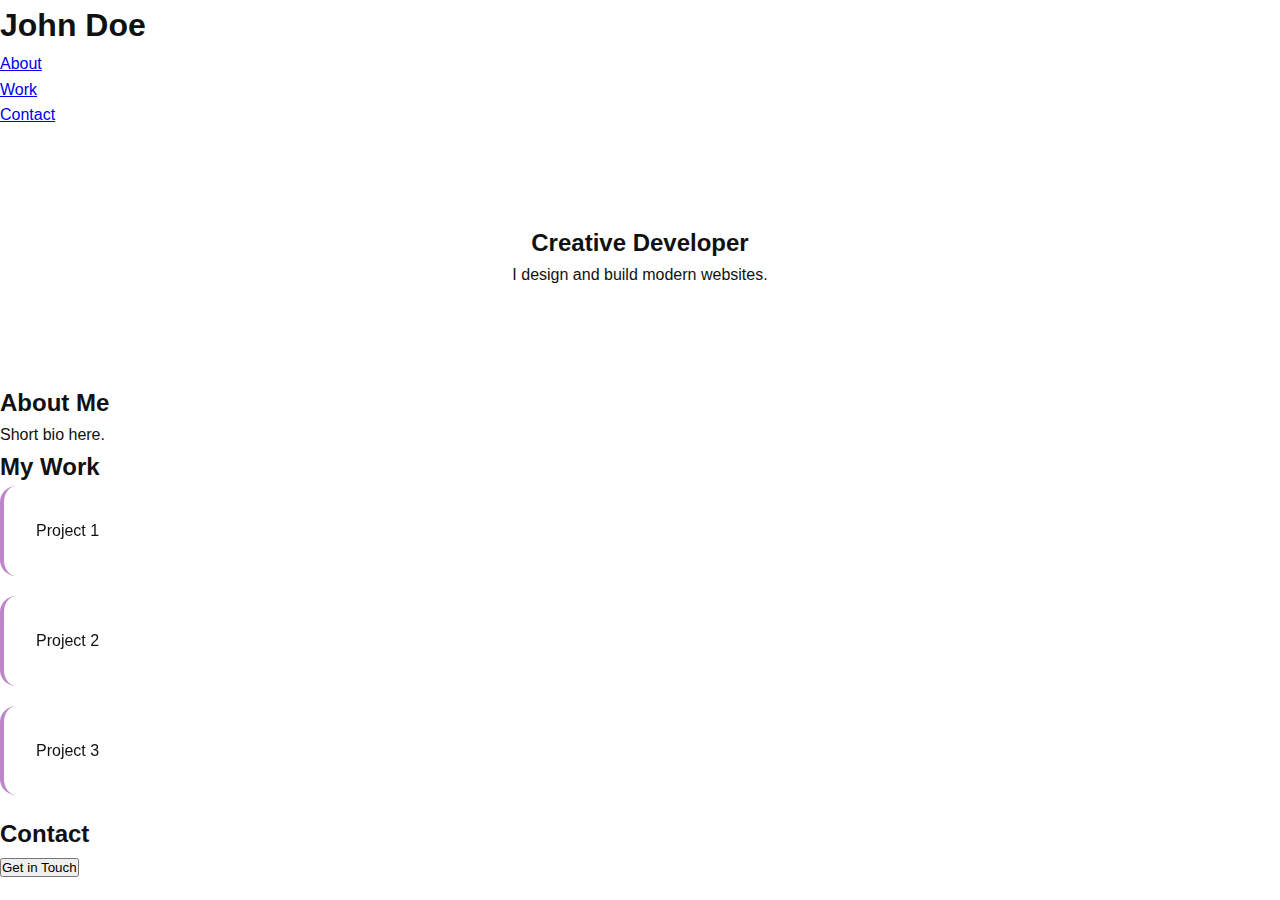
<file: index.html>
<!DOCTYPE html>
<html lang="en">
<head>
  <meta charset="UTF-8">
  <title>My Portfolio</title>
  <link rel="stylesheet" href="style.css">
</head>
<body>

  <header>
    <nav>
      <h1>John Doe</h1>
      <ul>
        <li><a href="#about">About</a></li>
        <li><a href="#work">Work</a></li>
        <li><a href="#contact">Contact</a></li>
      </ul>
    </nav>
  </header>

  <section class="hero">
    <h2>Creative Developer</h2>
    <p>I design and build modern websites.</p>
  </section>

  <section id="about">
    <h2>About Me</h2>
    <p>Short bio here.</p>
  </section>

  <section id="work">
    <h2>My Work</h2>
    <div class="grid">
      <div class="card">Project 1</div>
      <div class="card">Project 2</div>
      <div class="card">Project 3</div>
    </div>
  </section>

  <section id="contact">
    <h2>Contact</h2>
    <button>Get in Touch</button>
  </section>

  <script src="script.js"></script>
</body>
</html>
</file>
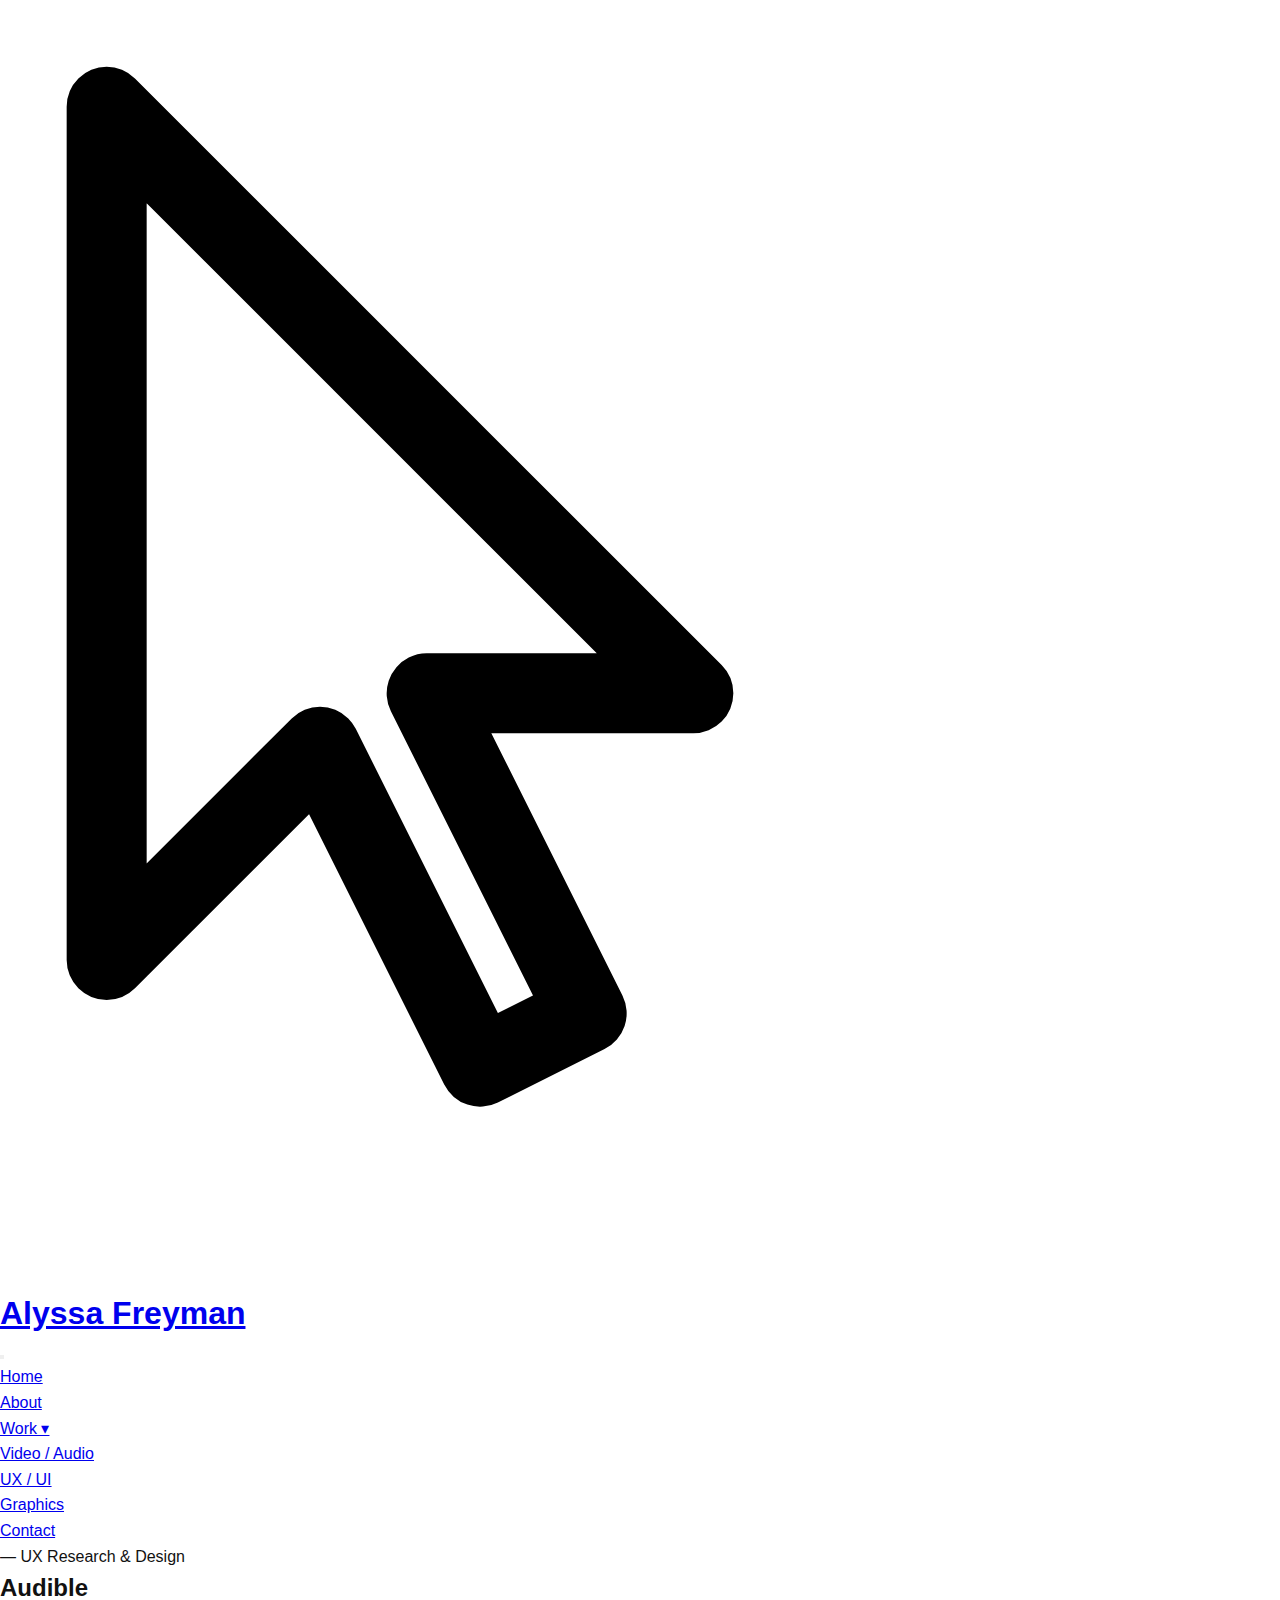
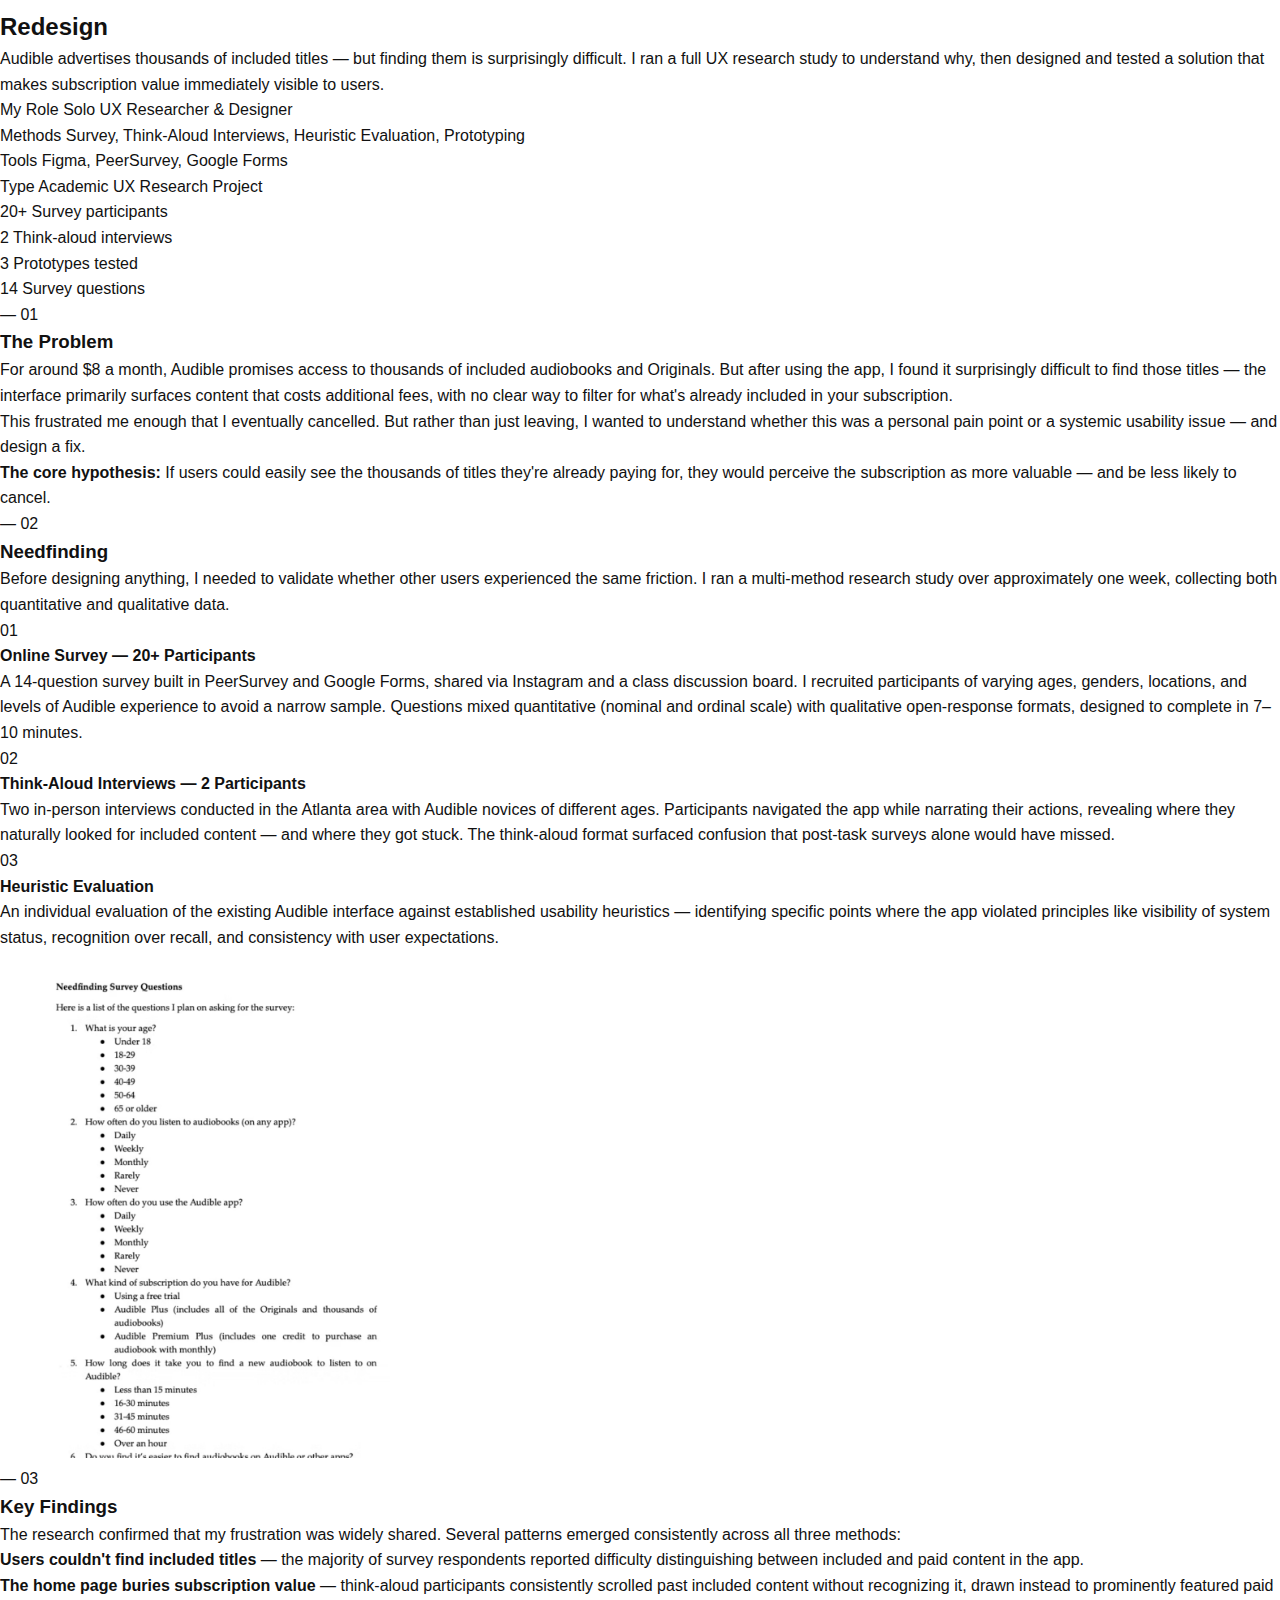
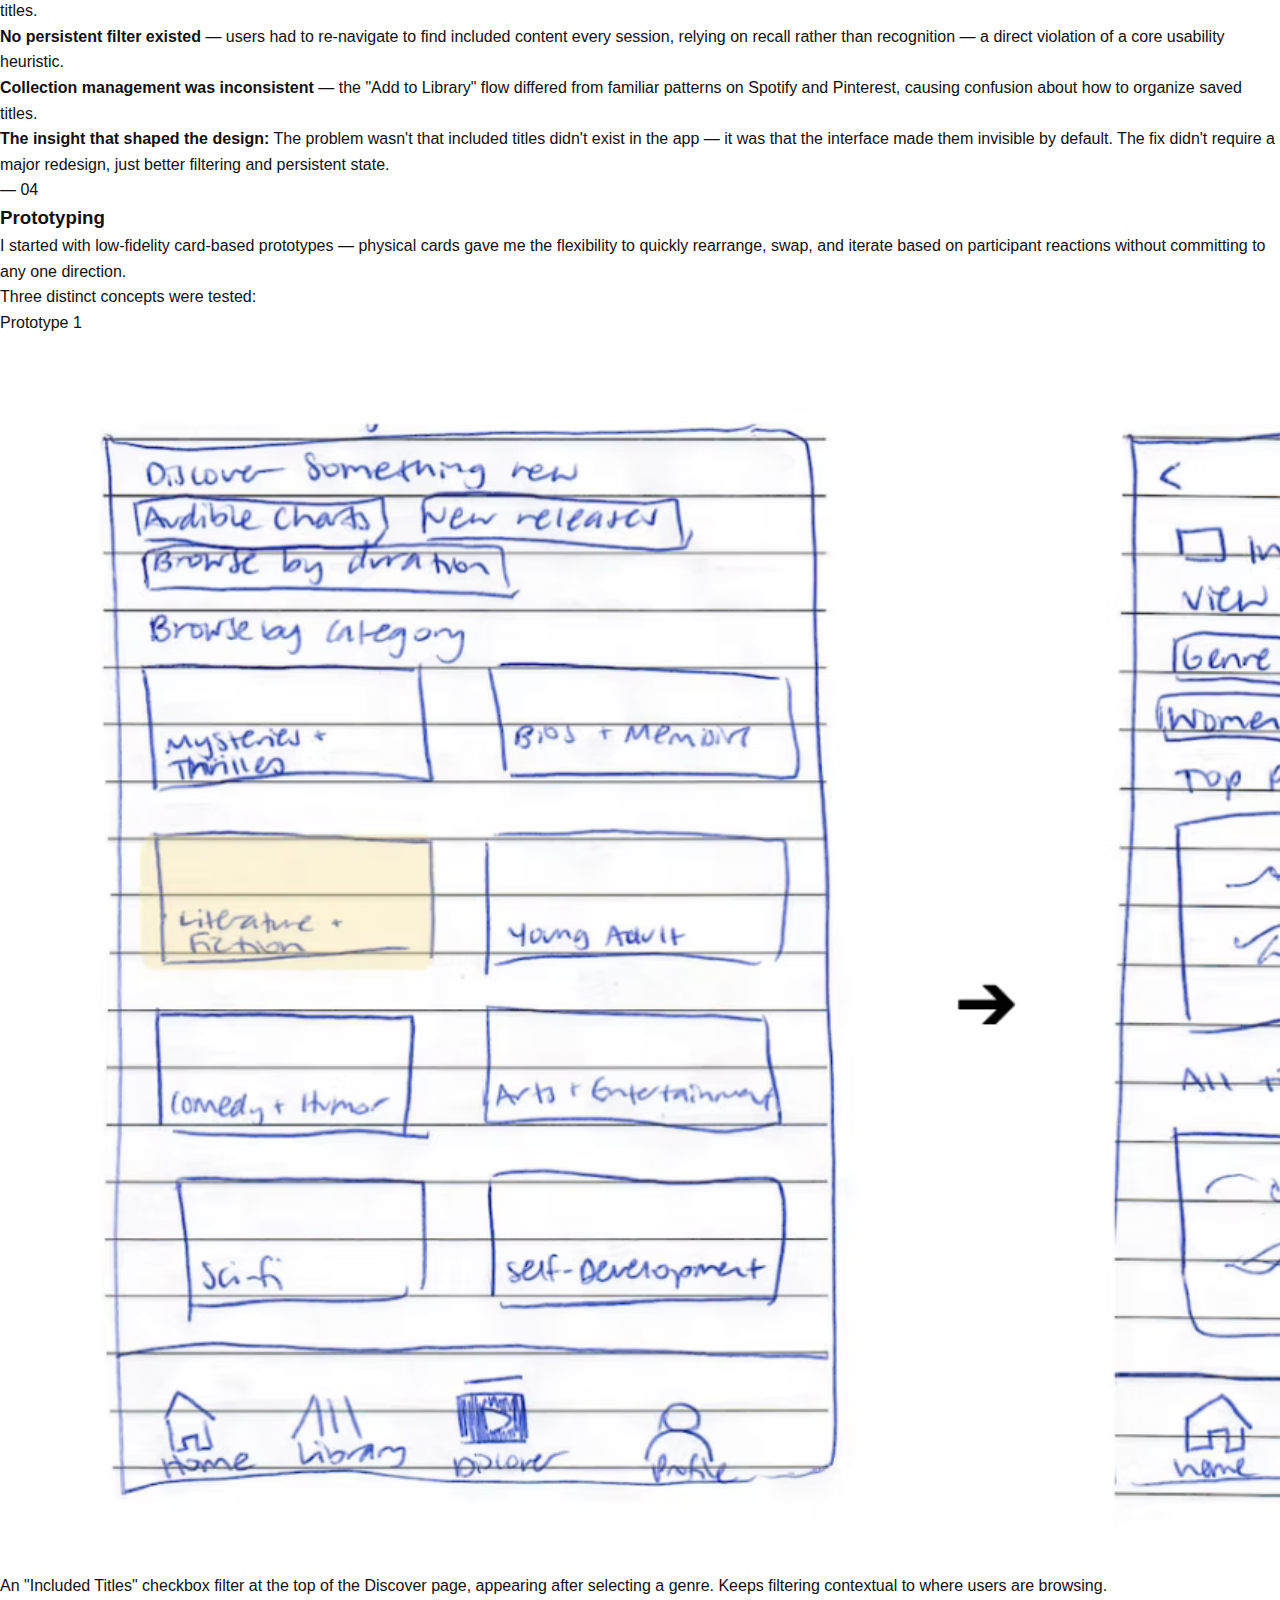
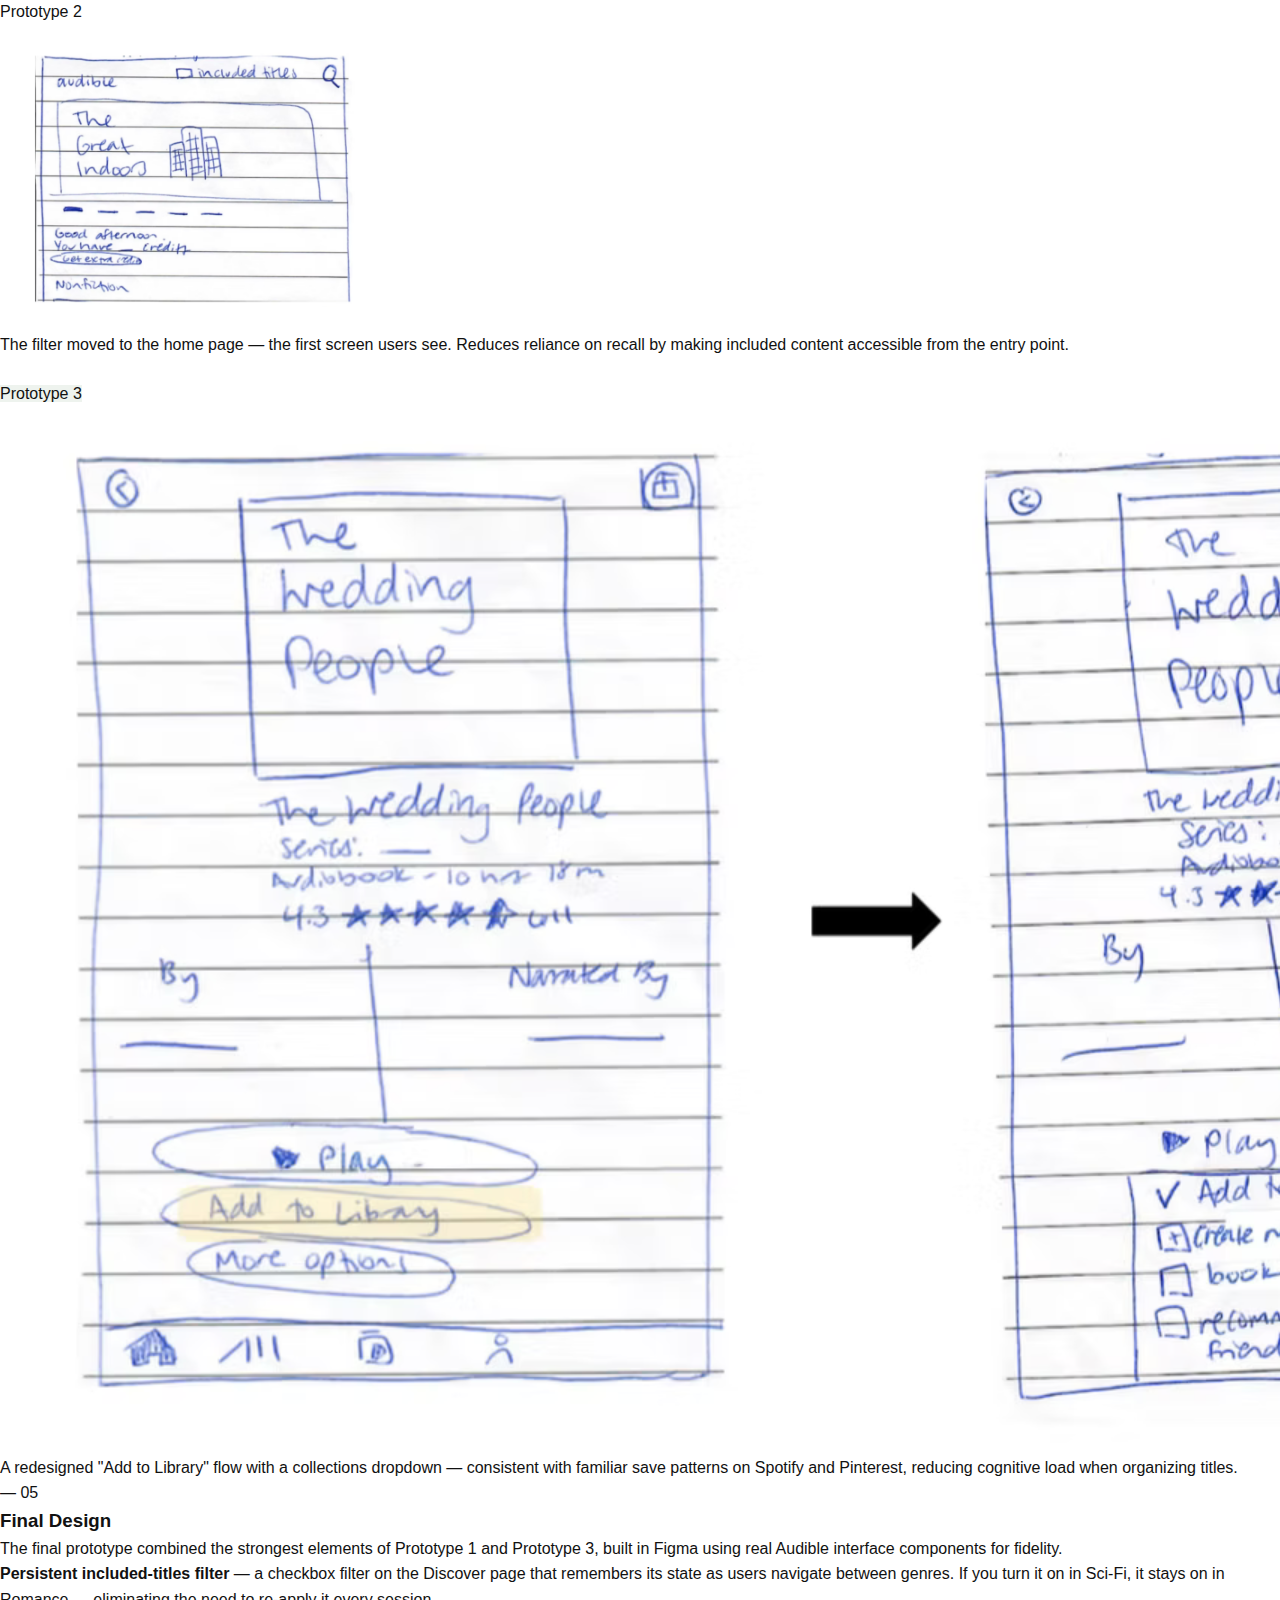
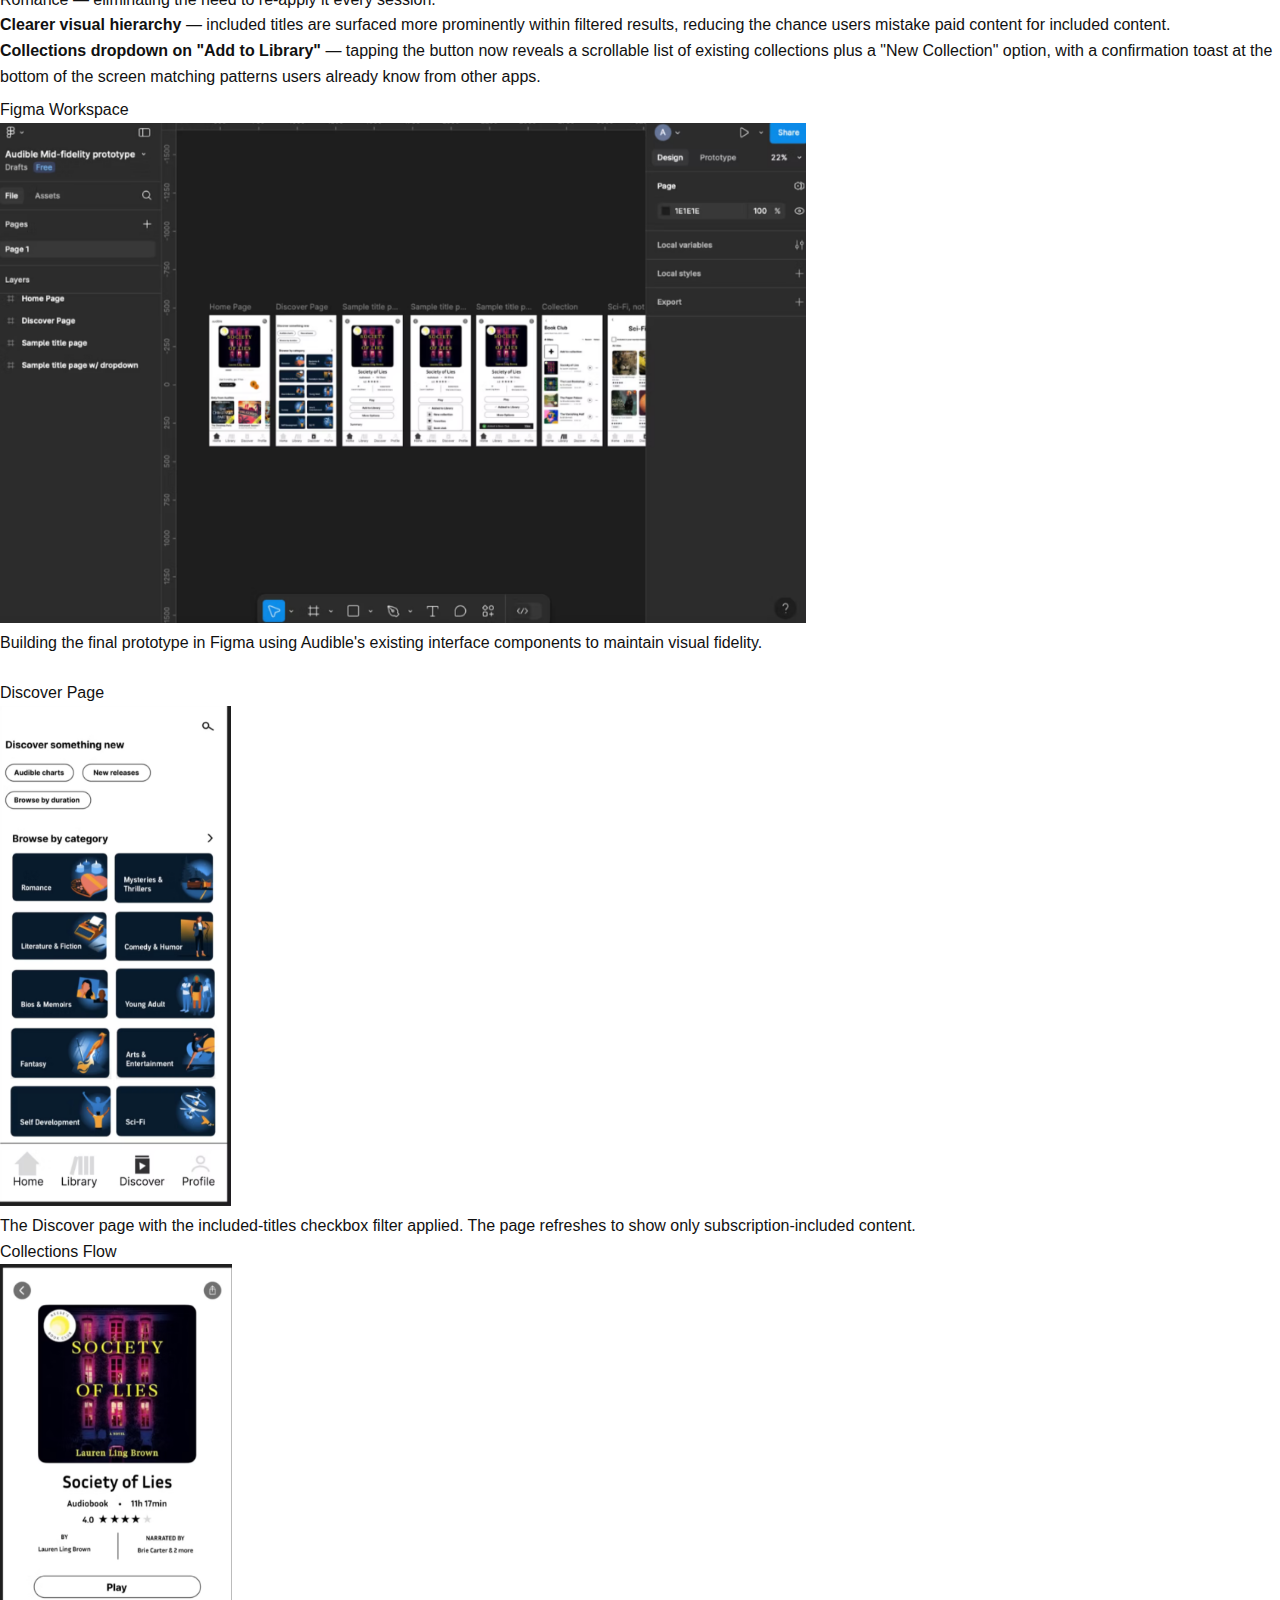
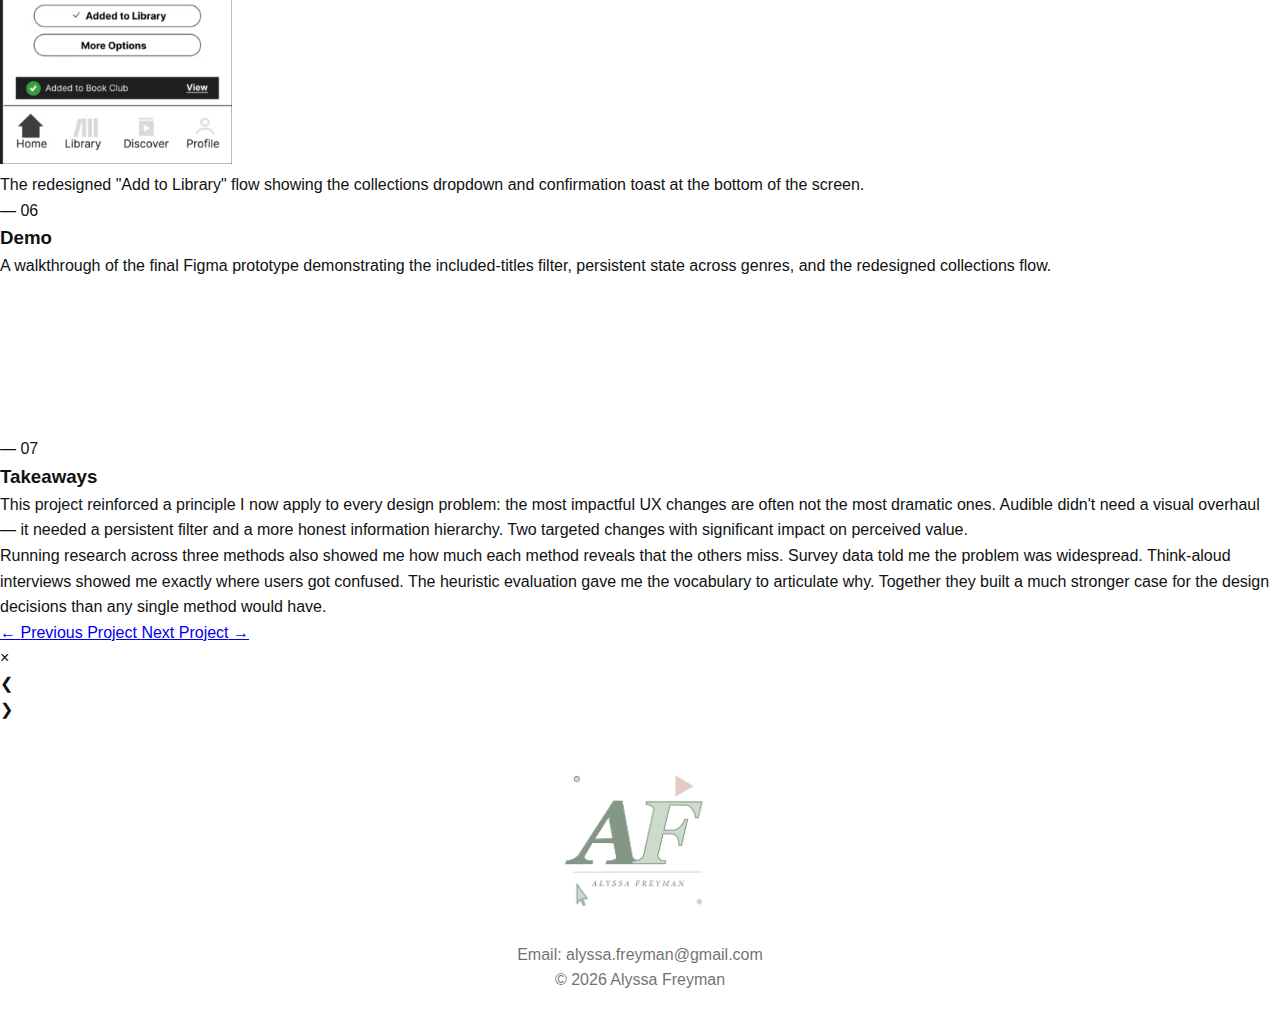
<file: Audible.html>
<!DOCTYPE html>
<html lang="en">
<head>
  <meta charset="UTF-8">
  <meta name="viewport" content="width=device-width, initial-scale=1.0">
  <meta name="description" content="Audible Redesign — a UX research and prototyping project improving how Audible surfaces included subscription titles, by Alyssa Freyman.">
  <title>Audible Redesign | Alyssa Freyman</title>
  <link rel="stylesheet" href="style.css">
</head>
<body>

  <!-- Custom Cursor -->
  <div class="cursor">
    <svg viewBox="0 0 24 24" xmlns="http://www.w3.org/2000/svg">
      <polygon points="2,2 2,18 6,14 9,20 11,19 8,13 13,13" fill="white" stroke="black" stroke-width="1.5" stroke-linejoin="round"/>
    </svg>
  </div>

  <!-- Header / Nav -->
  <header>
    <nav>
      <h1><a href="index.html">Alyssa Freyman</a></h1>
      <button class="hamburger" id="hamburger" aria-label="Toggle navigation">
        <span></span><span></span><span></span>
      </button>
      <ul id="nav-menu">
        <li><a href="index.html">Home</a></li>
        <li><a href="index.html#about">About</a></li>
        <li class="dropdown">
          <a href="#">Work ▾</a>
          <ul class="dropdown-menu">
            <li><a href="VideoAudio.html">Video / Audio</a></li>
            <li><a href="TechProj.html">UX / UI</a></li>
            <li><a href="GraphicDesign.html">Graphics</a></li>
          </ul>
        </li>
        <li><a href="index.html#contact">Contact</a></li>
      </ul>
    </nav>
  </header>

  <!-- ── HERO ── -->
  <section class="project-hero">
    <div class="project-hero-content">
      <div class="project-hero-left">
        <p class="page-label">— UX Research &amp; Design</p>
        <h2>Audible<br>Redesign</h2>
      </div>
      <div class="project-hero-right">
        <p>Audible advertises thousands of included titles — but finding them is surprisingly difficult. I ran a full UX research study to understand why, then designed and tested a solution that makes subscription value immediately visible to users.</p>
        <div class="project-meta">
          <div class="meta-item">
            <span class="meta-label">My Role</span>
            <span class="meta-value">Solo UX Researcher &amp; Designer</span>
          </div>
          <div class="meta-item">
            <span class="meta-label">Methods</span>
            <span class="meta-value">Survey, Think-Aloud Interviews, Heuristic Evaluation, Prototyping</span>
          </div>
          <div class="meta-item">
            <span class="meta-label">Tools</span>
            <span class="meta-value">Figma, PeerSurvey, Google Forms</span>
          </div>
          <div class="meta-item">
            <span class="meta-label">Type</span>
            <span class="meta-value">Academic UX Research Project</span>
          </div>
        </div>
      </div>
    </div>
  </section>

  <!-- ── STAT BAR ── -->
  <div class="stat-bar">
    <div class="stat-item">
      <span class="stat-number">20+</span>
      <span class="stat-label">Survey participants</span>
    </div>
    <div class="stat-divider"></div>
    <div class="stat-item">
      <span class="stat-number">2</span>
      <span class="stat-label">Think-aloud interviews</span>
    </div>
    <div class="stat-divider"></div>
    <div class="stat-item">
      <span class="stat-number">3</span>
      <span class="stat-label">Prototypes tested</span>
    </div>
    <div class="stat-divider"></div>
    <div class="stat-item">
      <span class="stat-number">14</span>
      <span class="stat-label">Survey questions</span>
    </div>
  </div>

  <!-- ── THE PROBLEM ── -->
  <section class="project-section case-section">
    <div class="case-content">
      <div class="case-label-col">
        <p class="section-label">— 01</p>
        <h3>The Problem</h3>
      </div>
      <div class="case-body-col">
        <p>For around $8 a month, Audible promises access to thousands of included audiobooks and Originals. But after using the app, I found it surprisingly difficult to find those titles — the interface primarily surfaces content that costs additional fees, with no clear way to filter for what's already included in your subscription.</p>
        <p>This frustrated me enough that I eventually cancelled. But rather than just leaving, I wanted to understand whether this was a personal pain point or a systemic usability issue — and design a fix.</p>
        <div class="case-callout">
          <strong>The core hypothesis:</strong> If users could easily see the thousands of titles they're already paying for, they would perceive the subscription as more valuable — and be less likely to cancel.
        </div>
      </div>
    </div>
  </section>

  <!-- ── NEEDFINDING ── -->
  <section class="project-section case-section">
    <div class="case-content">
      <div class="case-label-col">
        <p class="section-label">— 02</p>
        <h3>Needfinding</h3>
      </div>
      <div class="case-body-col">
        <p>Before designing anything, I needed to validate whether other users experienced the same friction. I ran a multi-method research study over approximately one week, collecting both quantitative and qualitative data.</p>

        <div class="tech-steps">
          <div class="tech-step">
            <span class="tech-step-num">01</span>
            <div class="tech-step-body">
              <h4>Online Survey — 20+ Participants</h4>
              <p>A 14-question survey built in PeerSurvey and Google Forms, shared via Instagram and a class discussion board. I recruited participants of varying ages, genders, locations, and levels of Audible experience to avoid a narrow sample. Questions mixed quantitative (nominal and ordinal scale) with qualitative open-response formats, designed to complete in 7–10 minutes.</p>
            </div>
          </div>
          <div class="tech-step">
            <span class="tech-step-num">02</span>
            <div class="tech-step-body">
              <h4>Think-Aloud Interviews — 2 Participants</h4>
              <p>Two in-person interviews conducted in the Atlanta area with Audible novices of different ages. Participants navigated the app while narrating their actions, revealing where they naturally looked for included content — and where they got stuck. The think-aloud format surfaced confusion that post-task surveys alone would have missed.</p>
            </div>
          </div>
          <div class="tech-step">
            <span class="tech-step-num">03</span>
            <div class="tech-step-body">
              <h4>Heuristic Evaluation</h4>
              <p>An individual evaluation of the existing Audible interface against established usability heuristics — identifying specific points where the app violated principles like visibility of system status, recognition over recall, and consistency with user expectations.</p>
            </div>
          </div>
        </div>

        <img src="images/Audible/survey-questions.png"
             alt="Survey question list"
             class="project-image"
            style="max-height: 500px; width: auto; margin: 0 auto; margin-top: 8px;"/>


      </div>
    </div>
  </section>

  <!-- ── KEY FINDINGS ── -->
  <section class="project-section case-section">
    <div class="case-content">
      <div class="case-label-col">
        <p class="section-label">— 03</p>
        <h3>Key Findings</h3>
      </div>
      <div class="case-body-col">
        <p>The research confirmed that my frustration was widely shared. Several patterns emerged consistently across all three methods:</p>
        <ul class="case-list">
          <li><strong>Users couldn't find included titles</strong> — the majority of survey respondents reported difficulty distinguishing between included and paid content in the app.</li>
          <li><strong>The home page buries subscription value</strong> — think-aloud participants consistently scrolled past included content without recognizing it, drawn instead to prominently featured paid titles.</li>
          <li><strong>No persistent filter existed</strong> — users had to re-navigate to find included content every session, relying on recall rather than recognition — a direct violation of a core usability heuristic.</li>
          <li><strong>Collection management was inconsistent</strong> — the "Add to Library" flow differed from familiar patterns on Spotify and Pinterest, causing confusion about how to organize saved titles.</li>
        </ul>
        <div class="case-callout">
          <strong>The insight that shaped the design:</strong> The problem wasn't that included titles didn't exist in the app — it was that the interface made them invisible by default. The fix didn't require a major redesign, just better filtering and persistent state.
        </div>
      </div>
    </div>
  </section>

  <!-- ── PROTOTYPING ── -->
  <section class="project-section case-section">
    <div class="case-content">
      <div class="case-label-col">
        <p class="section-label">— 04</p>
        <h3>Prototyping</h3>
      </div>
      <div class="case-body-col">
        <p>I started with low-fidelity card-based prototypes — physical cards gave me the flexibility to quickly rearrange, swap, and iterate based on participant reactions without committing to any one direction.</p>
        <p>Three distinct concepts were tested:</p>

        <div class="graph-comparison">
          <div class="graph-item">
            <div class="graph-label-bar">
              <span class="graph-tag before">Prototype 1</span>
            </div>
            <img src="images/Audible/prototype1.png"
                 alt="Prototype 1 — included titles filter on Discover page"
                 class="graph-image"/>
            <p class="graph-caption">An "Included Titles" checkbox filter at the top of the Discover page, appearing after selecting a genre. Keeps filtering contextual to where users are browsing.</p>
          </div>
          <div class="graph-item">
            <div class="graph-label-bar">
              <span class="graph-tag after">Prototype 2</span>
            </div>
            <img src="images/Audible/prototype2.png"
                 alt="Prototype 2 — included titles filter on home page"
                 class="graph-image"
                style="max-height: 300px; width: auto; margin: 0 auto;"/>
            <p class="graph-caption">The filter moved to the home page — the first screen users see. Reduces reliance on recall by making included content accessible from the entry point.</p>
          </div>
        </div>

        <div class="graph-comparison" style="margin-top: 24px;">
          <div class="graph-item">
            <div class="graph-label-bar">
              <span class="graph-tag" style="background: rgba(171,195,172,0.2); color: var(--sage-dark);">Prototype 3</span>
            </div>
            <img src="images/Audible/prototype3.png"
                 alt="Prototype 3 — collection management redesign"
                 class="graph-image"/>
            <p class="graph-caption">A redesigned "Add to Library" flow with a collections dropdown — consistent with familiar save patterns on Spotify and Pinterest, reducing cognitive load when organizing titles.</p>
          </div>
          <div class="graph-item" style="visibility: hidden;"></div>
        </div>

      </div>
    </div>
  </section>

  <!-- ── FINAL DESIGN ── -->
  <section class="project-section case-section">
    <div class="case-content">
      <div class="case-label-col">
        <p class="section-label">— 05</p>
        <h3>Final Design</h3>
      </div>
      <div class="case-body-col">
        <p>The final prototype combined the strongest elements of Prototype 1 and Prototype 3, built in Figma using real Audible interface components for fidelity.</p>
        <ul class="case-list">
          <li><strong>Persistent included-titles filter</strong> — a checkbox filter on the Discover page that remembers its state as users navigate between genres. If you turn it on in Sci-Fi, it stays on in Romance — eliminating the need to re-apply it every session.</li>
          <li><strong>Clearer visual hierarchy</strong> — included titles are surfaced more prominently within filtered results, reducing the chance users mistake paid content for included content.</li>
          <li><strong>Collections dropdown on "Add to Library"</strong> — tapping the button now reveals a scrollable list of existing collections plus a "New Collection" option, with a confirmation toast at the bottom of the screen matching patterns users already know from other apps.</li>
        </ul>

  <div class="graph-item" style="margin-top: 8px;">
  <div class="graph-label-bar">
    <span class="graph-title">Figma Workspace</span>
  </div>
  <img src="images/Audible/figma-workspace.png"
       alt="Final prototype being built in Figma"
       class="graph-image"
       style="max-height: 500px; width: auto; margin: 0 auto;"/>
  <p class="graph-caption">Building the final prototype in Figma using Audible's existing interface components to maintain visual fidelity.</p>
</div>

<div class="graph-comparison" style="margin-top: 24px;">
  <div class="graph-item">
    <div class="graph-label-bar">
      <span class="graph-title">Discover Page</span>
    </div>
    <img src="images/Audible/final-discover.png"
         alt="Final prototype Discover page with included titles filter"
         class="graph-image"
         style="max-height: 500px; width: auto; margin: 0 auto;"/>
    <p class="graph-caption">The Discover page with the included-titles checkbox filter applied. The page refreshes to show only subscription-included content.</p>
  </div>
  <div class="graph-item">
    <div class="graph-label-bar">
      <span class="graph-title">Collections Flow</span>
    </div>
    <img src="images/Audible/final-collections.png"
         alt="Final prototype collections dropdown"
         class="graph-image"
         style="max-height: 500px; width: auto; margin: 0 auto;"/>
    <p class="graph-caption">The redesigned "Add to Library" flow showing the collections dropdown and confirmation toast at the bottom of the screen.</p>
  </div>
</div>
    </div>
  </section>

  <!-- ── VIDEO DEMO ── -->
  <section class="project-section case-section">
    <div class="case-content">
      <div class="case-label-col">
        <p class="section-label">— 06</p>
        <h3>Demo</h3>
      </div>
      <div class="case-body-col">
        <p>A walkthrough of the final Figma prototype demonstrating the included-titles filter, persistent state across genres, and the redesigned collections flow.</p>
        <div class="video-wrapper">
          <iframe
            src="https://www.youtube.com/embed/QQ8fkGLnaDU"
            title="Audible Redesign — Prototype Demo"
            frameborder="0"
            allow="accelerometer; autoplay; clipboard-write; encrypted-media; gyroscope; picture-in-picture"
            allowfullscreen>
          </iframe>
        </div>
      </div>
    </div>
  </section>

  <!-- ── TAKEAWAYS ── -->
  <section class="project-section case-section">
    <div class="case-content">
      <div class="case-label-col">
        <p class="section-label">— 07</p>
        <h3>Takeaways</h3>
      </div>
      <div class="case-body-col">
        <p>This project reinforced a principle I now apply to every design problem: the most impactful UX changes are often not the most dramatic ones. Audible didn't need a visual overhaul — it needed a persistent filter and a more honest information hierarchy. Two targeted changes with significant impact on perceived value.</p>
        <p>Running research across three methods also showed me how much each method reveals that the others miss. Survey data told me the problem was widespread. Think-aloud interviews showed me exactly where users got confused. The heuristic evaluation gave me the vocabulary to articulate why. Together they built a much stronger case for the design decisions than any single method would have.</p>
      </div>
    </div>
  </section>

  <!-- ── PROJECT NAVIGATION ── -->
  <section class="project-nav-section">
    <a href="NightAtTheLibrary.html" class="project-nav-btn back">
      <span class="nav-direction">←</span>
      <span class="nav-label">Previous Project</span>
    </a>
    <a href="YourSurvey.html" class="project-nav-btn next">
      <span class="nav-label">Next Project</span>
      <span class="nav-direction">→</span>
    </a>
  </section>

  <!-- Lightbox -->
  <div class="lightbox" id="lightbox">
    <span class="close">&times;</span>
    <img id="lightbox-img" alt="">
    <p id="lightbox-caption"></p>
    <div class="arrow left">&#10094;</div>
    <div class="arrow right">&#10095;</div>
  </div>

  <!-- Footer -->
  <footer>
  <div class="footer-container" style="align-items: flex-start;">
    <div class="footer-left">
      <img src="images/personalLogo.png" alt="Logo" class="footer-logo" style="width: 180px;">
    </div>
    <div class="footer-right">
      <p>Email: alyssa.freyman@gmail.com</p>
      <p>© 2026 Alyssa Freyman</p>
    </div>
  </div>
</footer>

  <script src="script.js"></script>

</body>
</html>
</file>
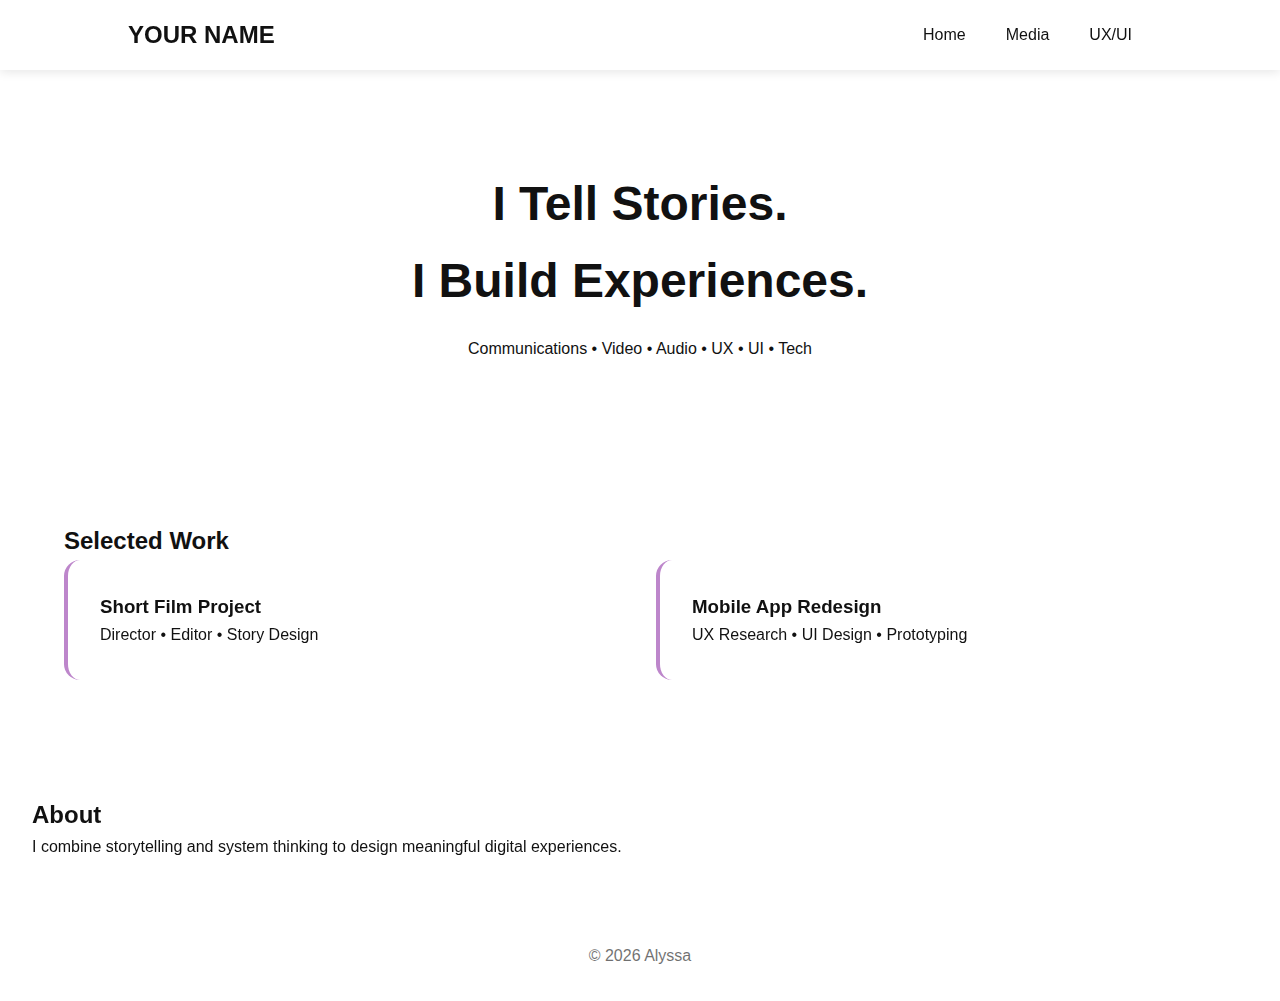
<file: resume.html>
<!DOCTYPE html>
<html lang="en">
<head>
  <meta charset="UTF-8" />
  <meta name="viewport" content="width=device-width, initial-scale=1.0" />
  <title>Alyssa | Portfolio</title>
  <link rel="stylesheet" href="style.css" />
</head>
<body>

<nav class="navbar">
    <div class="logo">YOUR NAME</div>
    <ul class="nav-links">
        <li><a href="index.html">Home</a></li>
        <li><a href="media.html">Media</a></li>
        <li><a href="tech.html">UX/UI</a></li>
    </ul>
</nav>

  <section class="hero">
    <h1>I Tell Stories.<br>I Build Experiences.</h1>
    <p>Communications • Video • Audio • UX • UI • Tech</p>
  </section>

  <section id="projects" class="projects">

    <h2>Selected Work</h2>

    <div class="project-grid">

      <!-- Media Project -->
      <div class="card media">
        <div class="card-content">
          <h3>Short Film Project</h3>
          <p>Director • Editor • Story Design</p>
        </div>
      </div>

      <!-- UX Project -->
      <div class="card ux">
        <div class="card-content">
          <h3>Mobile App Redesign</h3>
          <p>UX Research • UI Design • Prototyping</p>
        </div>
      </div>

    </div>
  </section>

  <section class="about">
    <h2>About</h2>
    <p>
      I combine storytelling and system thinking to design meaningful digital experiences.
    </p>
  </section>

  <footer>
    <p>© 2026 Alyssa</p>
  </footer>

  <script src="script.js"></script>
</body>
</html>
</file>
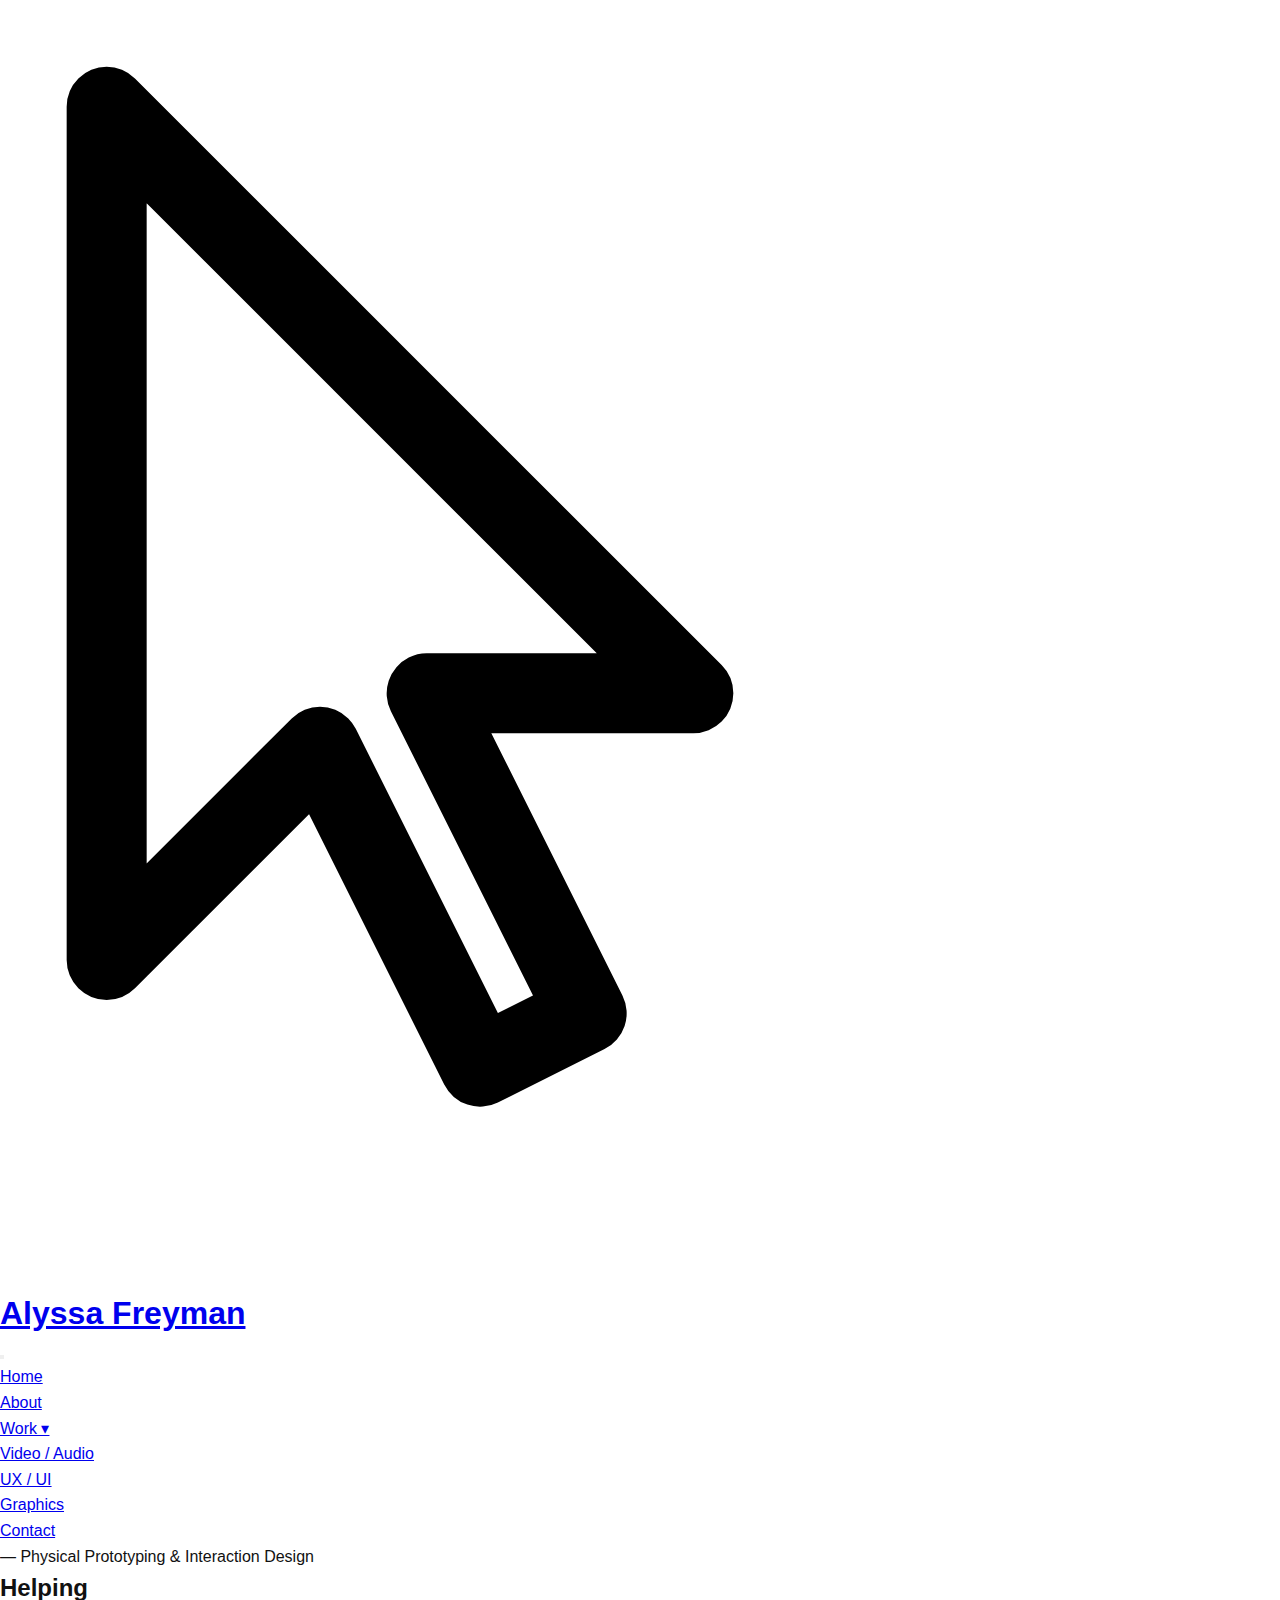
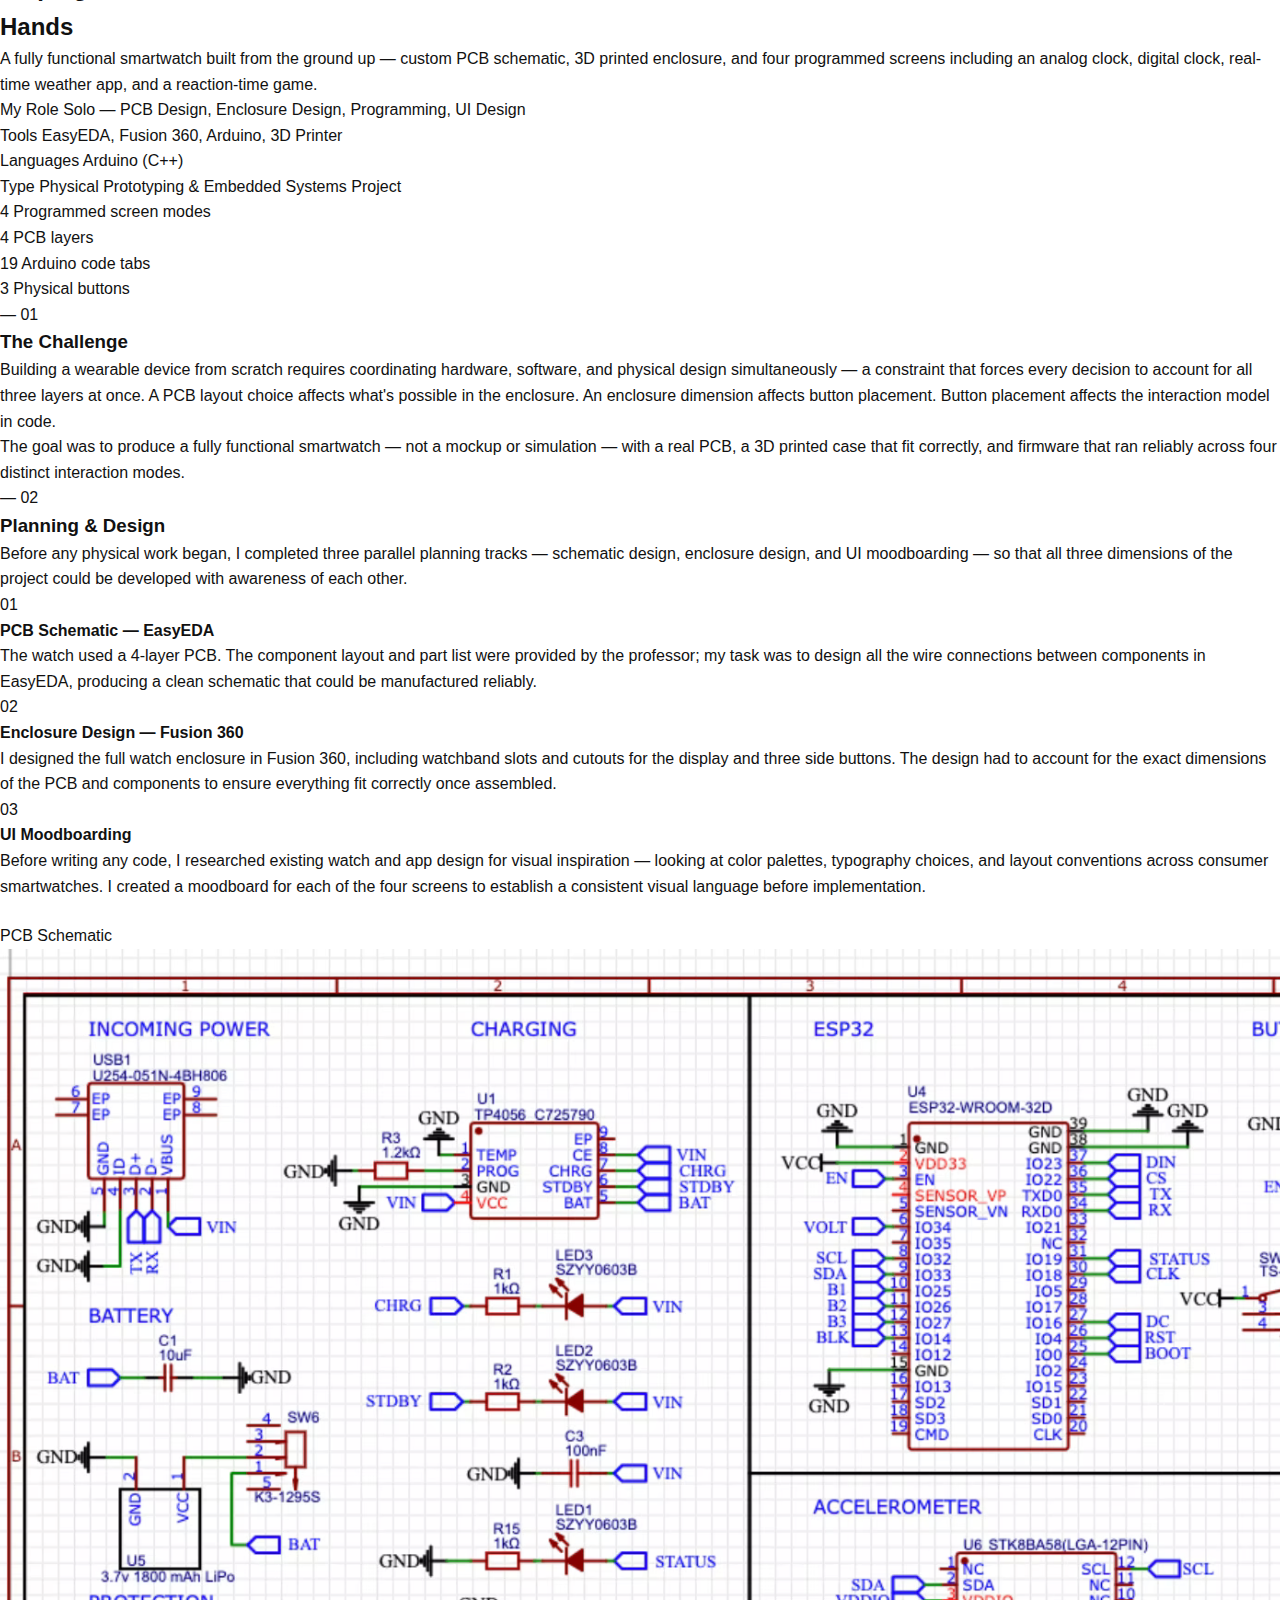
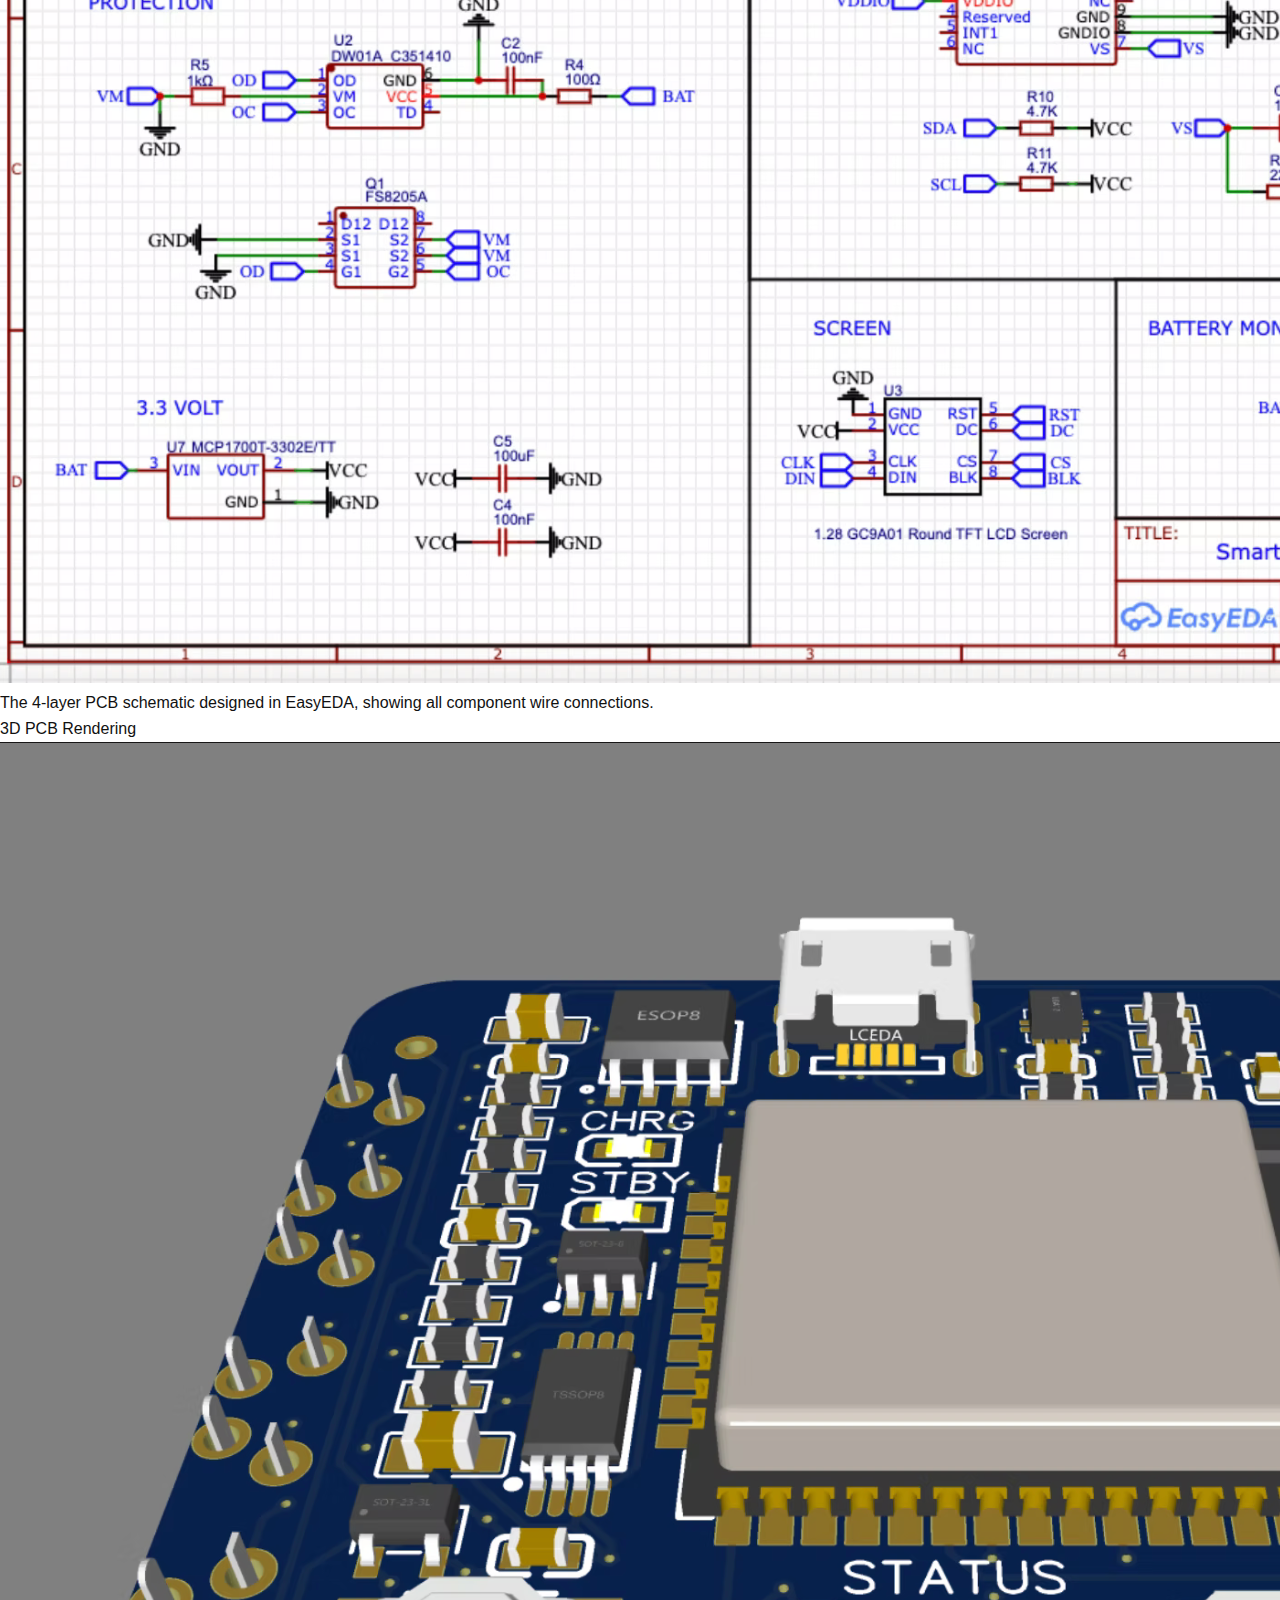
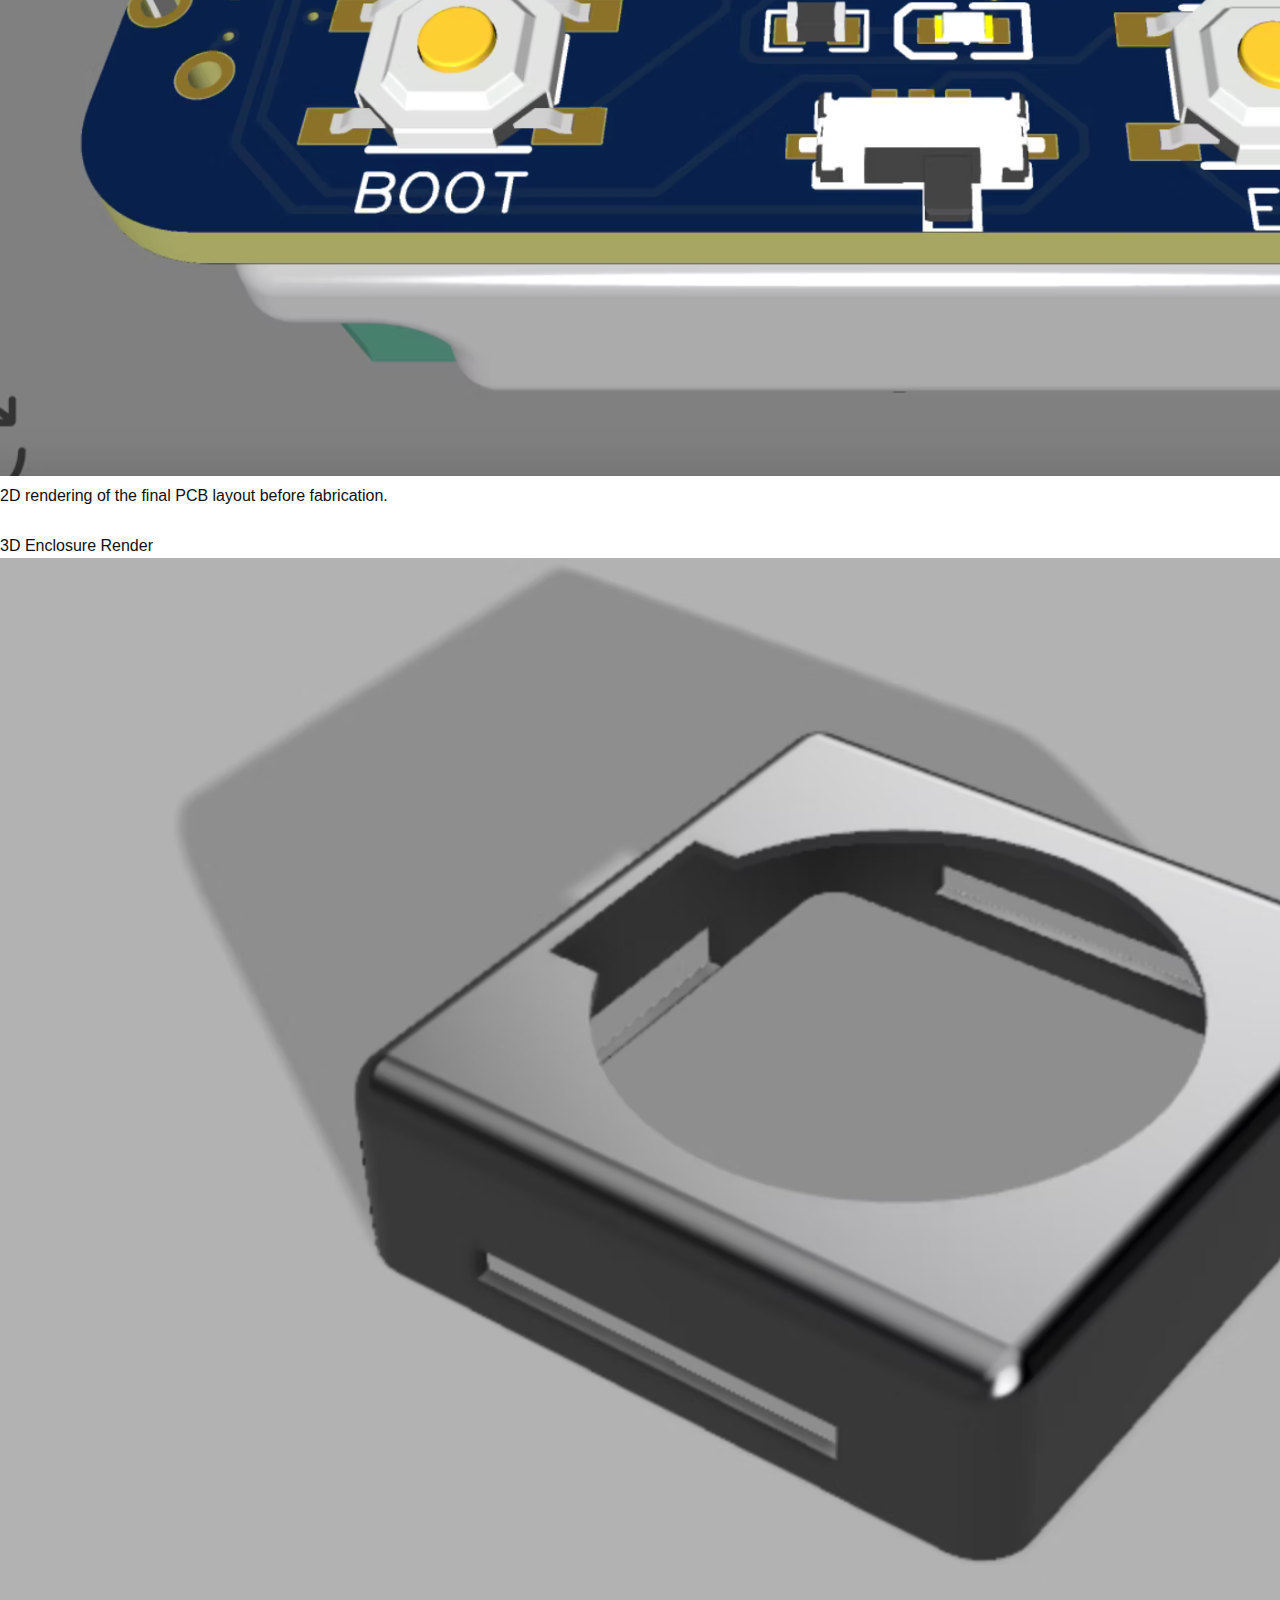
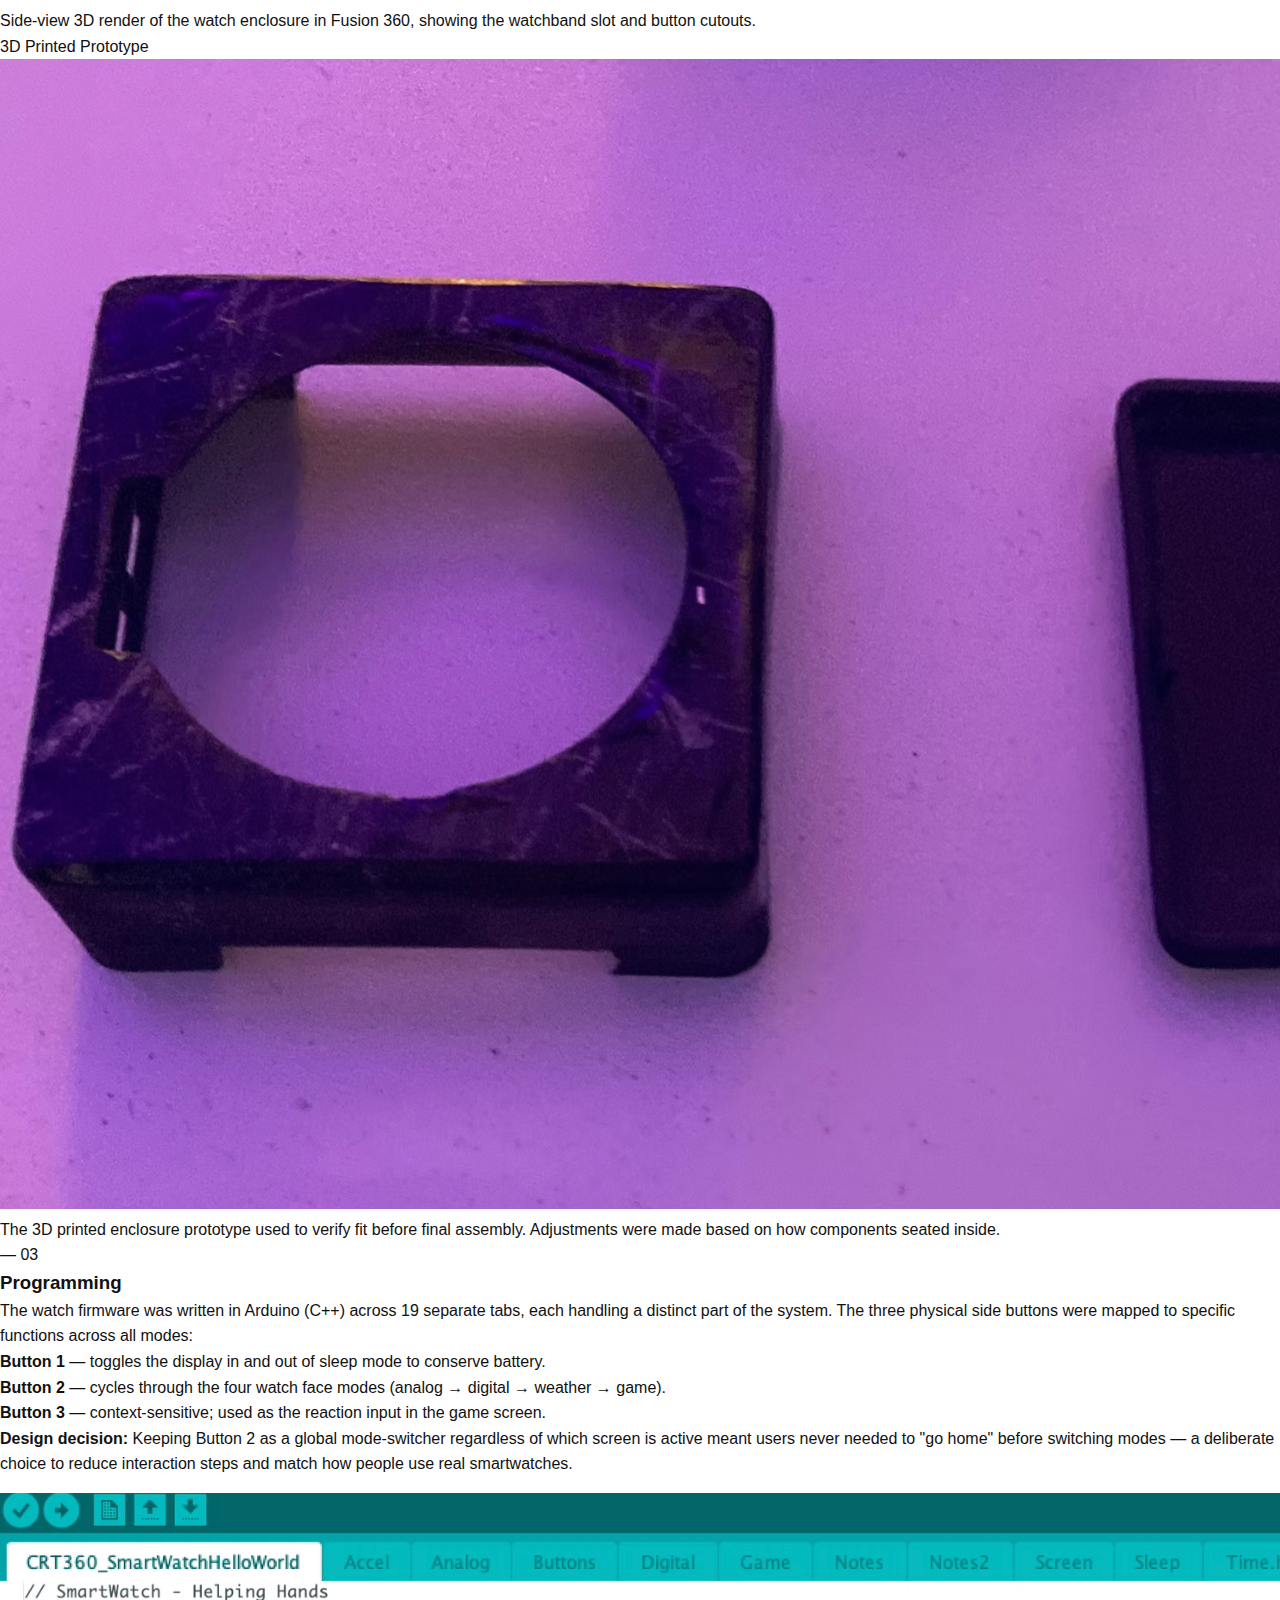
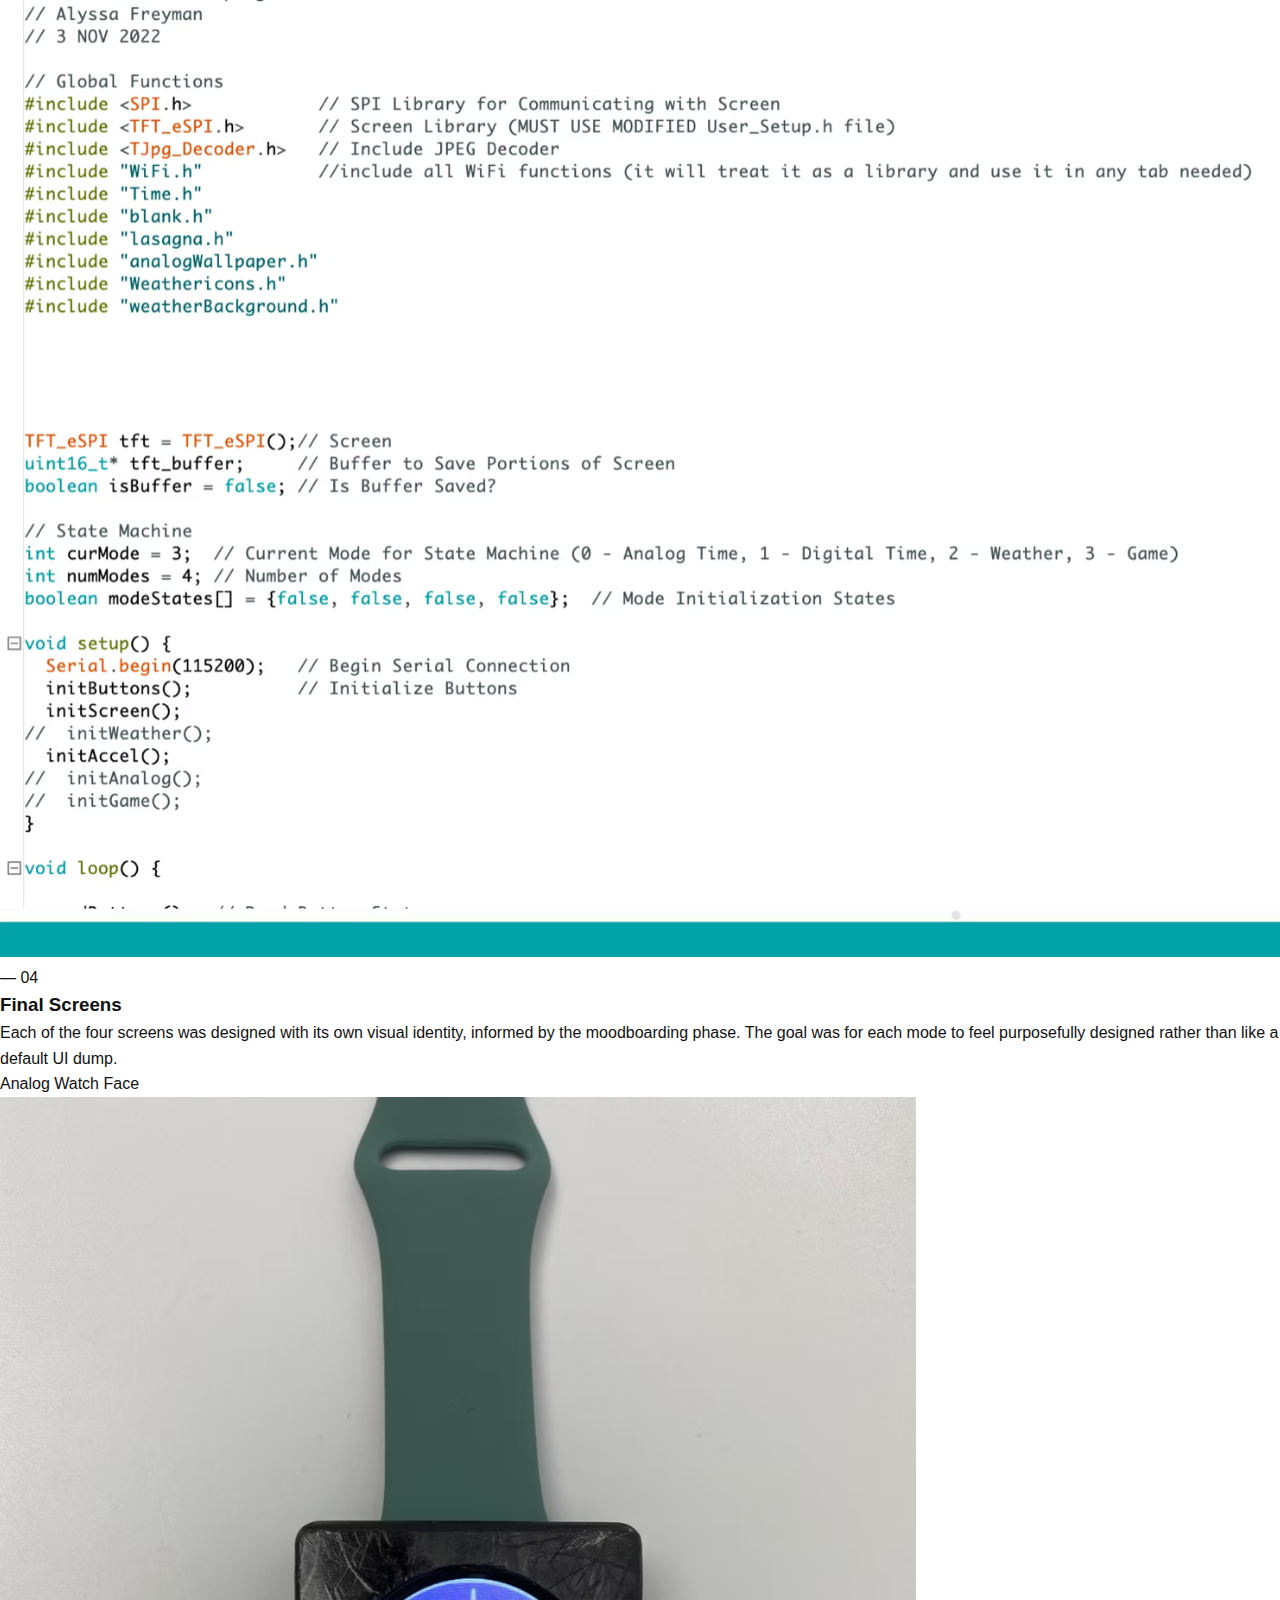
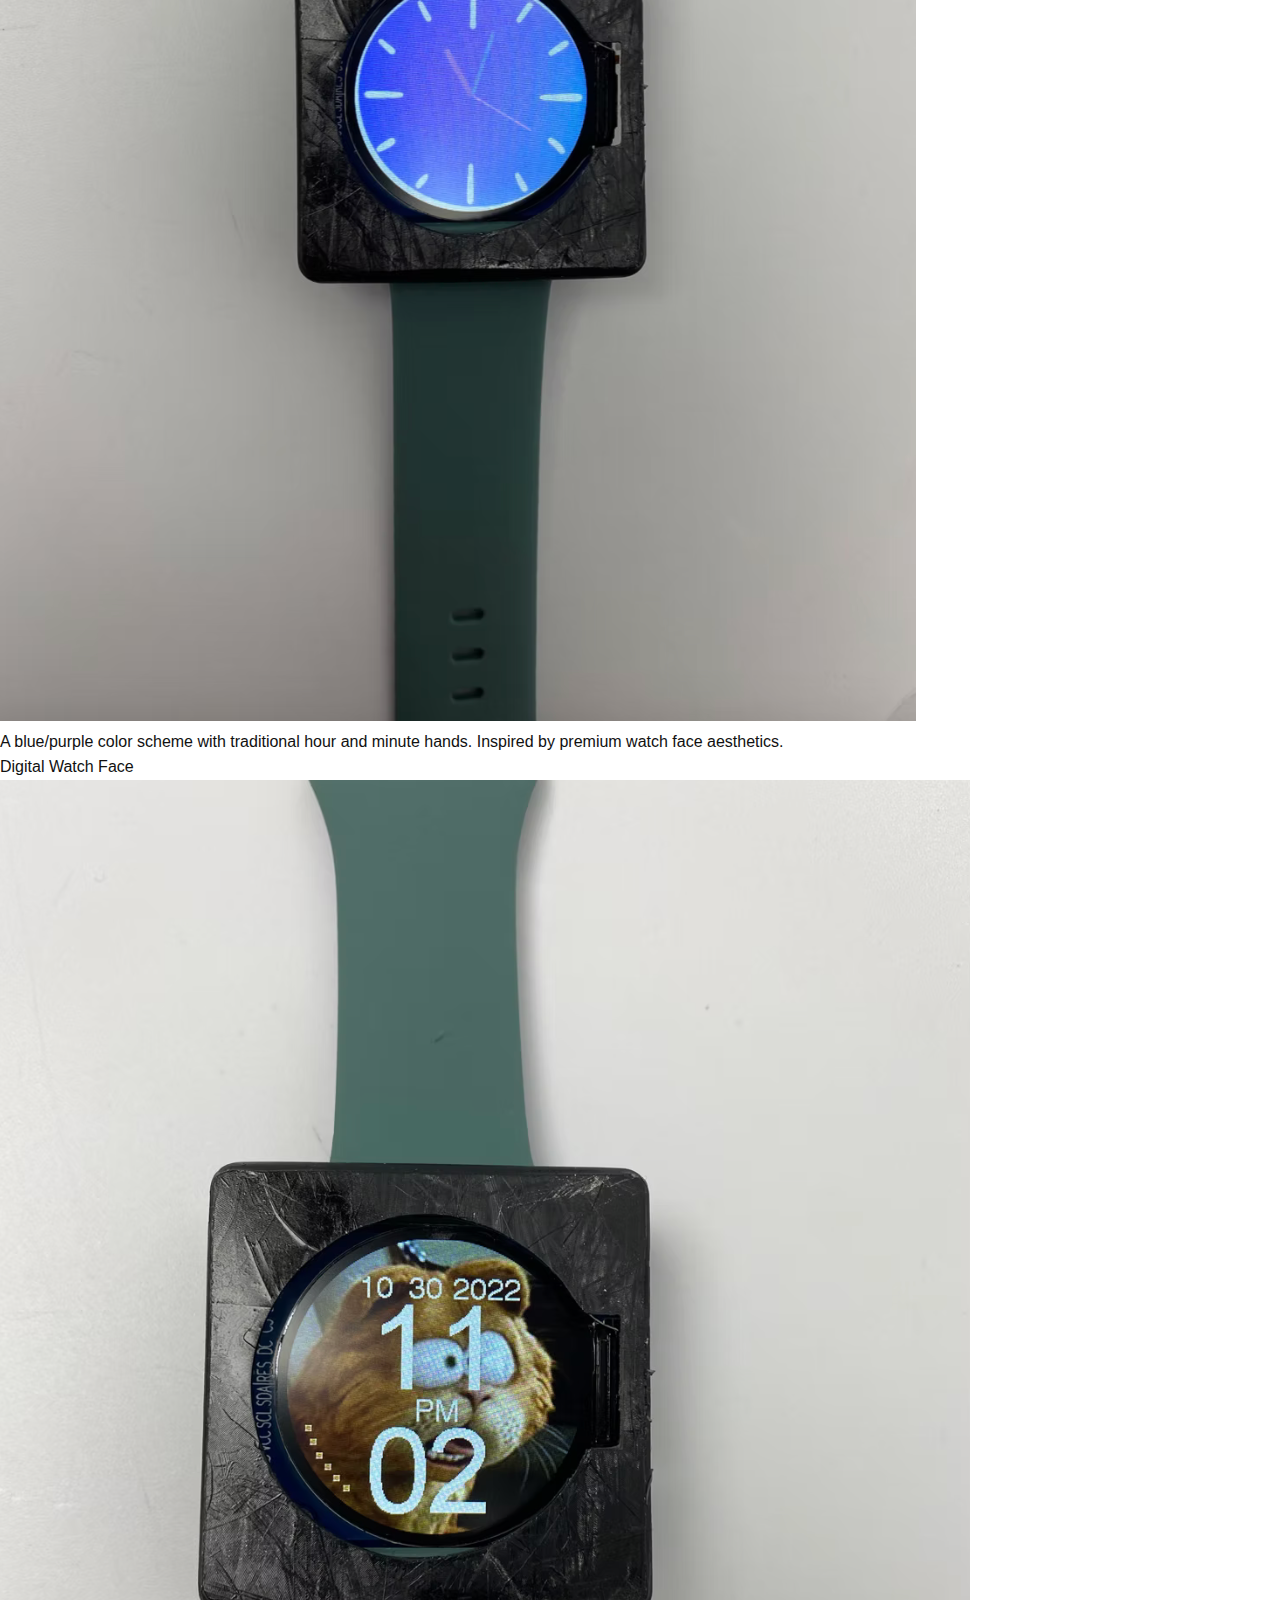
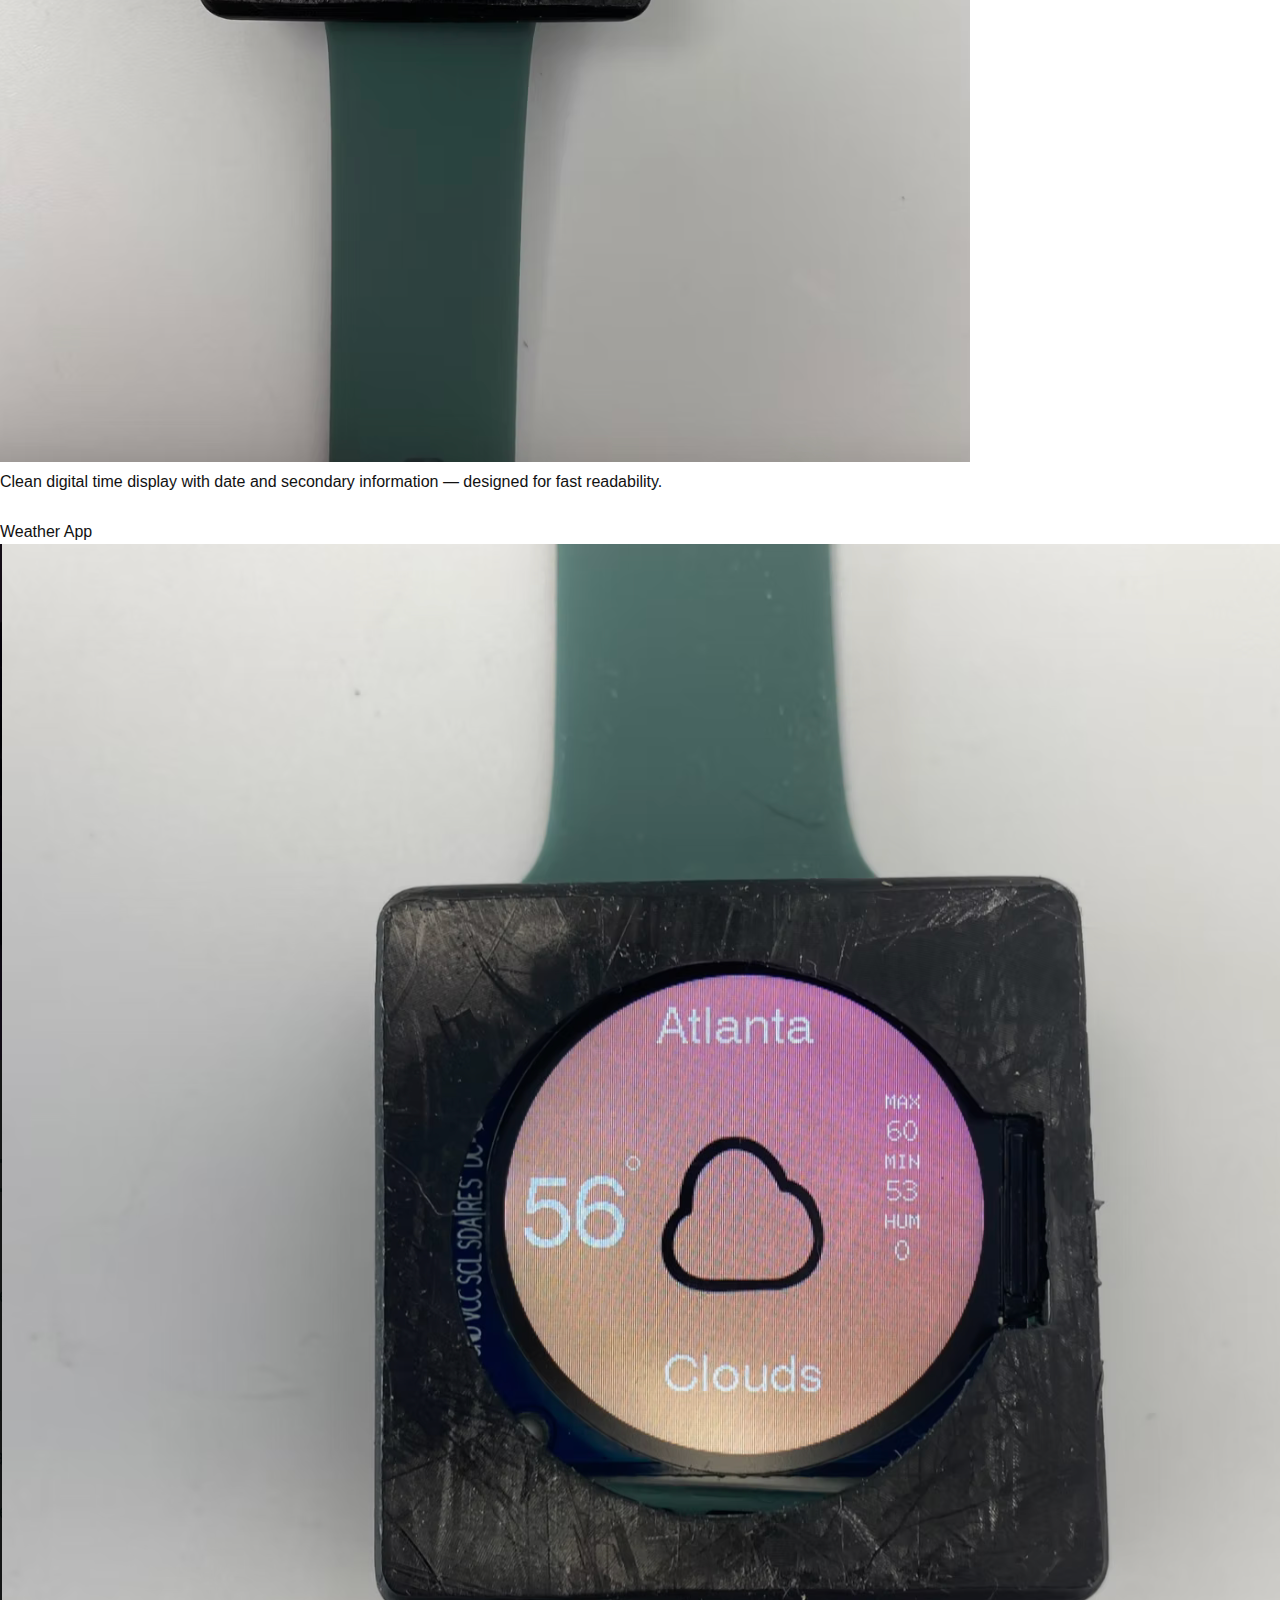
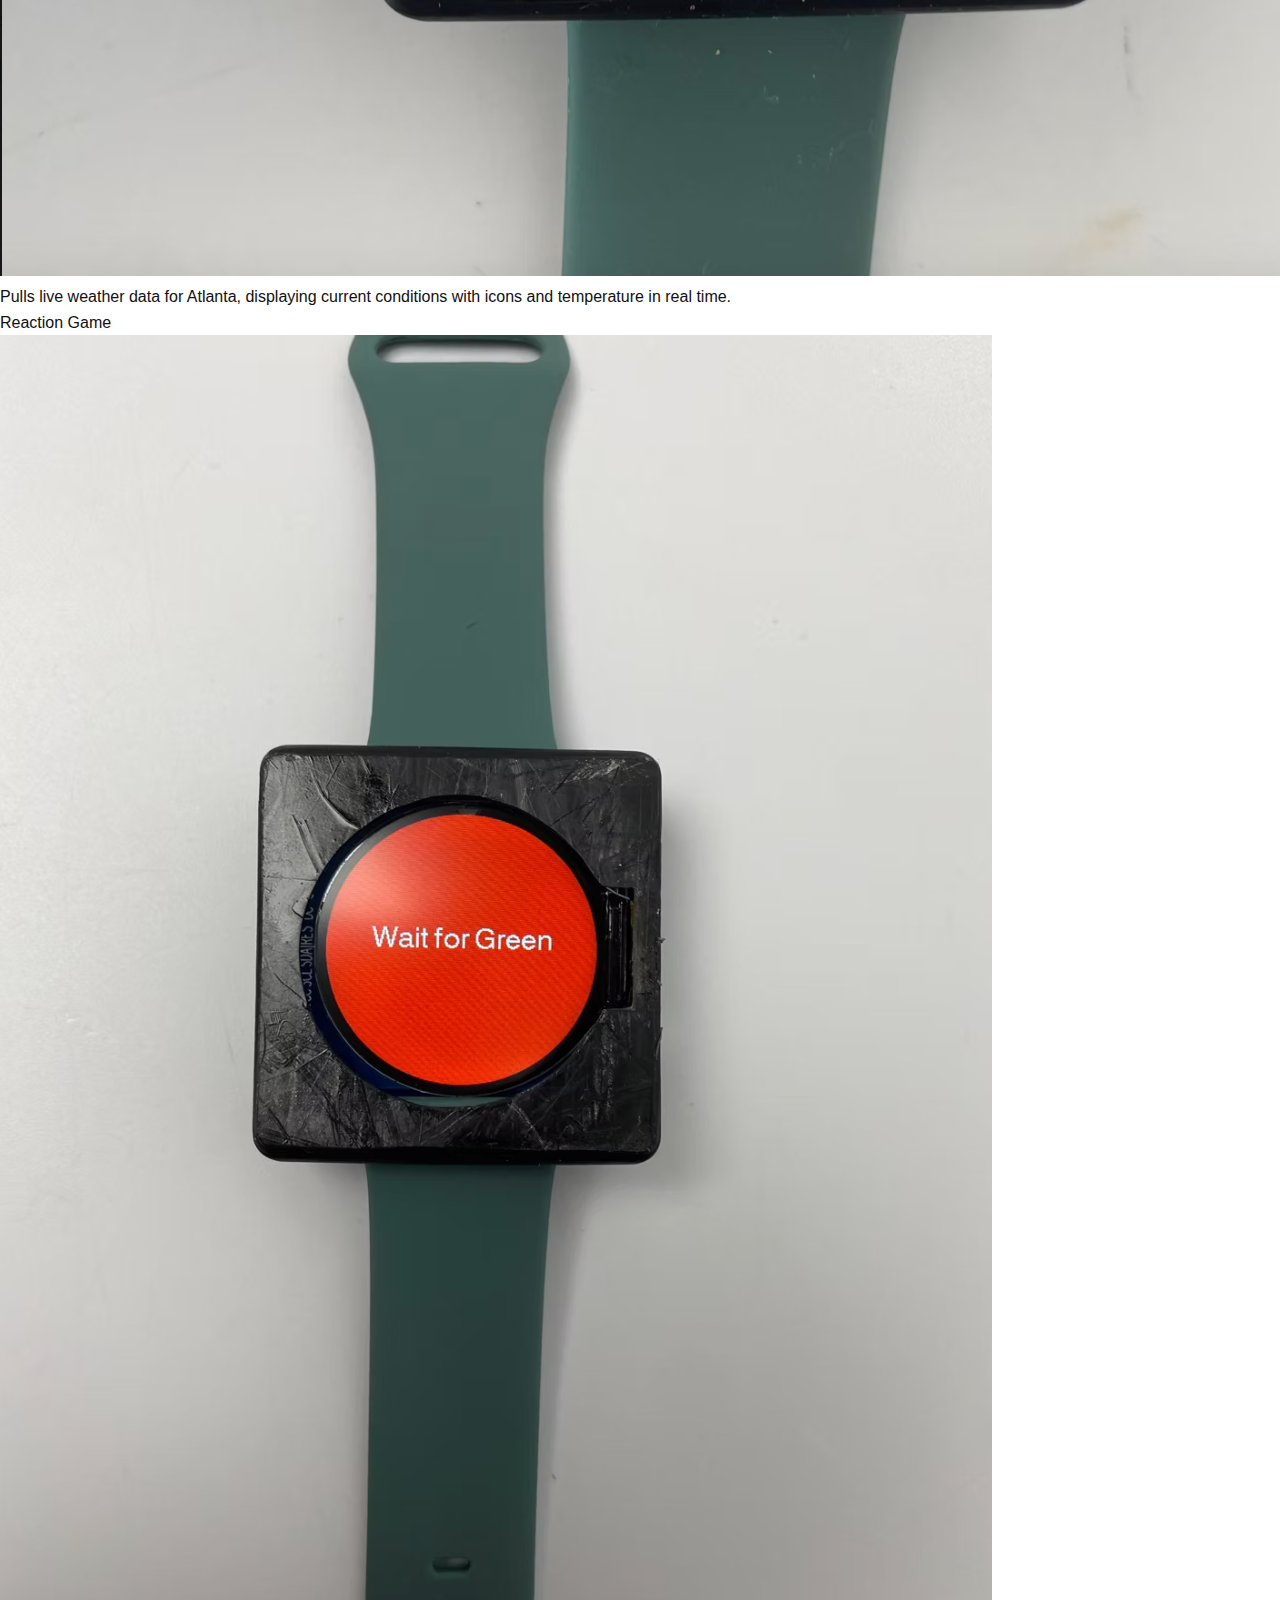
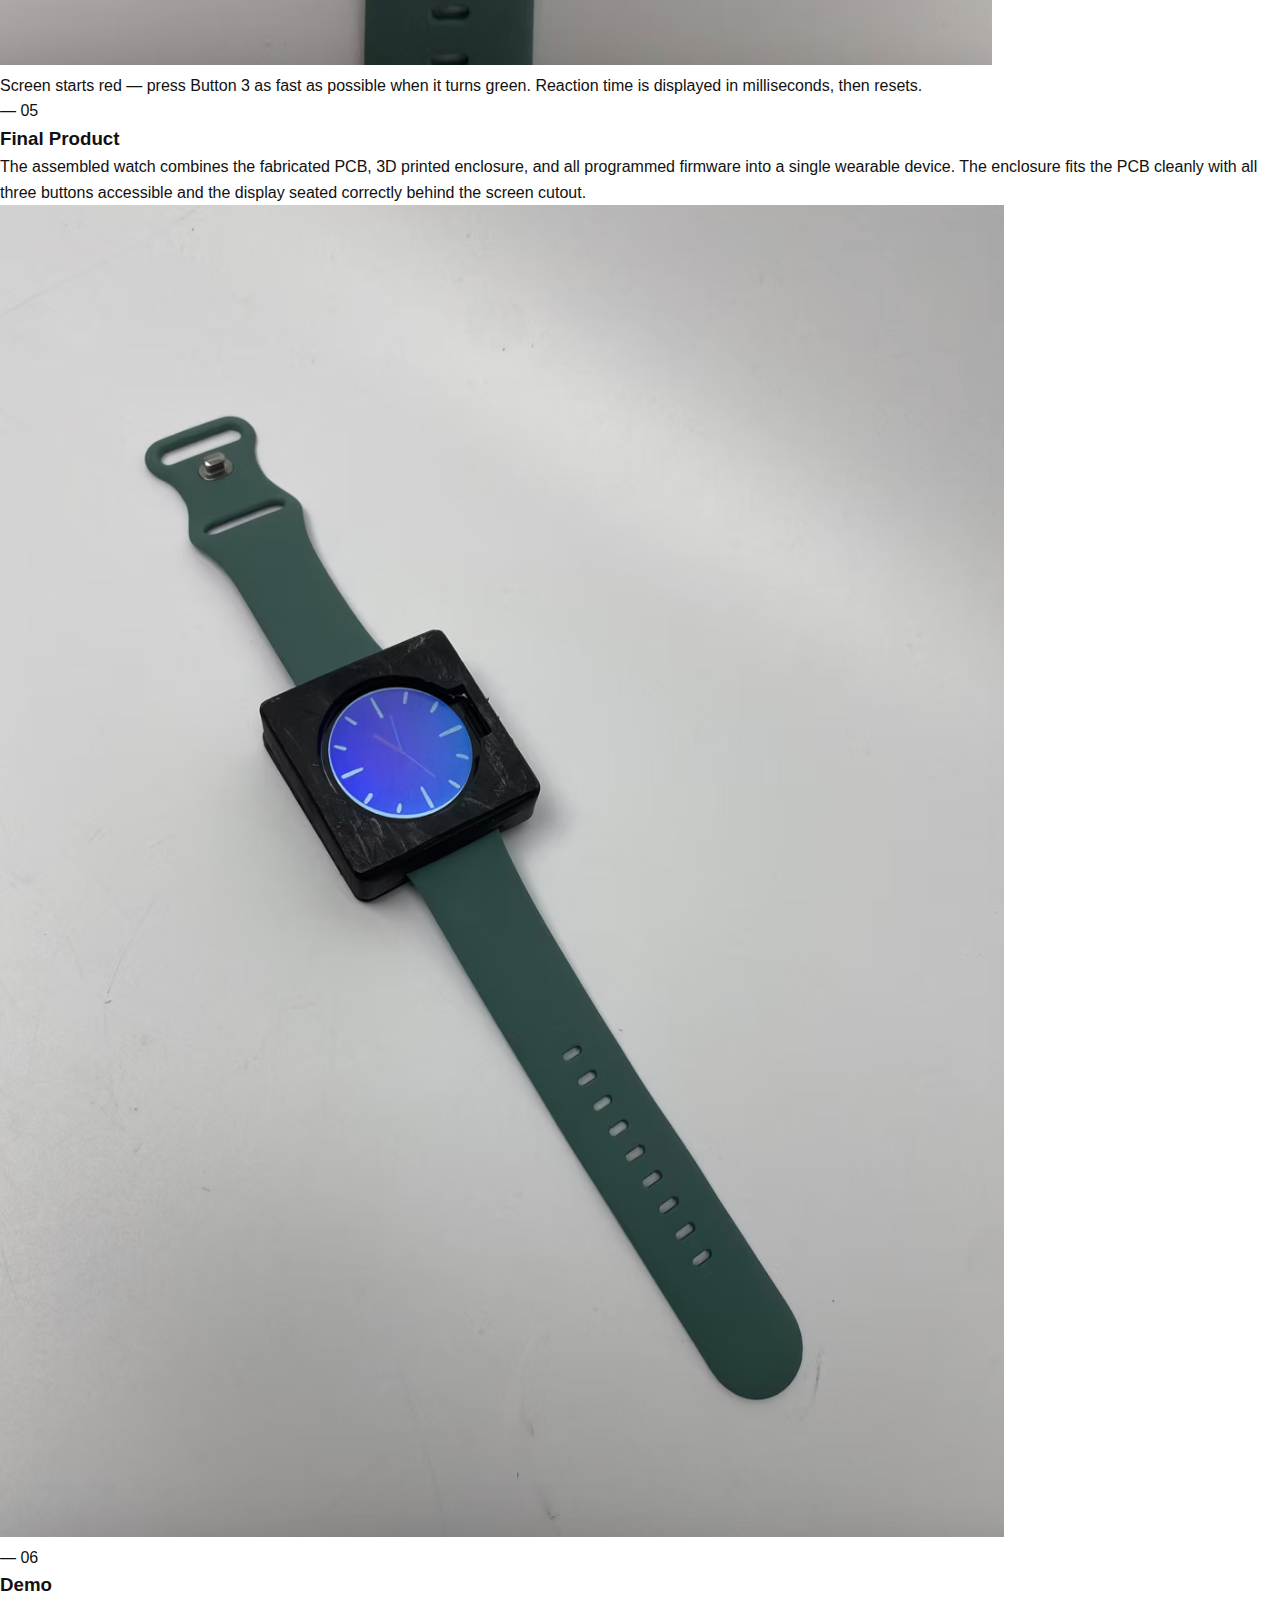
<file: smartwatch.html>
<!DOCTYPE html>
<html lang="en">
<head>
  <meta charset="UTF-8">
  <meta name="viewport" content="width=device-width, initial-scale=1.0">
  <meta name="description" content="Helping Hands — a fully programmed smartwatch with PCB design, 3D printed enclosure, and four custom screens, by Alyssa Freyman.">
  <title>Helping Hands Smartwatch | Alyssa Freyman</title>
  <link rel="stylesheet" href="style.css">
</head>
<body>

  <!-- Custom Cursor -->
  <div class="cursor">
    <svg viewBox="0 0 24 24" xmlns="http://www.w3.org/2000/svg">
      <polygon points="2,2 2,18 6,14 9,20 11,19 8,13 13,13" fill="white" stroke="black" stroke-width="1.5" stroke-linejoin="round"/>
    </svg>
  </div>

  <!-- Header / Nav -->
  <header>
    <nav>
      <h1><a href="index.html">Alyssa Freyman</a></h1>
      <button class="hamburger" id="hamburger" aria-label="Toggle navigation">
        <span></span><span></span><span></span>
      </button>
      <ul id="nav-menu">
        <li><a href="index.html">Home</a></li>
        <li><a href="index.html#about">About</a></li>
        <li class="dropdown">
          <a href="#">Work ▾</a>
          <ul class="dropdown-menu">
            <li><a href="VideoAudio.html">Video / Audio</a></li>
            <li><a href="TechProj.html">UX / UI</a></li>
            <li><a href="GraphicDesign.html">Graphics</a></li>
          </ul>
        </li>
        <li><a href="index.html#contact">Contact</a></li>
      </ul>
    </nav>
  </header>

  <!-- ── HERO ── -->
  <section class="project-hero">
    <div class="project-hero-content">
      <div class="project-hero-left">
        <p class="page-label">— Physical Prototyping &amp; Interaction Design</p>
        <h2>Helping<br>Hands</h2>
      </div>
      <div class="project-hero-right">
        <p>A fully functional smartwatch built from the ground up — custom PCB schematic, 3D printed enclosure, and four programmed screens including an analog clock, digital clock, real-time weather app, and a reaction-time game.</p>
        <div class="project-meta">
          <div class="meta-item">
            <span class="meta-label">My Role</span>
            <span class="meta-value">Solo — PCB Design, Enclosure Design, Programming, UI Design</span>
          </div>
          <div class="meta-item">
            <span class="meta-label">Tools</span>
            <span class="meta-value">EasyEDA, Fusion 360, Arduino, 3D Printer</span>
          </div>
          <div class="meta-item">
            <span class="meta-label">Languages</span>
            <span class="meta-value">Arduino (C++)</span>
          </div>
          <div class="meta-item">
            <span class="meta-label">Type</span>
            <span class="meta-value">Physical Prototyping &amp; Embedded Systems Project</span>
          </div>
        </div>
      </div>
    </div>
  </section>

  <!-- ── STAT BAR ── -->
  <div class="stat-bar">
    <div class="stat-item">
      <span class="stat-number">4</span>
      <span class="stat-label">Programmed screen modes</span>
    </div>
    <div class="stat-divider"></div>
    <div class="stat-item">
      <span class="stat-number">4</span>
      <span class="stat-label">PCB layers</span>
    </div>
    <div class="stat-divider"></div>
    <div class="stat-item">
      <span class="stat-number">19</span>
      <span class="stat-label">Arduino code tabs</span>
    </div>
    <div class="stat-divider"></div>
    <div class="stat-item">
      <span class="stat-number">3</span>
      <span class="stat-label">Physical buttons</span>
    </div>
  </div>

  <!-- ── THE CHALLENGE ── -->
  <section class="project-section case-section">
    <div class="case-content">
      <div class="case-label-col">
        <p class="section-label">— 01</p>
        <h3>The Challenge</h3>
      </div>
      <div class="case-body-col">
        <p>Building a wearable device from scratch requires coordinating hardware, software, and physical design simultaneously — a constraint that forces every decision to account for all three layers at once. A PCB layout choice affects what's possible in the enclosure. An enclosure dimension affects button placement. Button placement affects the interaction model in code.</p>
        <p>The goal was to produce a fully functional smartwatch — not a mockup or simulation — with a real PCB, a 3D printed case that fit correctly, and firmware that ran reliably across four distinct interaction modes.</p>
      </div>
    </div>
  </section>

  <!-- ── PLANNING & DESIGN ── -->
  <section class="project-section case-section">
    <div class="case-content">
      <div class="case-label-col">
        <p class="section-label">— 02</p>
        <h3>Planning &amp; Design</h3>
      </div>
      <div class="case-body-col">
        <p>Before any physical work began, I completed three parallel planning tracks — schematic design, enclosure design, and UI moodboarding — so that all three dimensions of the project could be developed with awareness of each other.</p>

        <div class="tech-steps">
          <div class="tech-step">
            <span class="tech-step-num">01</span>
            <div class="tech-step-body">
              <h4>PCB Schematic — EasyEDA</h4>
              <p>The watch used a 4-layer PCB. The component layout and part list were provided by the professor; my task was to design all the wire connections between components in EasyEDA, producing a clean schematic that could be manufactured reliably.</p>
            </div>
          </div>
          <div class="tech-step">
            <span class="tech-step-num">02</span>
            <div class="tech-step-body">
              <h4>Enclosure Design — Fusion 360</h4>
              <p>I designed the full watch enclosure in Fusion 360, including watchband slots and cutouts for the display and three side buttons. The design had to account for the exact dimensions of the PCB and components to ensure everything fit correctly once assembled.</p>
            </div>
          </div>
          <div class="tech-step">
            <span class="tech-step-num">03</span>
            <div class="tech-step-body">
              <h4>UI Moodboarding</h4>
              <p>Before writing any code, I researched existing watch and app design for visual inspiration — looking at color palettes, typography choices, and layout conventions across consumer smartwatches. I created a moodboard for each of the four screens to establish a consistent visual language before implementation.</p>
            </div>
          </div>
        </div>

        <div class="graph-comparison" style="margin-top: 24px;">
          <div class="graph-item">
            <div class="graph-label-bar">
              <span class="graph-title">PCB Schematic</span>
            </div>
            <img src="images/smartwatch/schematic.png"
                 alt="EasyEDA PCB schematic showing component connections"
                 class="graph-image"/>
            <p class="graph-caption">The 4-layer PCB schematic designed in EasyEDA, showing all component wire connections.</p>
          </div>
          <div class="graph-item">
            <div class="graph-label-bar">
              <span class="graph-title">3D PCB Rendering</span>
            </div>
            <img src="images/smartwatch/pcb-3d.png"
                 alt="3D PCB layout rendering"
                 class="graph-image"/>
            <p class="graph-caption">2D rendering of the final PCB layout before fabrication.</p>
          </div>
        </div>

        <div class="graph-comparison" style="margin-top: 24px;">
          <div class="graph-item">
            <div class="graph-label-bar">
              <span class="graph-title">3D Enclosure Render</span>
            </div>
            <img src="images/smartwatch/enclosure-3d.png"
                 alt="3D render of watch enclosure in Fusion 360"
                 class="graph-image"/>
            <p class="graph-caption">Side-view 3D render of the watch enclosure in Fusion 360, showing the watchband slot and button cutouts.</p>
          </div>
          <div class="graph-item">
            <div class="graph-label-bar">
              <span class="graph-title">3D Printed Prototype</span>
            </div>
            <img src="images/smartwatch/printed-model.png"
                 alt="3D printed enclosure prototype"
                 class="graph-image"/>
            <p class="graph-caption">The 3D printed enclosure prototype used to verify fit before final assembly. Adjustments were made based on how components seated inside.</p>
          </div>
        </div>

      </div>
    </div>
  </section>

  <!-- ── PROGRAMMING ── -->
  <section class="project-section case-section">
    <div class="case-content">
      <div class="case-label-col">
        <p class="section-label">— 03</p>
        <h3>Programming</h3>
      </div>
      <div class="case-body-col">
        <p>The watch firmware was written in Arduino (C++) across 19 separate tabs, each handling a distinct part of the system. The three physical side buttons were mapped to specific functions across all modes:</p>
        <ul class="case-list">
          <li><strong>Button 1</strong> — toggles the display in and out of sleep mode to conserve battery.</li>
          <li><strong>Button 2</strong> — cycles through the four watch face modes (analog → digital → weather → game).</li>
          <li><strong>Button 3</strong> — context-sensitive; used as the reaction input in the game screen.</li>
        </ul>
        <div class="case-callout">
          <strong>Design decision:</strong> Keeping Button 2 as a global mode-switcher regardless of which screen is active meant users never needed to "go home" before switching modes — a deliberate choice to reduce interaction steps and match how people use real smartwatches.
        </div>
        <img src="images/smartwatch/arduino-code.png"
             alt="Arduino code in the development environment"
             class="project-image"
             style="margin-top: 16px;"/>
      </div>
    </div>
  </section>

  <!-- ── FINAL SCREENS ── -->
  <section class="project-section case-section">
    <div class="case-content">
      <div class="case-label-col">
        <p class="section-label">— 04</p>
        <h3>Final Screens</h3>
      </div>
      <div class="case-body-col">
        <p>Each of the four screens was designed with its own visual identity, informed by the moodboarding phase. The goal was for each mode to feel purposefully designed rather than like a default UI dump.</p>

        <div class="graph-comparison">
          <div class="graph-item">
            <div class="graph-label-bar">
              <span class="graph-title">Analog Watch Face</span>
            </div>
            <img src="images/smartwatch/screen-analog.png"
                 alt="Analog watch face screen"
                 class="graph-image"/>
            <p class="graph-caption">A blue/purple color scheme with traditional hour and minute hands. Inspired by premium watch face aesthetics.</p>
          </div>
          <div class="graph-item">
            <div class="graph-label-bar">
              <span class="graph-title">Digital Watch Face</span>
            </div>
            <img src="images/smartwatch/screen-digital.png"
                 alt="Digital watch face screen"
                 class="graph-image"/>
            <p class="graph-caption">Clean digital time display with date and secondary information — designed for fast readability.</p>
          </div>
        </div>

        <div class="graph-comparison" style="margin-top: 24px;">
          <div class="graph-item">
            <div class="graph-label-bar">
              <span class="graph-title">Weather App</span>
            </div>
            <img src="images/smartwatch/screen-weather.png"
                 alt="Real-time weather app screen"
                 class="graph-image"/>
            <p class="graph-caption">Pulls live weather data for Atlanta, displaying current conditions with icons and temperature in real time.</p>
          </div>
          <div class="graph-item">
            <div class="graph-label-bar">
              <span class="graph-title">Reaction Game</span>
            </div>
            <img src="images/smartwatch/screen-game.png"
                 alt="Reaction time game screen"
                 class="graph-image"/>
            <p class="graph-caption">Screen starts red — press Button 3 as fast as possible when it turns green. Reaction time is displayed in milliseconds, then resets.</p>
          </div>
        </div>

      </div>
    </div>
  </section>

  <!-- ── FINAL PRODUCT ── -->
  <section class="project-section case-section">
    <div class="case-content">
      <div class="case-label-col">
        <p class="section-label">— 05</p>
        <h3>Final Product</h3>
      </div>
      <div class="case-body-col">
        <p>The assembled watch combines the fabricated PCB, 3D printed enclosure, and all programmed firmware into a single wearable device. The enclosure fits the PCB cleanly with all three buttons accessible and the display seated correctly behind the screen cutout.</p>
        <img src="images/smartwatch/final-product.png"
             alt="Final assembled Helping Hands smartwatch"
             class="project-image"/>

        <!-- <div class="gallery-grid" style="margin-top: 24px;">
          <img src="images/smartwatch/gallery1.png" alt="Helping Hands smartwatch detail view" class="gallery-item">
          <img src="images/smartwatch/gallery2.png" alt="Helping Hands smartwatch being worn" class="gallery-item">
          <img src="images/smartwatch/gallery3.png" alt="Helping Hands smartwatch side view" class="gallery-item">
          <img src="images/smartwatch/gallery4.png" alt="Helping Hands smartwatch screen detail" class="gallery-item">
        </div> -->
      </div>
    </div>
  </section>

  <!-- ── VIDEO DEMO ── -->
  <section class="project-section case-section">
    <div class="case-content">
      <div class="case-label-col">
        <p class="section-label">— 06</p>
        <h3>Demo</h3>
      </div>
      <div class="case-body-col">
        <p>A demonstration of all four screen modes in action — including the live weather data pull and the reaction-time game.</p>
        <div class="video-wrapper">
          <iframe
            src="https://www.youtube.com/embed/YOUR_YOUTUBE_ID"
            title="Helping Hands Smartwatch Demo"
            frameborder="0"
            allow="accelerometer; autoplay; clipboard-write; encrypted-media; gyroscope; picture-in-picture"
            allowfullscreen>
          </iframe>
        </div>
      </div>
    </div>
  </section>

  <!-- ── TAKEAWAYS ── -->
  <section class="project-section case-section">
    <div class="case-content">
      <div class="case-label-col">
        <p class="section-label">— 07</p>
        <h3>Takeaways</h3>
      </div>
      <div class="case-body-col">
        <p>This project was my first experience designing at the hardware level — where design decisions are physical and irreversible in a way that software never is. Getting the enclosure dimensions wrong by a millimeter means reprinting. Getting a wire connection wrong in the schematic means the board doesn't work. That constraint forces a kind of precision and forethought that I found genuinely different from purely digital work.</p>
        <p>The most satisfying part was seeing all three layers — hardware, software, and physical design — come together into something you can actually wear. Building a functioning wearable device from a blank schematic is a very different experience from designing an interface in Figma, and it gave me a much deeper appreciation for the engineering constraints that sit beneath every consumer product.</p>
      </div>
    </div>
  </section>

  <!-- ── PROJECT NAVIGATION ── -->
  <section class="project-nav-section" style="justify-content: flex-start;">
    <a href="TechProj.html" class="project-nav-btn back">
      <span class="nav-direction">←</span>
      <span class="nav-label">Back to UX / UI</span>
    </a>
  </section>

  <!-- Lightbox -->
  <div class="lightbox" id="lightbox">
    <span class="close">&times;</span>
    <img id="lightbox-img" alt="">
    <p id="lightbox-caption"></p>
    <div class="arrow left">&#10094;</div>
    <div class="arrow right">&#10095;</div>
  </div>

  <!-- Footer -->
  <footer>
  <div class="footer-container" style="align-items: flex-start;">
    <div class="footer-left">
      <img src="images/personalLogo.png" alt="Logo" class="footer-logo" style="width: 180px;">
    </div>
    <div class="footer-right">
      <p>Email: alyssa.freyman@gmail.com</p>
      <p>© 2026 Alyssa Freyman</p>
    </div>
  </div>
</footer>

  <script src="script.js"></script>

</body>
</html>
</file>
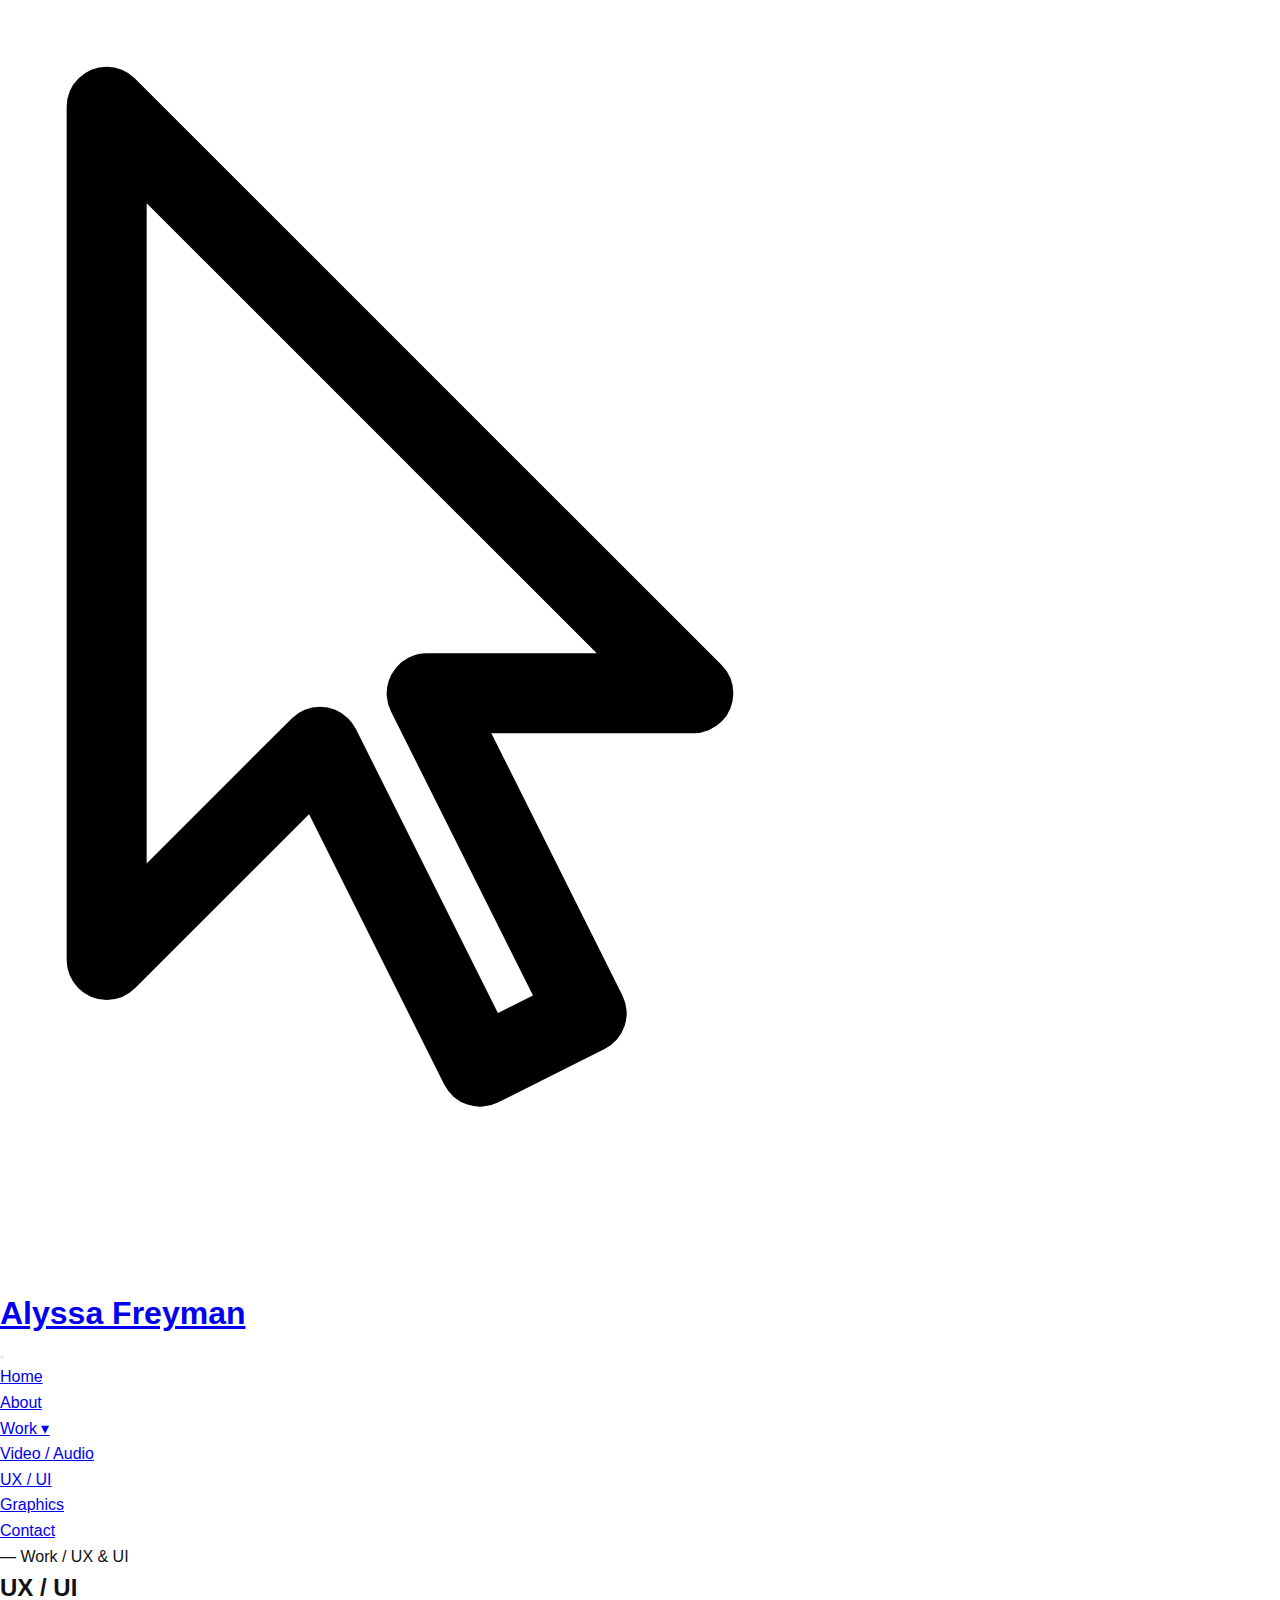
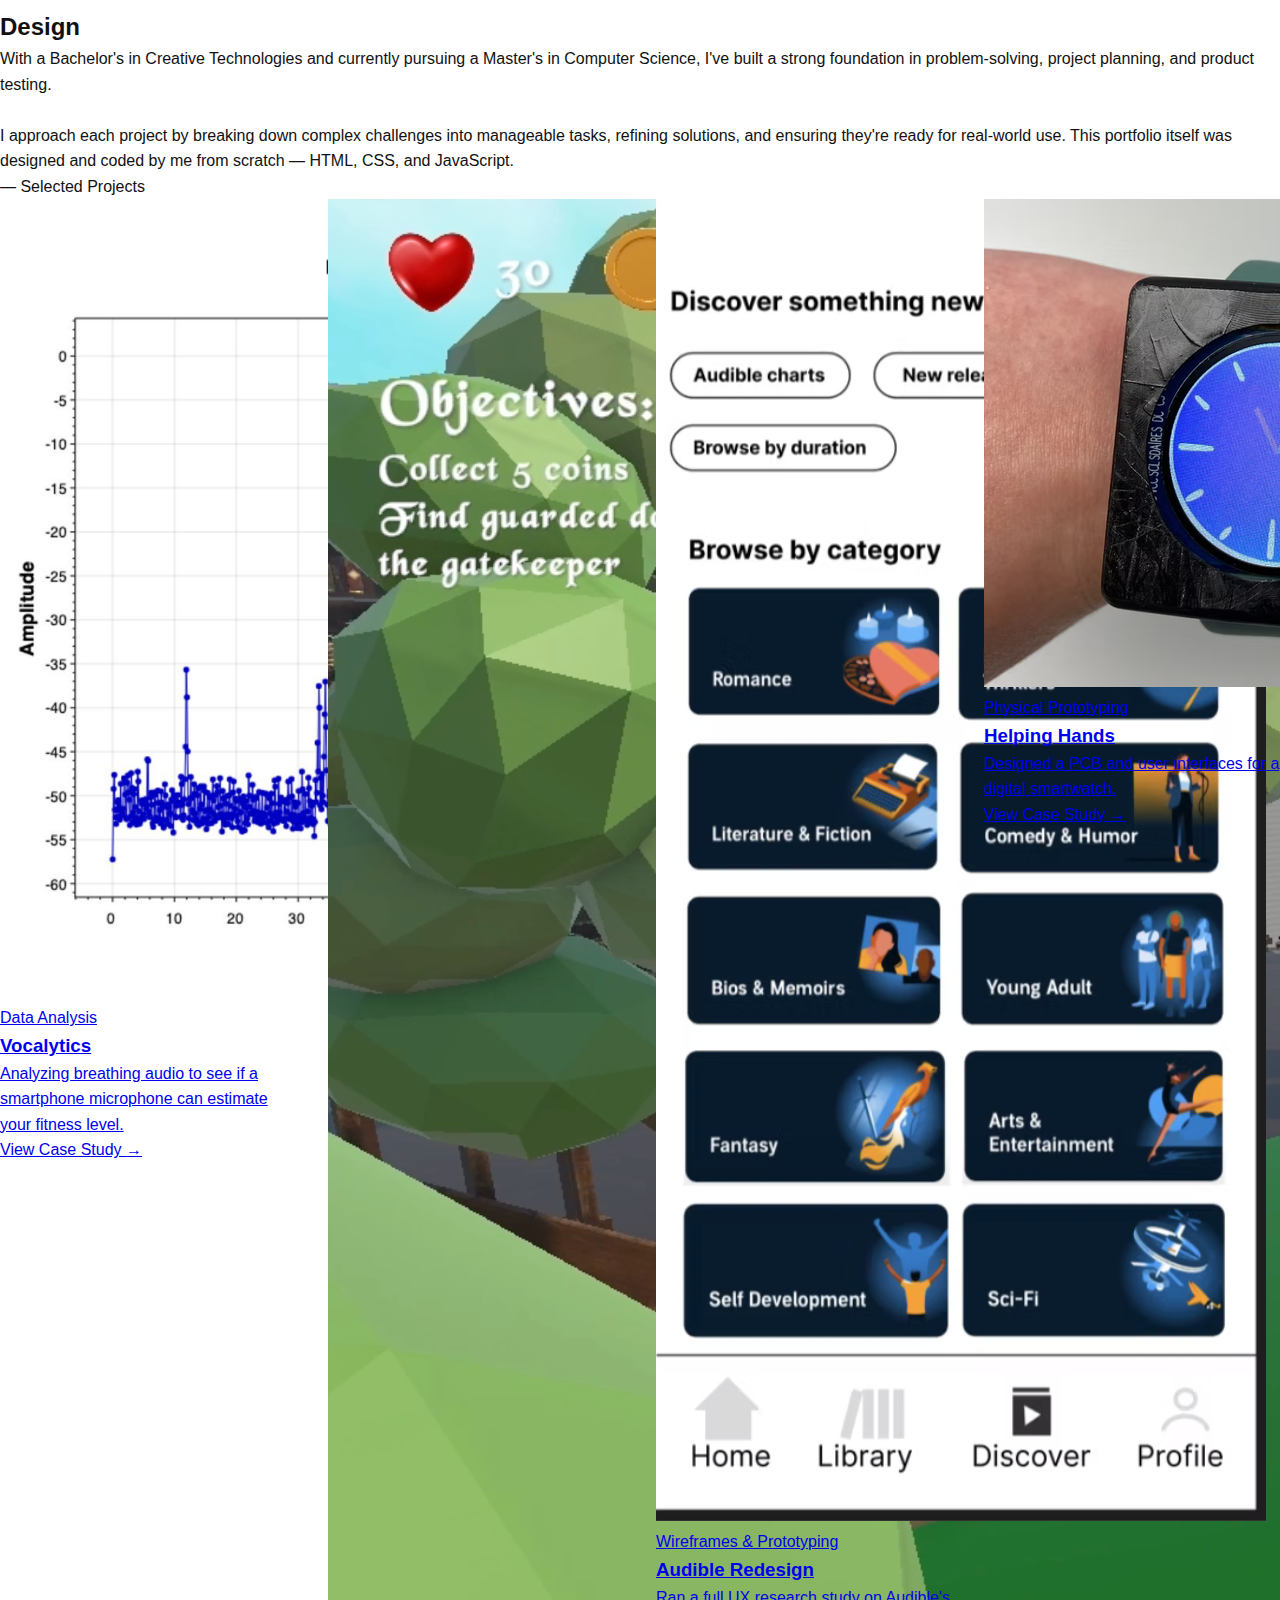
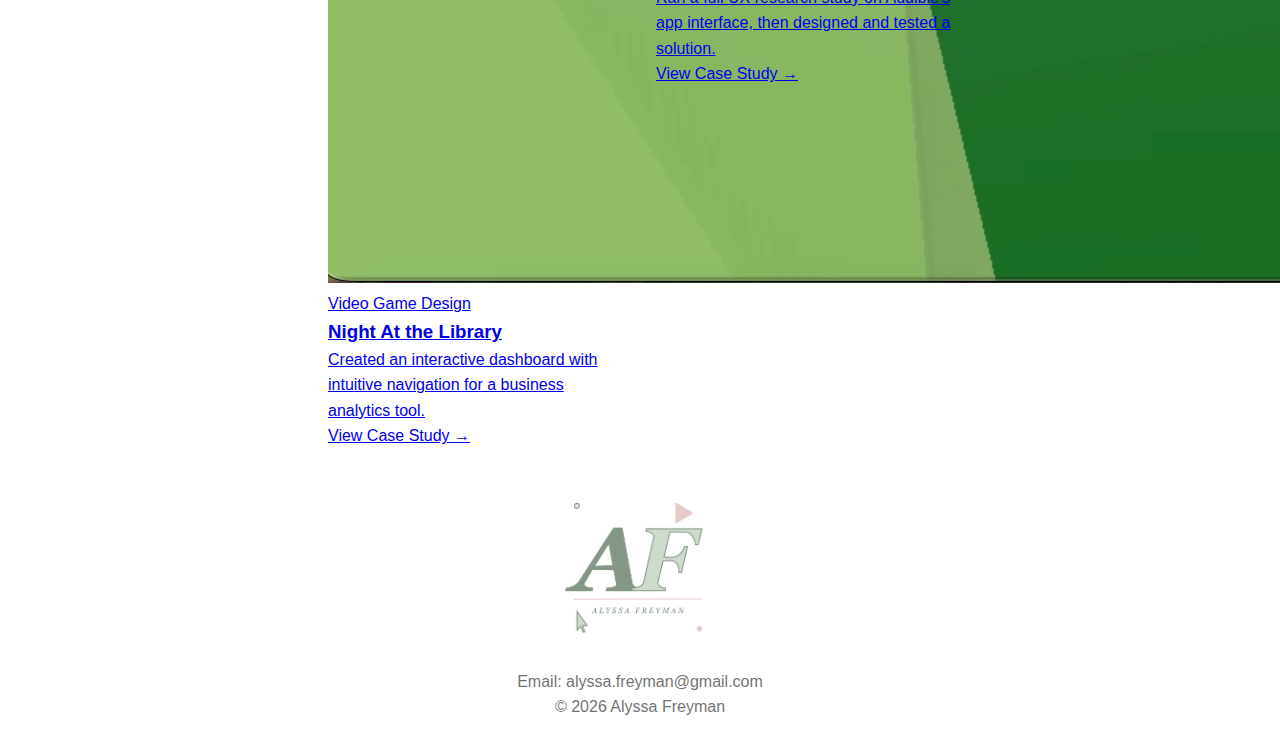
<file: TechProj.html>
<!DOCTYPE html>
<html lang="en">
<head>
  <meta charset="UTF-8">
  <meta name="viewport" content="width=device-width, initial-scale=1.0">
  <meta name="description" content="UX/UI design projects by Alyssa Freyman — case studies in mobile, web, and product design.">
  <title>UX / UI | Alyssa Freyman</title>
  <link rel="stylesheet" href="style.css">
</head>
<body>

  <!-- Custom Cursor -->
  <div class="cursor">
    <svg viewBox="0 0 24 24" xmlns="http://www.w3.org/2000/svg">
      <polygon points="2,2 2,18 6,14 9,20 11,19 8,13 13,13" fill="white" stroke="black" stroke-width="1.5" stroke-linejoin="round"/>
    </svg>
  </div>

  <!-- Header / Nav -->
  <header>
    <nav>
      <h1><a href="index.html">Alyssa Freyman</a></h1>
      <button class="hamburger" id="hamburger" aria-label="Toggle navigation">
        <span></span><span></span><span></span>
      </button>
      <ul id="nav-menu">
        <li><a href="index.html">Home</a></li>
        <li><a href="index.html#about">About</a></li>
        <li class="dropdown">
          <a href="#">Work ▾</a>
          <ul class="dropdown-menu">
            <li><a href="VideoAudio.html">Video / Audio</a></li>
            <li><a href="TechProj.html">UX / UI</a></li>
            <li><a href="GraphicDesign.html">Graphics</a></li>
          </ul>
        </li>
        <li><a href="index.html#contact">Contact</a></li>
      </ul>
    </nav>
  </header>

  <!-- Page Hero -->
  <section class="project-hero">
    <div class="project-hero-content">
      <div class="project-hero-left">
        <p class="page-label">— Work / UX &amp; UI</p>
        <h2>UX / UI<br>Design</h2>
      </div>
      <div class="project-hero-right">
        <p>With a Bachelor's in Creative Technologies and currently pursuing a Master's in Computer Science, I've built a strong foundation in problem-solving, project planning, and product testing. <br><br>I approach each project by breaking down complex challenges into manageable tasks, refining solutions, and ensuring they're ready for real-world use. This portfolio itself was designed and coded by me from scratch — HTML, CSS, and JavaScript.</p>
      </div>
    </div>
  </section>

  <!-- Projects Grid -->
  <section id="ux-ui-work">
    <p class="section-label">— Selected Projects</p>
    <div class="project-grid">

      <!-- Project 1 -->
      <a href="Vocalytics.html" class="project-card">
        <div class="card-thumb">
          <img src="images/Vocalytics/clean.png" alt="Mobile App Redesign thumbnail" class="card-image">
        </div>
        <div class="card-body">
          <span class="card-tag">Data Analysis</span>
          <h3>Vocalytics</h3>
          <p>Analyzing breathing audio to see if a smartphone microphone can estimate your fitness level.</p>
          <span class="card-link">View Case Study →</span>
        </div>
      </a>

      <!-- Project 2 -->
      <a href="NightAtTheLibrary.html" class="project-card">
        <div class="card-thumb">
          <img src="images/NATL/level2layout.png" alt="Web Dashboard Design thumbnail" class="card-image">
        </div>
        <div class="card-body">
          <span class="card-tag">Video Game Design</span>
          <h3>Night At the Library</h3>
          <p>Created an interactive dashboard with intuitive navigation for a business analytics tool.</p>
          <span class="card-link">View Case Study →</span>
        </div>
      </a>

      <!-- Project 3 -->
      <a href="Audible.html" class="project-card">
        <div class="card-thumb">
          <img src="images/Audible/final-discover.png" alt="Wireframes and Prototypes thumbnail" class="card-image">
        </div>
        <div class="card-body">
          <span class="card-tag">Wireframes & Prototyping</span>
          <h3>Audible Redesign</h3>
          <p>Ran a full UX research study on Audible's app interface, then designed and tested a solution.</p>
          <span class="card-link">View Case Study →</span>
        </div>
      </a>

      <!-- Project 4
      <a href="YourSurvey.html" class="project-card">
        <div class="card-thumb">
          <img src="images/YourSurvey/final-editor.png" alt="Website Redesign thumbnail" class="card-image">
        </div>
        <div class="card-body">
          <span class="card-tag">Wireframes & Prototyping</span>
          <h3>YourSurvey Redesign</h3>
          <p>Ran a full UX research study on the YourSurvey website interface, then designed and tested a solution.</p>
          <span class="card-link">View Case Study →</span>
        </div>
      </a> -->

      <!-- Project 5 -->
      <a href="smartwatch.html" class="project-card">
        <div class="card-thumb">
          <img src="images/smartwatch/hero.png" alt="Website Redesign thumbnail" class="card-image">
        </div>
        <div class="card-body">
          <span class="card-tag">Physical Prototyping</span>
          <h3>Helping Hands</h3>
          <p>Designed a PCB and user interfaces for a digital smartwatch.</p>
          <span class="card-link">View Case Study →</span>
        </div>
      </a>

    </div>
  </section>

  <!-- Footer -->
<footer>
  <div class="footer-container" style="align-items: flex-start;">
    <div class="footer-left">
      <img src="images/personalLogo.png" alt="Logo" class="footer-logo" style="width: 180px;">
    </div>
    <div class="footer-right">
      <p>Email: alyssa.freyman@gmail.com</p>
      <p>© 2026 Alyssa Freyman</p>
    </div>
  </div>
</footer>

  <script src="script.js"></script>

</body>
</html>
</file>
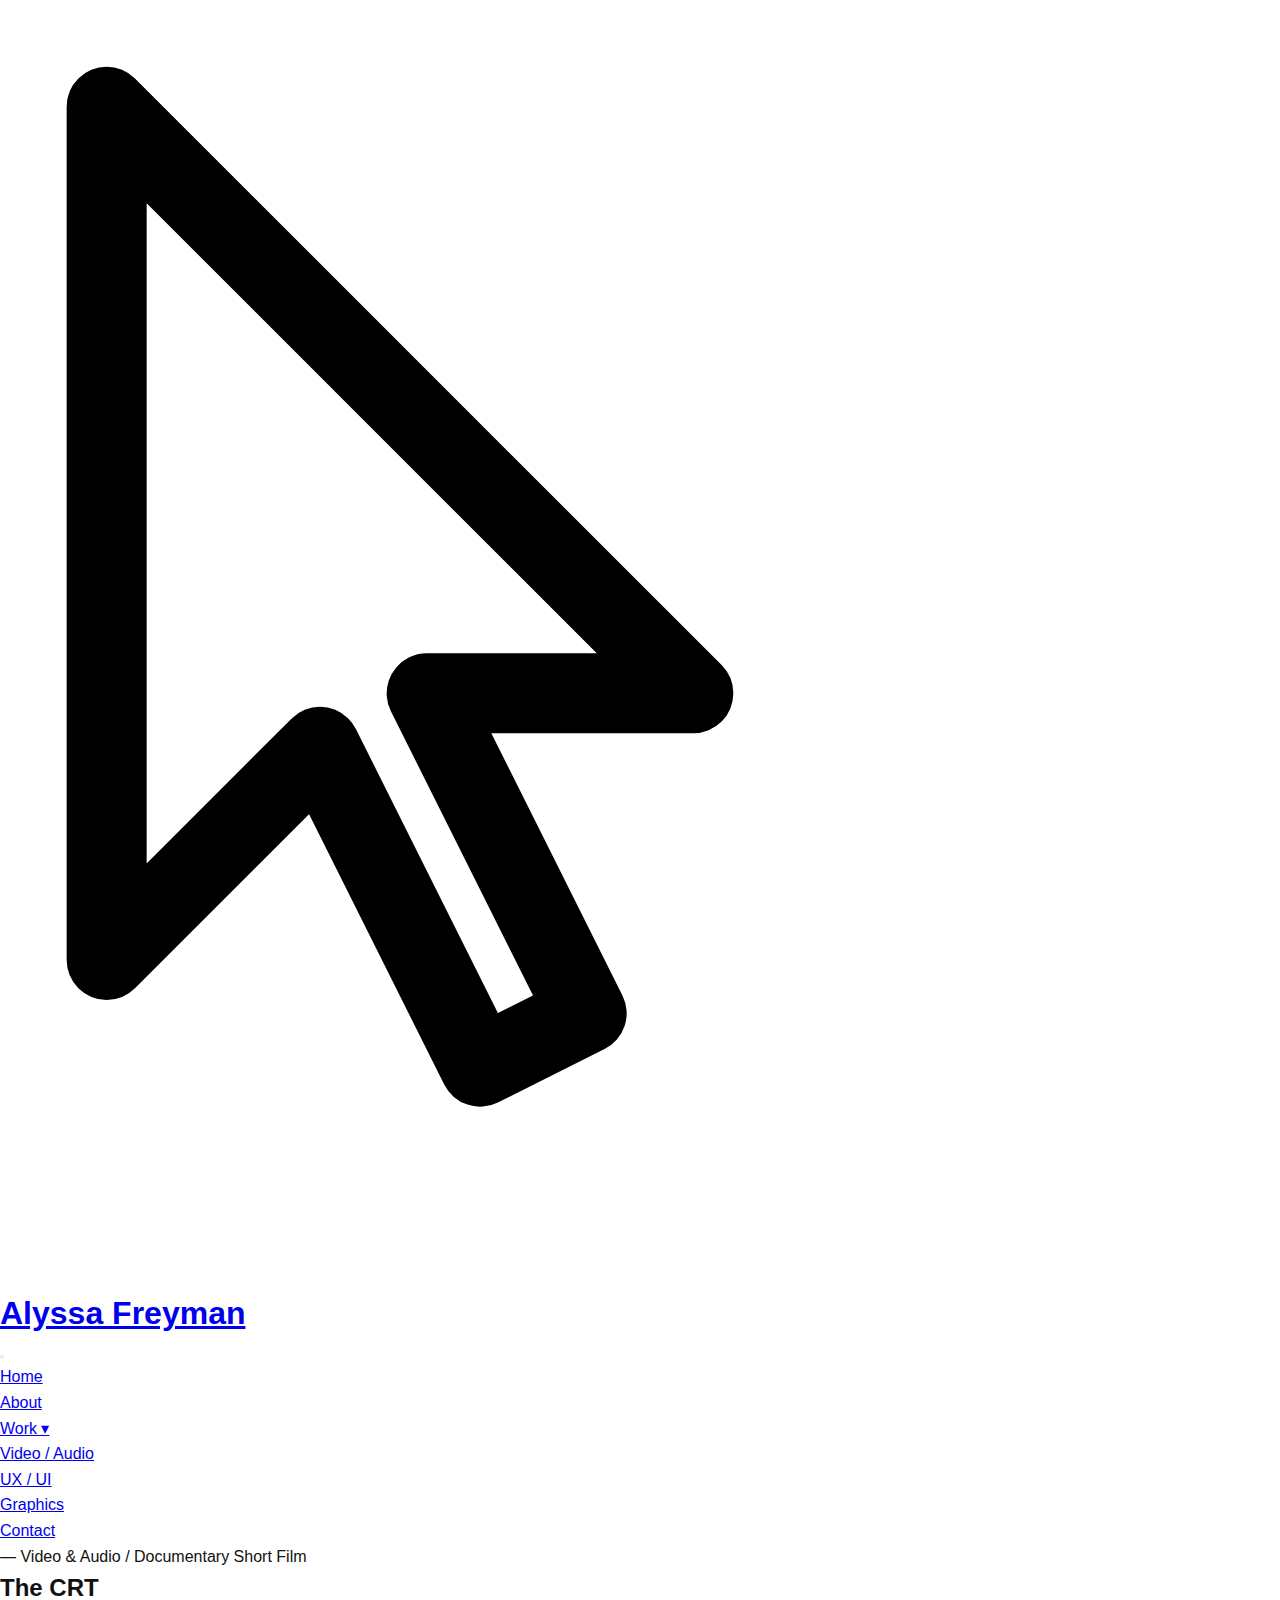
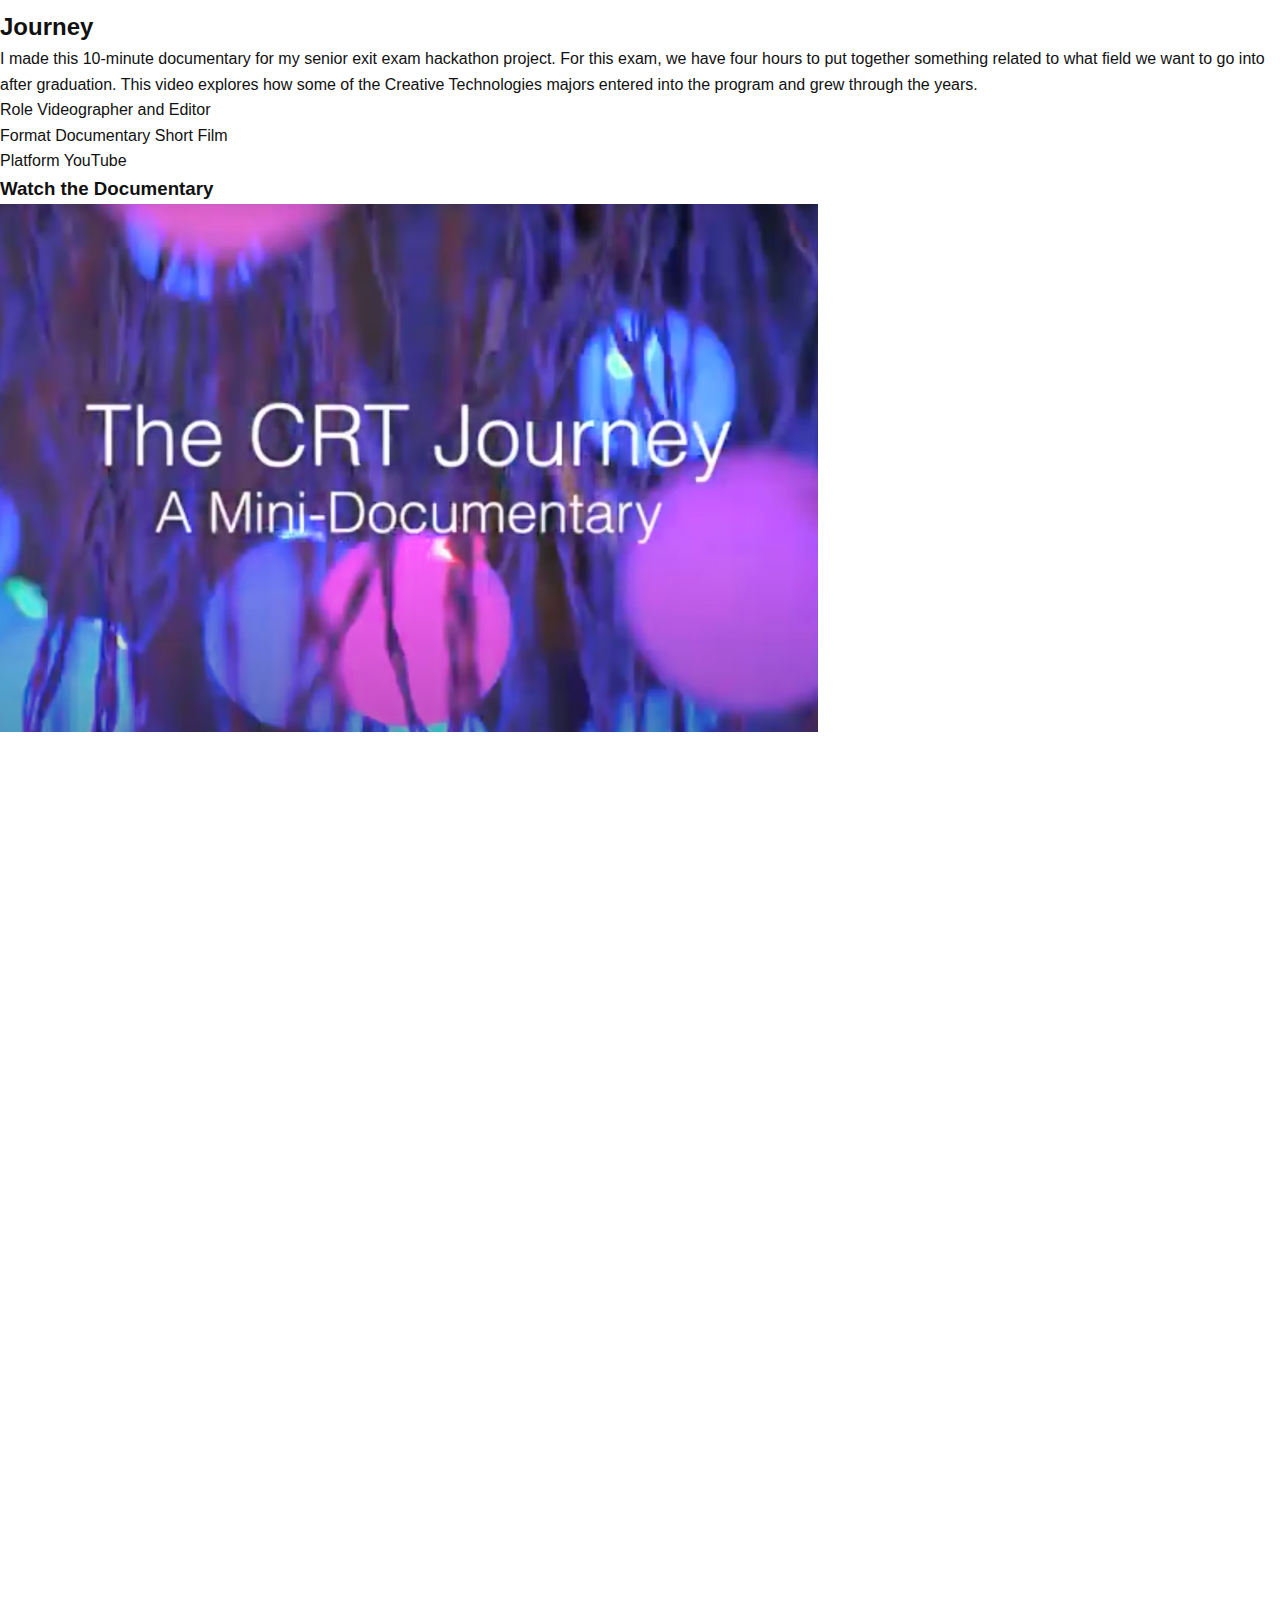
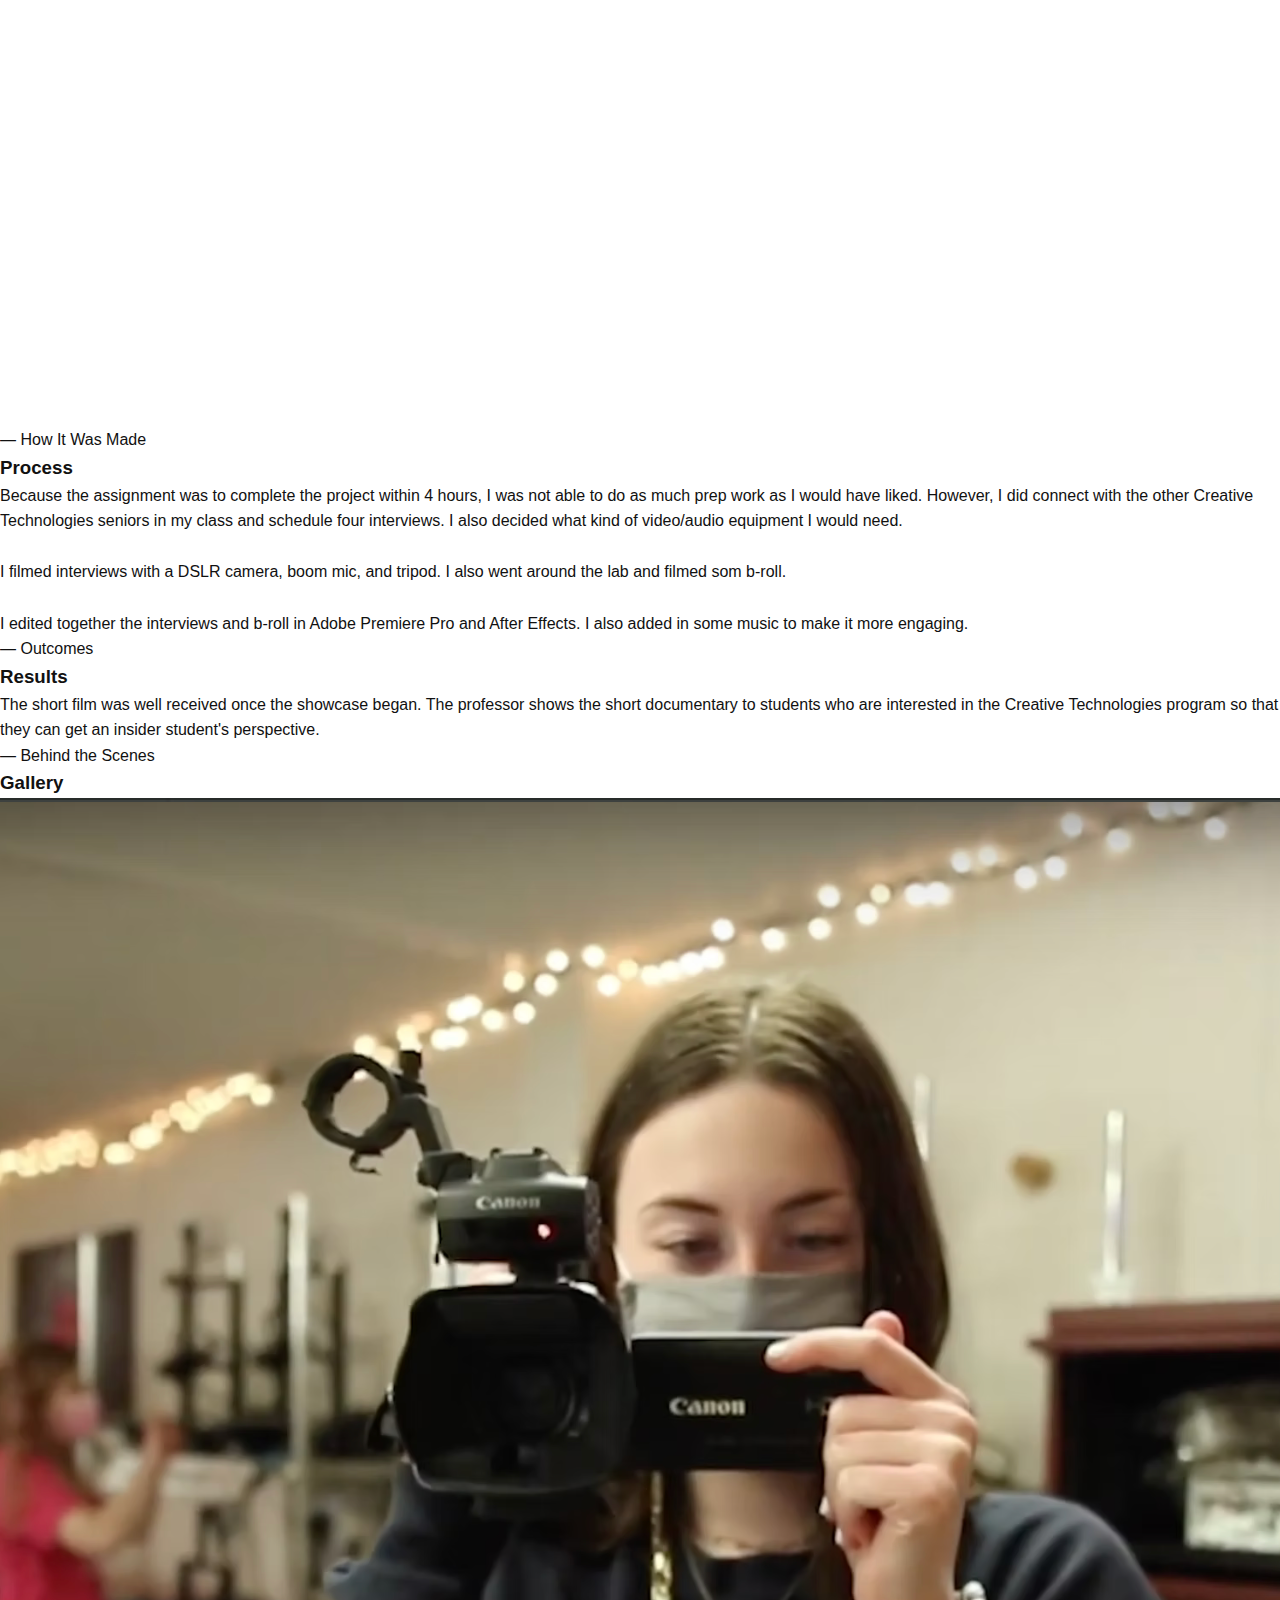
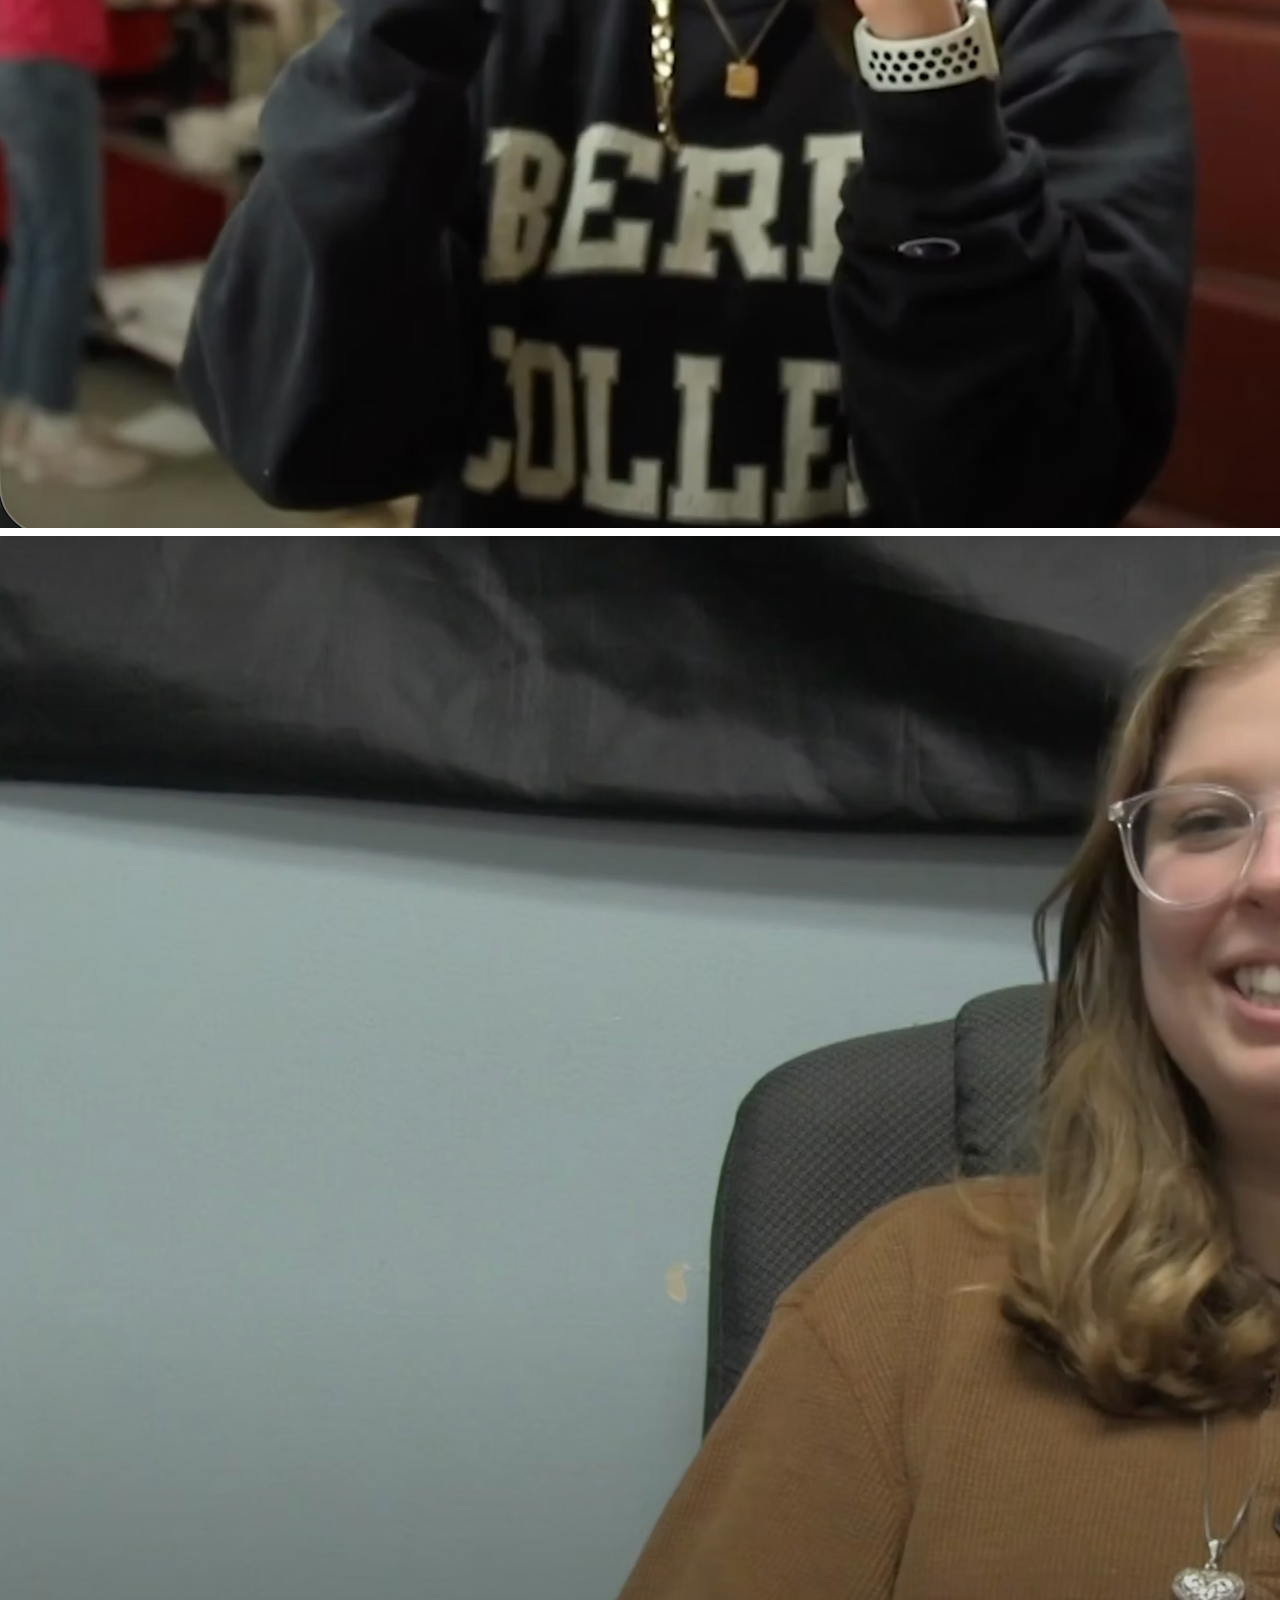
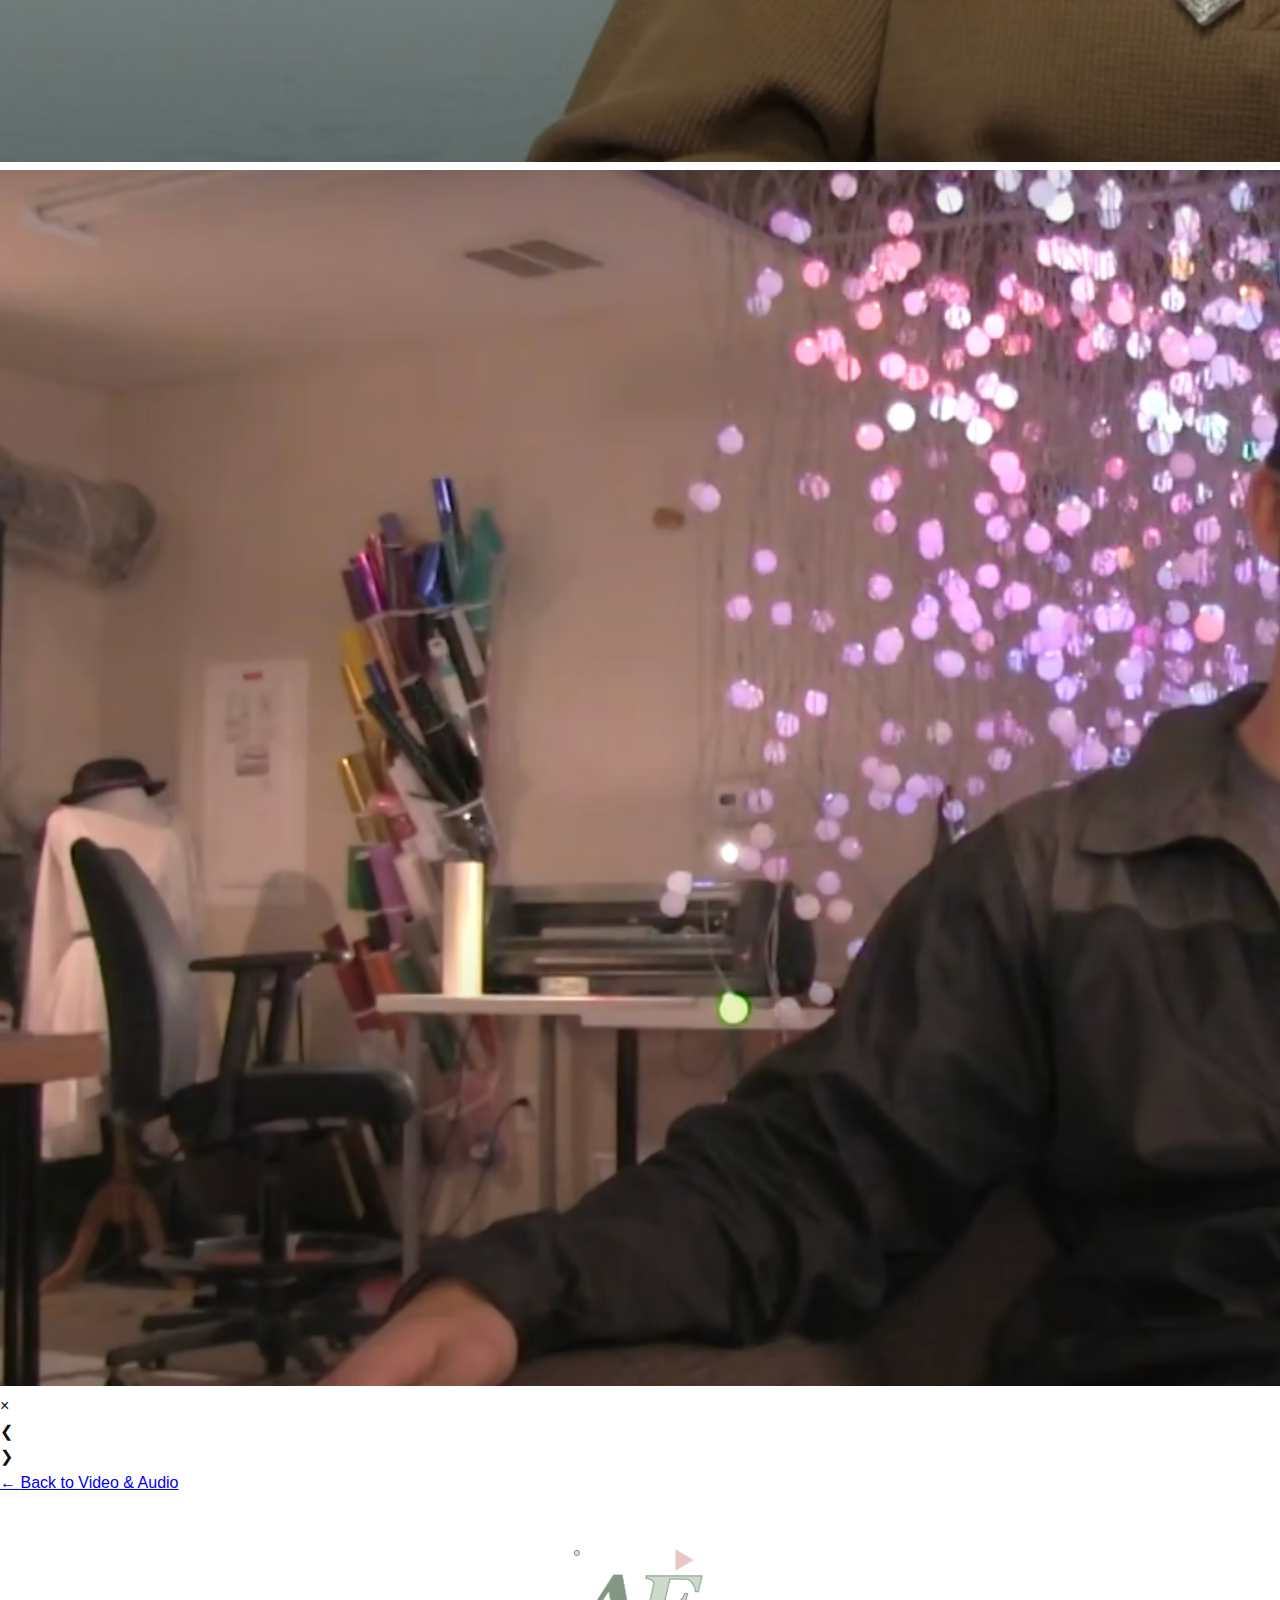
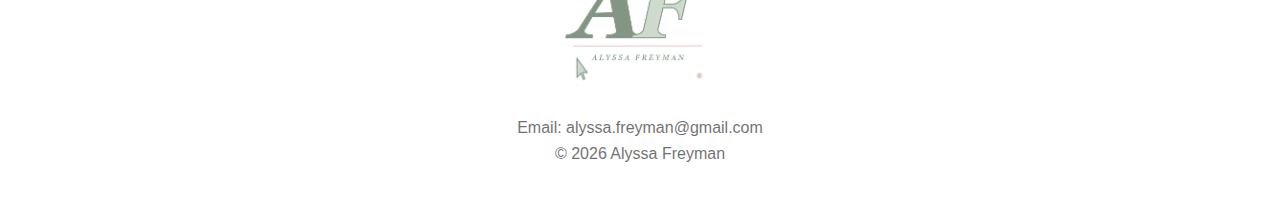
<file: TheCRTJourney.html>
<!DOCTYPE html>
<html lang="en">
<head>
  <meta charset="UTF-8">
  <meta name="viewport" content="width=device-width, initial-scale=1.0">
  <meta name="description" content="The CRT Journey">
  <title>The CRT Journey | Alyssa Freyman</title>
  <link rel="stylesheet" href="style.css">
</head>
<body>

  <!-- Custom Cursor -->
  <div class="cursor">
    <svg viewBox="0 0 24 24" xmlns="http://www.w3.org/2000/svg">
      <polygon points="2,2 2,18 6,14 9,20 11,19 8,13 13,13" fill="white" stroke="black" stroke-width="1.5" stroke-linejoin="round"/>
    </svg>
  </div>

  <!-- Header / Nav -->
  <header>
    <nav>
      <h1><a href="index.html">Alyssa Freyman</a></h1>
      <button class="hamburger" id="hamburger" aria-label="Toggle navigation">
        <span></span><span></span><span></span>
      </button>
      <ul id="nav-menu">
        <li><a href="index.html">Home</a></li>
        <li><a href="index.html#about">About</a></li>
        <li class="dropdown">
          <a href="#">Work ▾</a>
          <ul class="dropdown-menu">
            <li><a href="VideoAudio.html">Video / Audio</a></li>
            <li><a href="TechProj.html">UX / UI</a></li>
            <li><a href="GraphicDesign.html">Graphics</a></li>
          </ul>
        </li>
        <li><a href="index.html#contact">Contact</a></li>
      </ul>
    </nav>
  </header>

  <!-- PROJECT HERO -->
  <section class="project-hero">
    <div class="project-hero-content">
      <div class="project-hero-left">
        <p class="page-label">— Video &amp; Audio / Documentary Short Film</p>
        <h2>The CRT<br>Journey</h2>
      </div>
      <div class="project-hero-right">
        <p>I made this 10-minute documentary for my senior exit exam hackathon project. For this exam, we have four hours to put together something related to what field we want to go into after graduation. This video explores how some of the Creative Technologies majors entered into the program and grew through the years.</p>

        <!-- Project meta -->
        <div class="project-meta">
          <div class="meta-item">
            <span class="meta-label">Role</span>
            <span class="meta-value">Videographer and Editor</span>
          </div>
          <div class="meta-item">
            <span class="meta-label">Format</span>
            <span class="meta-value">Documentary Short Film</span>
          </div>
          <!-- <div class="meta-item">
            <span class="meta-label">Episodes</span>
            <span class="meta-value">4 Episodes</span>
          </div> -->
          <div class="meta-item">
            <span class="meta-label">Platform</span>
            <span class="meta-value">YouTube</span>
          </div>
        </div>
      </div>
    </div>
  </section>

  <!-- FEATURED VIDEO EMBED -->
  <section class="project-section video-section">
    <!-- <p class="section-label">— Episode 1</p> -->
    <h3>Watch the Documentary</h3>
<div class="video-wrapper-link">
  <a href="https://youtu.be/Qpbuk4zwHFI?si=E29b8y1vsqaeJ3dN" target="_blank" rel="noopener">
    <img src="images/CRTJourney/CRTJ.png" alt="Watch Episode 1 on YouTube" class="video-thumb-link">
    <div class="video-thumb-play">
      <svg viewBox="0 0 24 24" fill="white" xmlns="http://www.w3.org/2000/svg">
        <polygon points="6,4 20,12 6,20"/>
      </svg>
    </div>
  </a>
</div>
  </section>

  <!-- OVERVIEW -->
  <!-- <section class="project-section">
    <p class="section-label">— About the Project</p>
    <h3>Overview</h3>
    <p>This project focused on creating a multi-part video series about lunar exploration. There are four episodes total, each with two different sessions: Subject-Matter Expert sessions filmed in the studio, and Experiential Field Reports filmed on location.</p>
  </section> -->

  <!-- PROCESS -->
  <section class="project-section">
    <p class="section-label">— How It Was Made</p>
    <h3>Process</h3>
    <p>Because the assignment was to complete the project within 4 hours, I was not able to do as much prep work as I would have liked. However, I did connect with the other Creative Technologies seniors in my class and schedule four interviews. I also decided what kind of video/audio equipment I would need.<br><br>I filmed interviews with a DSLR camera, boom mic, and tripod. I also went around the lab and filmed som b-roll.<br><br>I edited together the interviews and b-roll in Adobe Premiere Pro and After Effects. I also added in some music to make it more engaging.</p>
  </section>


  <!-- RESULTS -->
  <section class="project-section">
    <p class="section-label">— Outcomes</p>
    <h3>Results</h3>
    <p>The short film was well received once the showcase began. The professor shows the short documentary to students who are interested in the Creative Technologies program so that they can get an insider student's perspective.</p>
  </section>

  <!-- GALLERY -->
  <section class="project-section">
    <p class="section-label">— Behind the Scenes</p>
    <h3>Gallery</h3>
    <div class="gallery-grid">
      <img src="images/CRTJourney/CRTJ1.png" alt="I filmed broll in-between interviews." class="gallery-item">
      <img src="images/CRTJourney/CRTJ2.png" alt="Interview with Zoe Robinson" class="gallery-item">
      <img src="images/CRTJourney/CRTJ3.png" alt="Interview with Colt Foster" class="gallery-item">
    </div>
  </section>

  <!-- LIGHTBOX MODAL -->
  <div class="lightbox" id="lightbox">
    <span class="close">&times;</span>
    <img class="lightbox-image" id="lightbox-img" alt="">
    <p class="lightbox-caption" id="lightbox-caption"></p>
    <div class="arrow left">&#10094;</div>
    <div class="arrow right">&#10095;</div>
  </div>

  <!-- NAVIGATION FOOTER -->
  <section class="project-nav-section">
    <a href="VideoAudio.html" class="project-nav-btn back">
      <span class="nav-direction">←</span>
      <span class="nav-label">Back to Video &amp; Audio</span>
    </a>
    <!-- Replace Project2.html with your actual next project filename -->
    <!-- <a href="Project2.html" class="project-nav-btn next">
      <span class="nav-label">Next Project</span>
      <span class="nav-direction">→</span>
    </a> -->
  </section>

  <!-- Footer -->
  <footer>
  <div class="footer-container" style="align-items: flex-start;">
    <div class="footer-left">
      <img src="images/personalLogo.png" alt="Logo" class="footer-logo" style="width: 180px;">
    </div>
    <div class="footer-right">
      <p>Email: alyssa.freyman@gmail.com</p>
      <p>© 2026 Alyssa Freyman</p>
    </div>
  </div>
</footer>

  <script src="script.js"></script>

</body>
</html>
</file>
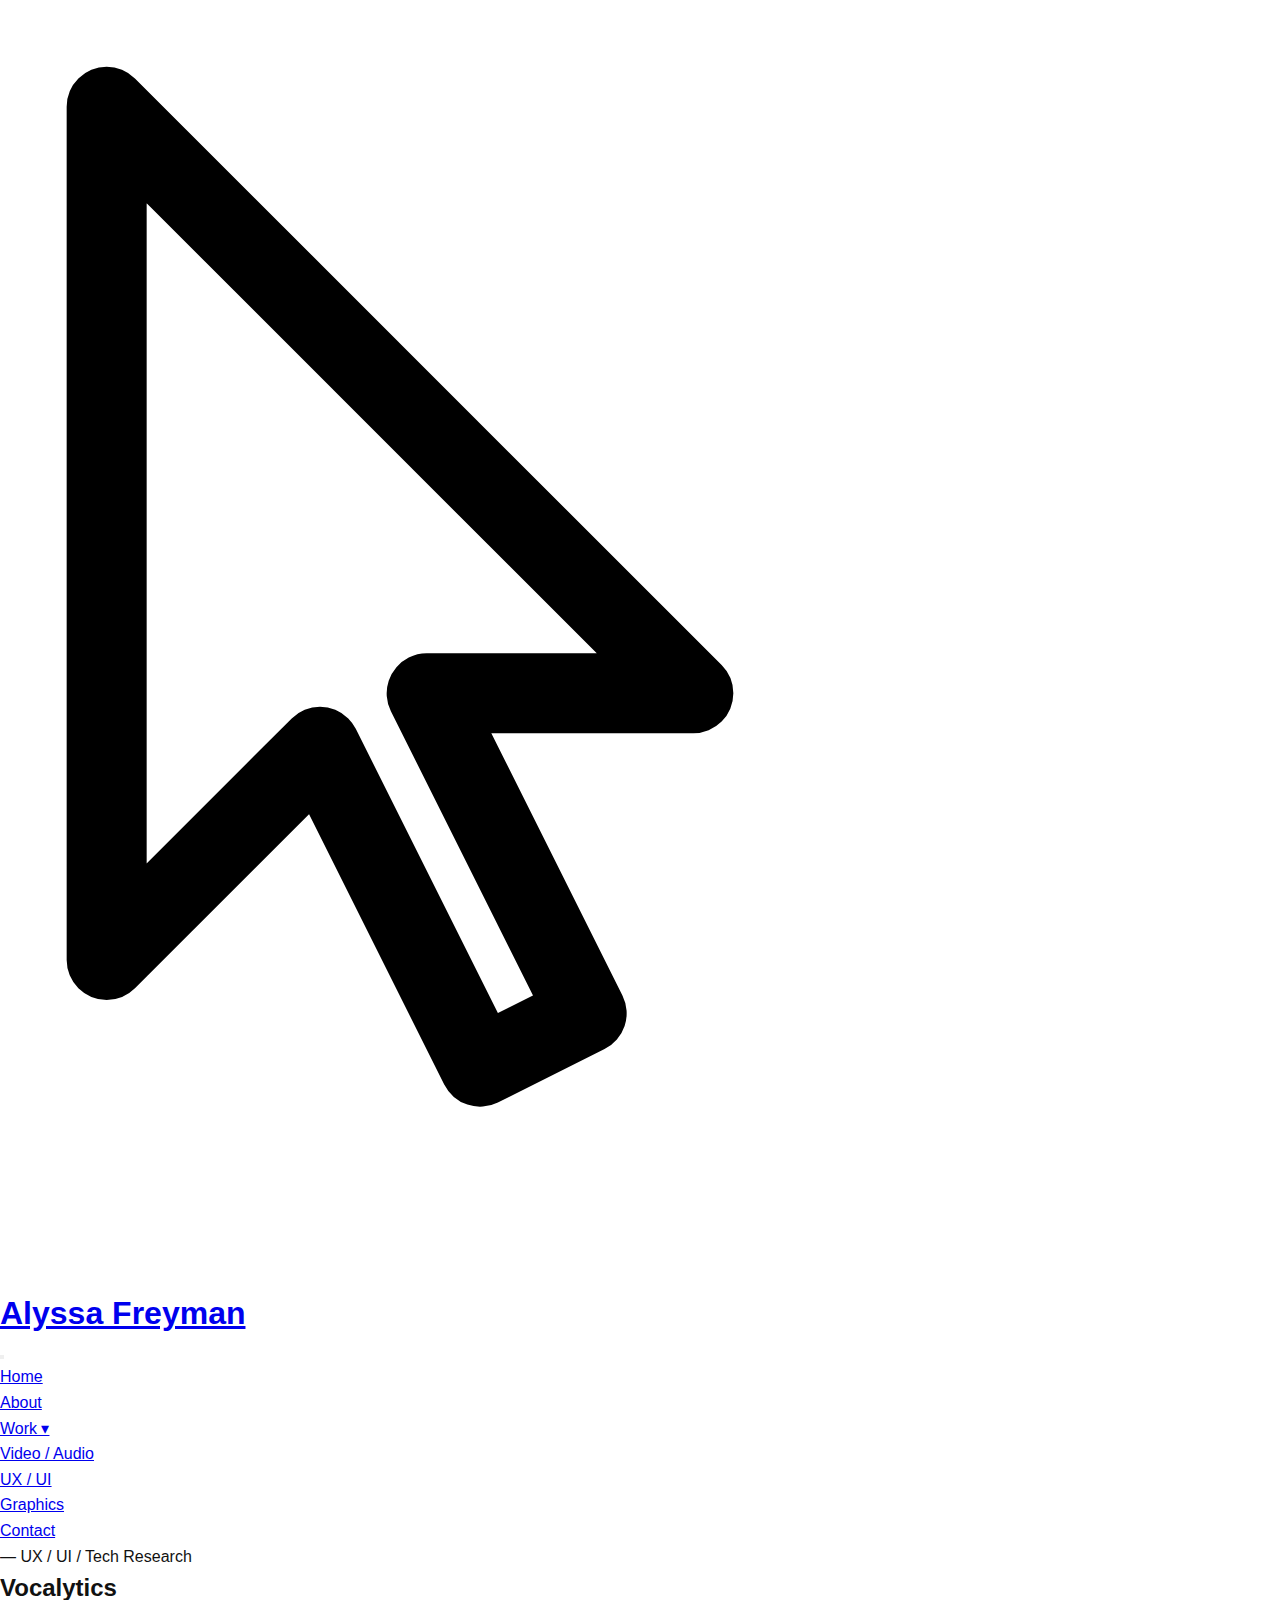
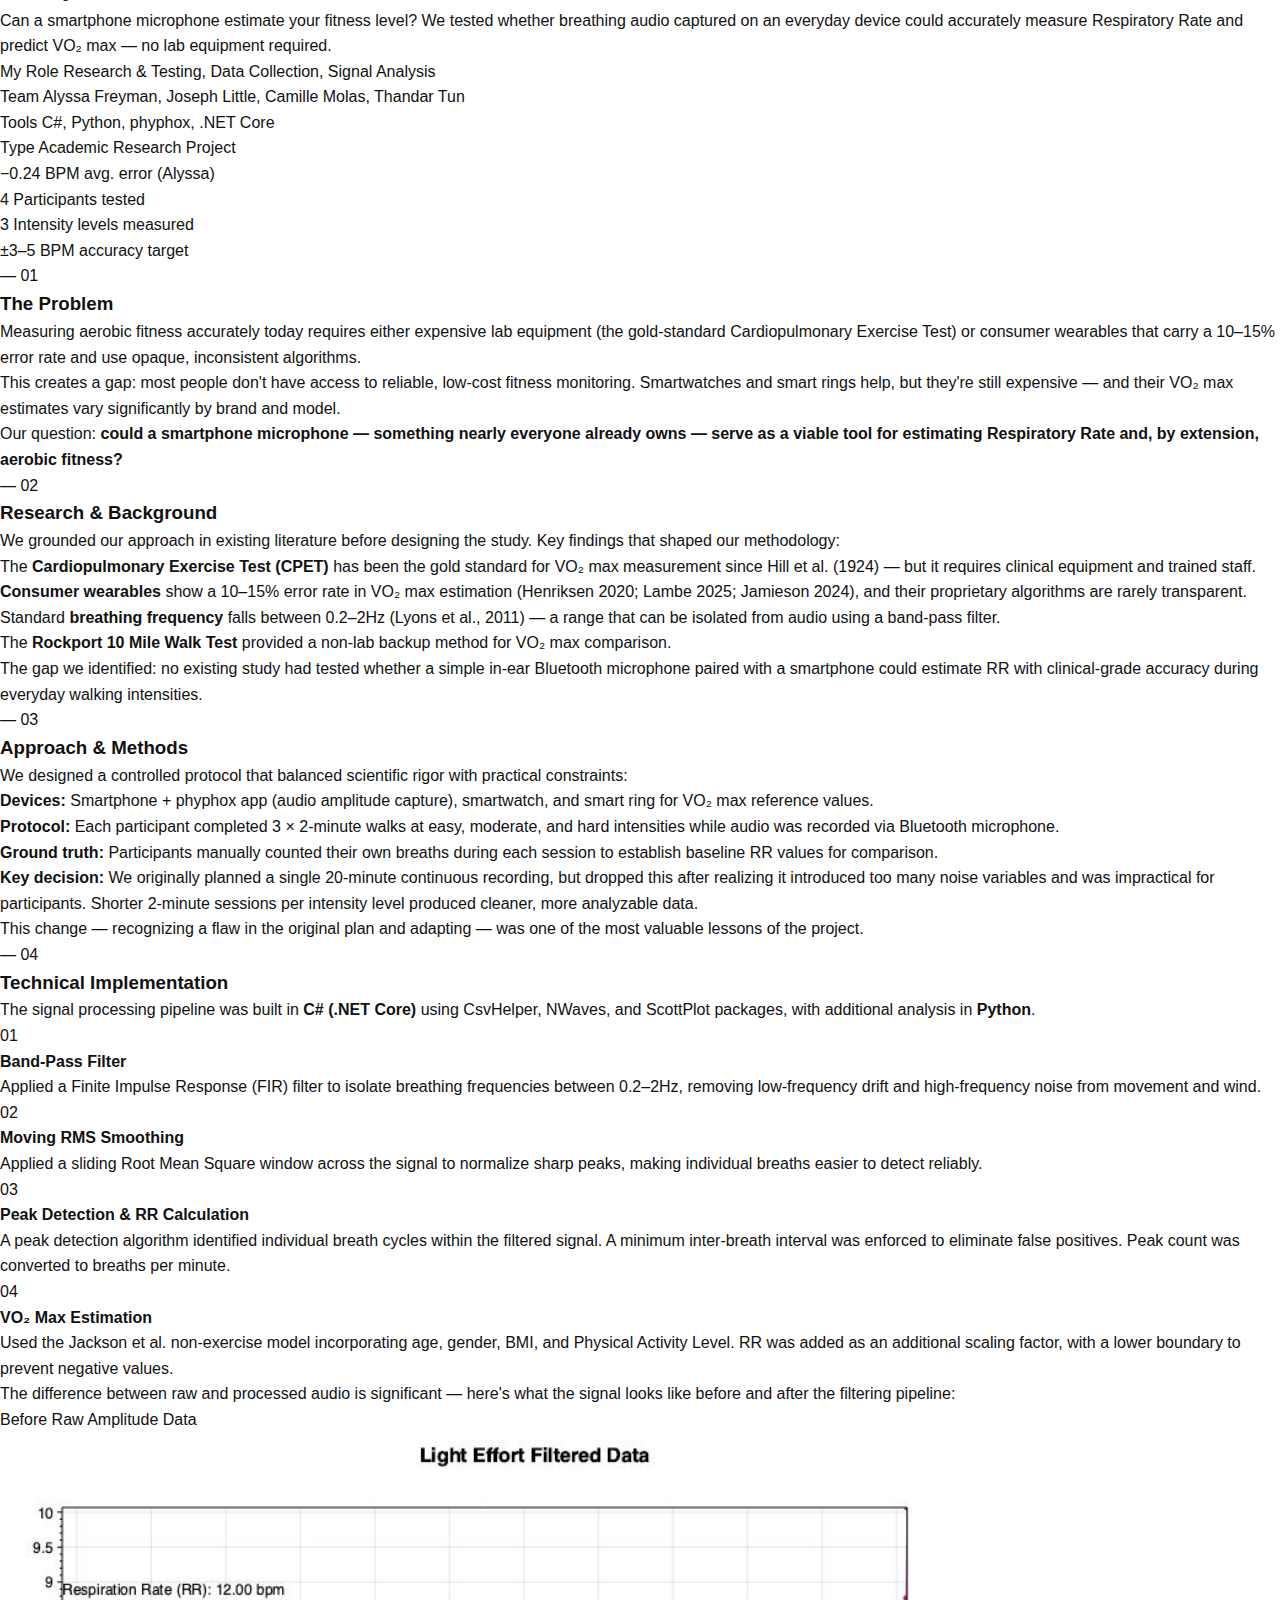
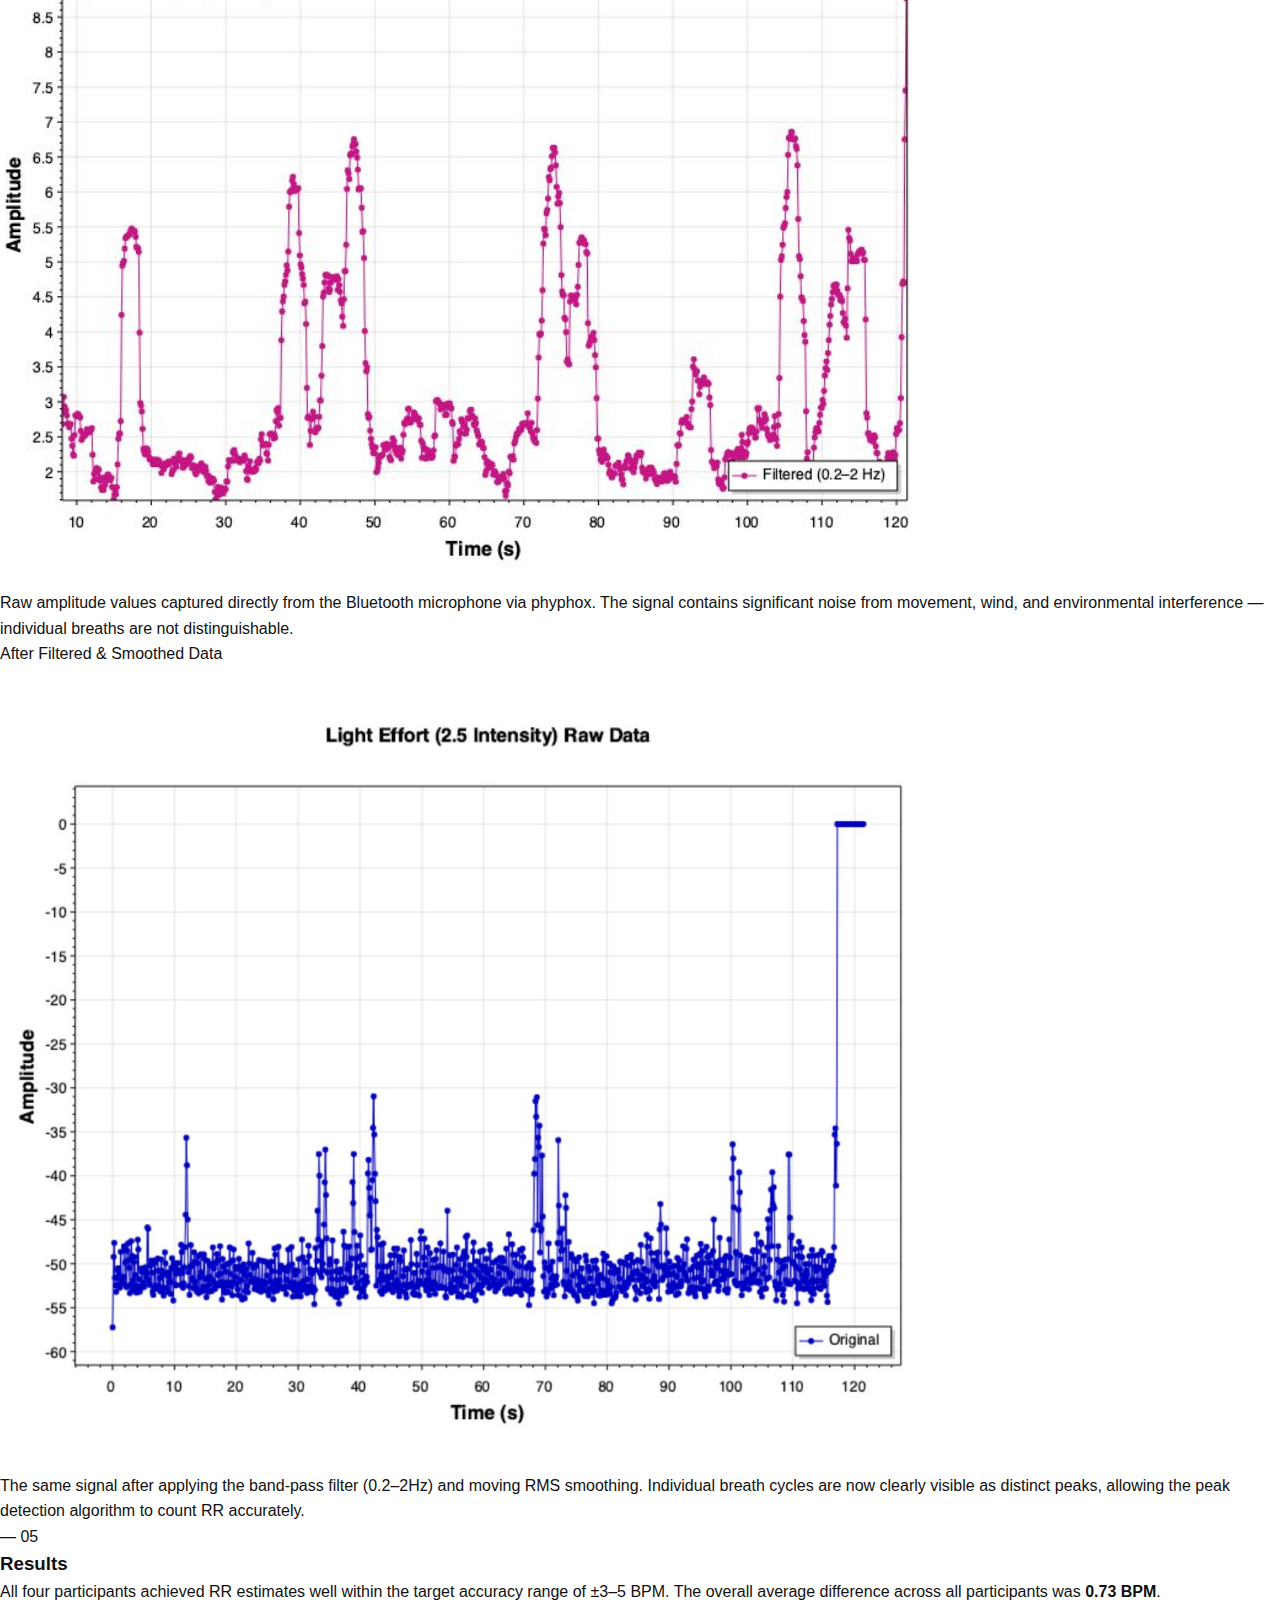
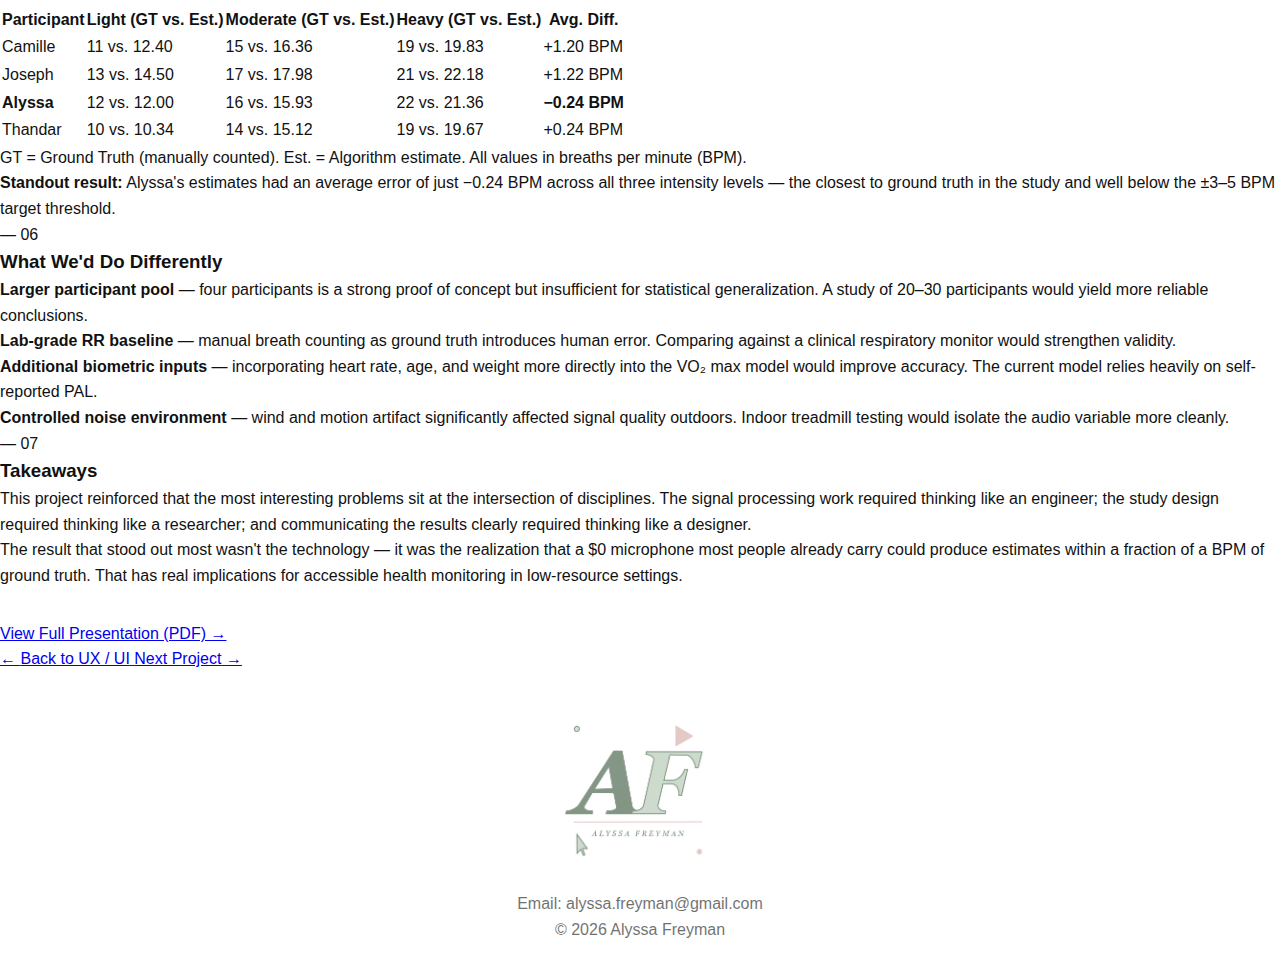
<file: Vocalytics.html>
<!DOCTYPE html>
<html lang="en">
<head>
  <meta charset="UTF-8">
  <meta name="viewport" content="width=device-width, initial-scale=1.0">
  <meta name="description" content="Vocalytics — a research project testing whether smartphone breathing audio can estimate Respiratory Rate and VO₂ max, by Alyssa Freyman.">
  <title>Vocalytics | Alyssa Freyman</title>
  <link rel="stylesheet" href="style.css">
</head>
<body>

  <!-- Custom Cursor -->
  <div class="cursor">
    <svg viewBox="0 0 24 24" xmlns="http://www.w3.org/2000/svg">
      <polygon points="2,2 2,18 6,14 9,20 11,19 8,13 13,13" fill="white" stroke="black" stroke-width="1.5" stroke-linejoin="round"/>
    </svg>
  </div>

  <!-- Header / Nav -->
  <header>
    <nav>
      <h1><a href="index.html">Alyssa Freyman</a></h1>
      <button class="hamburger" id="hamburger" aria-label="Toggle navigation">
        <span></span><span></span><span></span>
      </button>
      <ul id="nav-menu">
        <li><a href="index.html">Home</a></li>
        <li><a href="index.html#about">About</a></li>
        <li class="dropdown">
          <a href="#">Work ▾</a>
          <ul class="dropdown-menu">
            <li><a href="VideoAudio.html">Video / Audio</a></li>
            <li><a href="TechProj.html">UX / UI</a></li>
            <li><a href="GraphicDesign.html">Graphics</a></li>
          </ul>
        </li>
        <li><a href="index.html#contact">Contact</a></li>
      </ul>
    </nav>
  </header>

  <!-- ── HERO ── -->
  <section class="project-hero">
    <div class="project-hero-content">
      <div class="project-hero-left">
        <p class="page-label">— UX / UI / Tech Research</p>
        <h2>Vocalytics</h2>
      </div>
      <div class="project-hero-right">
        <p>Can a smartphone microphone estimate your fitness level? We tested whether breathing audio captured on an everyday device could accurately measure Respiratory Rate and predict VO₂ max — no lab equipment required.</p>
        <div class="project-meta">
          <div class="meta-item">
            <span class="meta-label">My Role</span>
            <span class="meta-value">Research & Testing, Data Collection, Signal Analysis</span>
          </div>
          <div class="meta-item">
            <span class="meta-label">Team</span>
            <span class="meta-value">Alyssa Freyman, Joseph Little, Camille Molas, Thandar Tun</span>
          </div>
          <div class="meta-item">
            <span class="meta-label">Tools</span>
            <span class="meta-value">C#, Python, phyphox, .NET Core</span>
          </div>
          <div class="meta-item">
            <span class="meta-label">Type</span>
            <span class="meta-value">Academic Research Project</span>
          </div>
        </div>
      </div>
    </div>
  </section>

  <!-- ── HOOK STAT BAR ── -->
  <div class="stat-bar">
    <div class="stat-item">
      <span class="stat-number">−0.24</span>
      <span class="stat-label">BPM avg. error (Alyssa)</span>
    </div>
    <div class="stat-divider"></div>
    <div class="stat-item">
      <span class="stat-number">4</span>
      <span class="stat-label">Participants tested</span>
    </div>
    <div class="stat-divider"></div>
    <div class="stat-item">
      <span class="stat-number">3</span>
      <span class="stat-label">Intensity levels measured</span>
    </div>
    <div class="stat-divider"></div>
    <div class="stat-item">
      <span class="stat-number">±3–5</span>
      <span class="stat-label">BPM accuracy target</span>
    </div>
  </div>

  <!-- ── THE PROBLEM ── -->
  <section class="project-section case-section">
    <div class="case-content">
      <div class="case-label-col">
        <p class="section-label">— 01</p>
        <h3>The Problem</h3>
      </div>
      <div class="case-body-col">
        <p>Measuring aerobic fitness accurately today requires either expensive lab equipment (the gold-standard Cardiopulmonary Exercise Test) or consumer wearables that carry a 10–15% error rate and use opaque, inconsistent algorithms.</p>
        <p>This creates a gap: most people don't have access to reliable, low-cost fitness monitoring. Smartwatches and smart rings help, but they're still expensive — and their VO₂ max estimates vary significantly by brand and model.</p>
        <p>Our question: <strong>could a smartphone microphone — something nearly everyone already owns — serve as a viable tool for estimating Respiratory Rate and, by extension, aerobic fitness?</strong></p>
      </div>
    </div>
  </section>

  <!-- ── RESEARCH & BACKGROUND ── -->
  <section class="project-section case-section">
    <div class="case-content">
      <div class="case-label-col">
        <p class="section-label">— 02</p>
        <h3>Research &amp; Background</h3>
      </div>
      <div class="case-body-col">
        <p>We grounded our approach in existing literature before designing the study. Key findings that shaped our methodology:</p>
        <ul class="case-list">
          <li>The <strong>Cardiopulmonary Exercise Test (CPET)</strong> has been the gold standard for VO₂ max measurement since Hill et al. (1924) — but it requires clinical equipment and trained staff.</li>
          <li><strong>Consumer wearables</strong> show a 10–15% error rate in VO₂ max estimation (Henriksen 2020; Lambe 2025; Jamieson 2024), and their proprietary algorithms are rarely transparent.</li>
          <li>Standard <strong>breathing frequency</strong> falls between 0.2–2Hz (Lyons et al., 2011) — a range that can be isolated from audio using a band-pass filter.</li>
          <li>The <strong>Rockport 10 Mile Walk Test</strong> provided a non-lab backup method for VO₂ max comparison.</li>
        </ul>
        <p>The gap we identified: no existing study had tested whether a simple in-ear Bluetooth microphone paired with a smartphone could estimate RR with clinical-grade accuracy during everyday walking intensities.</p>
      </div>
    </div>
  </section>

  <!-- ── APPROACH & METHODS ── -->
  <section class="project-section case-section">
    <div class="case-content">
      <div class="case-label-col">
        <p class="section-label">— 03</p>
        <h3>Approach &amp; Methods</h3>
      </div>
      <div class="case-body-col">
        <p>We designed a controlled protocol that balanced scientific rigor with practical constraints:</p>
        <ul class="case-list">
          <li><strong>Devices:</strong> Smartphone + phyphox app (audio amplitude capture), smartwatch, and smart ring for VO₂ max reference values.</li>
          <li><strong>Protocol:</strong> Each participant completed 3 × 2-minute walks at easy, moderate, and hard intensities while audio was recorded via Bluetooth microphone.</li>
          <li><strong>Ground truth:</strong> Participants manually counted their own breaths during each session to establish baseline RR values for comparison.</li>
        </ul>
        <div class="case-callout">
          <strong>Key decision:</strong> We originally planned a single 20-minute continuous recording, but dropped this after realizing it introduced too many noise variables and was impractical for participants. Shorter 2-minute sessions per intensity level produced cleaner, more analyzable data.
        </div>
        <p>This change — recognizing a flaw in the original plan and adapting — was one of the most valuable lessons of the project.</p>
      </div>
    </div>
  </section>

  <!-- ── TECHNICAL IMPLEMENTATION ── -->
  <section class="project-section case-section">
    <div class="case-content">
      <div class="case-label-col">
        <p class="section-label">— 04</p>
        <h3>Technical Implementation</h3>
      </div>
      <div class="case-body-col">
        <p>The signal processing pipeline was built in <strong>C# (.NET Core)</strong> using CsvHelper, NWaves, and ScottPlot packages, with additional analysis in <strong>Python</strong>.</p>

        <div class="tech-steps">
          <div class="tech-step">
            <span class="tech-step-num">01</span>
            <div class="tech-step-body">
              <h4>Band-Pass Filter</h4>
              <p>Applied a Finite Impulse Response (FIR) filter to isolate breathing frequencies between 0.2–2Hz, removing low-frequency drift and high-frequency noise from movement and wind.</p>
            </div>
          </div>
          <div class="tech-step">
            <span class="tech-step-num">02</span>
            <div class="tech-step-body">
              <h4>Moving RMS Smoothing</h4>
              <p>Applied a sliding Root Mean Square window across the signal to normalize sharp peaks, making individual breaths easier to detect reliably.</p>
            </div>
          </div>
          <div class="tech-step">
            <span class="tech-step-num">03</span>
            <div class="tech-step-body">
              <h4>Peak Detection &amp; RR Calculation</h4>
              <p>A peak detection algorithm identified individual breath cycles within the filtered signal. A minimum inter-breath interval was enforced to eliminate false positives. Peak count was converted to breaths per minute.</p>
            </div>
          </div>
          <div class="tech-step">
            <span class="tech-step-num">04</span>
            <div class="tech-step-body">
              <h4>VO₂ Max Estimation</h4>
              <p>Used the Jackson et al. non-exercise model incorporating age, gender, BMI, and Physical Activity Level. RR was added as an additional scaling factor, with a lower boundary to prevent negative values.</p>
            </div>
          </div>
        </div>
        <!-- ✅ tech-steps closed -->

        <!-- Signal processing graphs -->
        <div class="graph-intro">
          <p>The difference between raw and processed audio is significant — here's what the signal looks like before and after the filtering pipeline:</p>
        </div>

        <div class="graph-comparison">
          <div class="graph-item">
            <div class="graph-label-bar">
              <span class="graph-tag before">Before</span>
              <span class="graph-title">Raw Amplitude Data</span>
            </div>
            <img
              src="images/Vocalytics/original.png"
              alt="Raw audio amplitude signal showing noisy, unprocessed breathing data"
              class="graph-image"/>
            <p class="graph-caption">Raw amplitude values captured directly from the Bluetooth microphone via phyphox. The signal contains significant noise from movement, wind, and environmental interference — individual breaths are not distinguishable.</p>
          </div>
          <div class="graph-item">
            <div class="graph-label-bar">
              <span class="graph-tag after">After</span>
              <span class="graph-title">Filtered &amp; Smoothed Data</span>
            </div>
            <img
              src="images/Vocalytics/clean.png"
              alt="Cleaned and filtered audio signal after band-pass filter and moving RMS smoothing"
              class="graph-image"/>
            <p class="graph-caption">The same signal after applying the band-pass filter (0.2–2Hz) and moving RMS smoothing. Individual breath cycles are now clearly visible as distinct peaks, allowing the peak detection algorithm to count RR accurately.</p>
          </div>
        </div>

      </div>
    </div>
  </section>

  <!-- ── RESULTS ── -->
  <section class="project-section case-section">
    <div class="case-content">
      <div class="case-label-col">
        <p class="section-label">— 05</p>
        <h3>Results</h3>
      </div>
      <div class="case-body-col">
        <p>All four participants achieved RR estimates well within the target accuracy range of ±3–5 BPM. The overall average difference across all participants was <strong>0.73 BPM</strong>.</p>

        <div class="results-table-wrap">
          <table class="results-table">
            <thead>
              <tr>
                <th>Participant</th>
                <th>Light (GT vs. Est.)</th>
                <th>Moderate (GT vs. Est.)</th>
                <th>Heavy (GT vs. Est.)</th>
                <th>Avg. Diff.</th>
              </tr>
            </thead>
            <tbody>
              <tr>
                <td>Camille</td>
                <td>11 vs. 12.40</td>
                <td>15 vs. 16.36</td>
                <td>19 vs. 19.83</td>
                <td>+1.20 BPM</td>
              </tr>
              <tr>
                <td>Joseph</td>
                <td>13 vs. 14.50</td>
                <td>17 vs. 17.98</td>
                <td>21 vs. 22.18</td>
                <td>+1.22 BPM</td>
              </tr>
              <tr class="highlight-row">
                <td><strong>Alyssa</strong></td>
                <td>12 vs. 12.00</td>
                <td>16 vs. 15.93</td>
                <td>22 vs. 21.36</td>
                <td><strong>−0.24 BPM</strong></td>
              </tr>
              <tr>
                <td>Thandar</td>
                <td>10 vs. 10.34</td>
                <td>14 vs. 15.12</td>
                <td>19 vs. 19.67</td>
                <td>+0.24 BPM</td>
              </tr>
            </tbody>
          </table>
        </div>
        <p class="table-note">GT = Ground Truth (manually counted). Est. = Algorithm estimate. All values in breaths per minute (BPM).</p>

        <div class="case-callout">
          <strong>Standout result:</strong> Alyssa's estimates had an average error of just −0.24 BPM across all three intensity levels — the closest to ground truth in the study and well below the ±3–5 BPM target threshold.
        </div>
      </div>
    </div>
  </section>

  <!-- ── REFLECTION ── -->
  <section class="project-section case-section">
    <div class="case-content">
      <div class="case-label-col">
        <p class="section-label">— 06</p>
        <h3>What We'd Do Differently</h3>
      </div>
      <div class="case-body-col">
        <ul class="case-list">
          <li><strong>Larger participant pool</strong> — four participants is a strong proof of concept but insufficient for statistical generalization. A study of 20–30 participants would yield more reliable conclusions.</li>
          <li><strong>Lab-grade RR baseline</strong> — manual breath counting as ground truth introduces human error. Comparing against a clinical respiratory monitor would strengthen validity.</li>
          <li><strong>Additional biometric inputs</strong> — incorporating heart rate, age, and weight more directly into the VO₂ max model would improve accuracy. The current model relies heavily on self-reported PAL.</li>
          <li><strong>Controlled noise environment</strong> — wind and motion artifact significantly affected signal quality outdoors. Indoor treadmill testing would isolate the audio variable more cleanly.</li>
        </ul>
      </div>
    </div>
  </section>

  <!-- ── TAKEAWAYS ── -->
  <section class="project-section case-section">
    <div class="case-content">
      <div class="case-label-col">
        <p class="section-label">— 07</p>
        <h3>Takeaways</h3>
      </div>
      <div class="case-body-col">
        <p>This project reinforced that the most interesting problems sit at the intersection of disciplines. The signal processing work required thinking like an engineer; the study design required thinking like a researcher; and communicating the results clearly required thinking like a designer.</p>
        <p>The result that stood out most wasn't the technology — it was the realization that a $0 microphone most people already carry could produce estimates within a fraction of a BPM of ground truth. That has real implications for accessible health monitoring in low-resource settings.</p>
        <a href="files/Vocalytics-FinalPresentation.pdf"
           target="_blank"
           rel="noopener"
           class="btn"
           style="margin-top: 32px; display: inline-block;">
          View Full Presentation (PDF) →
        </a>
      </div>
    </div>
  </section>

  <!-- ── PROJECT NAVIGATION ── -->
  <section class="project-nav-section">
    <a href="TechProj.html" class="project-nav-btn back">
      <span class="nav-direction">←</span>
      <span class="nav-label">Back to UX / UI</span>
    </a>
    <a href="AudibleRedesign.html" class="project-nav-btn next">
      <span class="nav-label">Next Project</span>
      <span class="nav-direction">→</span>
    </a>
  </section>

  <!-- Footer -->
  <footer>
  <div class="footer-container" style="align-items: flex-start;">
    <div class="footer-left">
      <img src="images/personalLogo.png" alt="Logo" class="footer-logo" style="width: 180px;">
    </div>
    <div class="footer-right">
      <p>Email: alyssa.freyman@gmail.com</p>
      <p>© 2026 Alyssa Freyman</p>
    </div>
  </div>
</footer>

  <script src="script.js"></script>

</body>
</html>
</file>
<file: style.css>
/* ===== 1. DESIGN SYSTEM (Variables) ===== */
:root {
  --bg-color: #ffffff;
  --text-color: #111111;
  --accent: #0066ff;
  --card-bg: #f5f5f5;
  --nav-bg: #ffffff;
}

/* Dark Mode Variables */
body.dark {
  --bg-color: #0e0e0e;
  --text-color: #f5f5f5;
  --accent: #ff3c78;
  --card-bg: #1a1a1a;
  --nav-bg: #1a1a1a;
}

/* ===== 2. GLOBAL RESET ===== */
* {
  margin: 0;
  padding: 0;
  box-sizing: border-box;
}

body {
  font-family: -apple-system, BlinkMacSystemFont, "Segoe UI", Roboto, sans-serif;
  color: var(--text-color);
  line-height: 1.6;
  /* Shared Background Properties */
  background-position: center;
  background-size: cover;
  background-repeat: no-repeat;
  background-attachment: fixed;
  transition: background 0.3s ease, color 0.3s ease;
}

/* ===== 3. PAGE-SPECIFIC BACKGROUNDS ===== */

/* Home Page Specific */
#home-page {
  background-image: url("images/GridPattern.jpg");
  background-position: center;
  background-size: cover;
  background-repeat: no-repeat;
  background-attachment: fixed;
}
.window-layer {
  position: absolute;
  top: 80px;
  left: 50%;
  transform: translateX(-50%);
  width: 100%;
  max-width: 1200px;
  z-index: -1;
  pointer-events: none;
}

.window-layer img {
  width: 100%;
  height: auto;
}

.window-wrapper {
  position: relative;
  width: 100%;
  max-width: 1200px;
  margin: 0 auto;
}

.window-image {
  width: 100%;
  height: auto;
  display: block;
}

/* NAV INSIDE WINDOW IMAGE */
.window-nav {
  position: absolute;
  top: 60px;      /* Adjust vertically */
  left: 375px;    /* Adjust horizontally */
  display: flex;
  gap: 20px;
}

.window-nav a {
  text-decoration: none;
  color: #111;
  font-weight: 500;

  padding: 8px 18px;
  border-radius: 999px; /* makes it pill shaped */

  /* Glass bubble effect */
  background: rgba(255, 255, 255, 0.6);
  backdrop-filter: blur(6px);
  border: 1px solid rgba(0, 0, 0, 0.1);

  transition: all 0.2s ease;
}

.window-nav a:hover {
  background-color: rgba(255, 255, 255, 0.9);
  color: #111;
  transform: translateY(-2px);
}

.window-nav a.active {
  background-color: #111;
  color: white;
}

#resume-page {
  /* Give the page a solid neutral background instead of an image */
  background-image: none;
  background-color: #a5bd9b; 
  display: flex;
  flex-direction: column;
  align-items: center; /* Centers the resume image horizontally */
}

/* This centers the container itself on the page */
.resume-display {
  display: flex;
  justify-content: center; /* Horizontal centering */
  padding: 20px 0;         /* Adds some breathing room top and bottom */
  width: 100%;
}

/* This controls the "paper" look and the size */
.resume-image-container {
  max-width: 800px;        /* Limits width so it's readable on desktop */
  width: 90%;              /* Allows it to shrink on mobile */
  margin: 0 auto;          /* Standard centering trick */
  box-shadow: 0 10px 30px rgba(0,0,0,0.15); /* Adds a "paper" depth */
  border-radius: 4px;      /* Sharp but slightly rounded corners */
  overflow: hidden;        /* Keeps the image inside the rounded corners */
}

.resume-image-container img {
  display: block;          /* Removes the weird bottom gap images sometimes have */
  width: 100%;             /* Fills the container width */
  height: auto;            /* Keeps the 1080x1920 proportions perfect */
}

/* Dark Mode Overrides for Backgrounds */
body.dark #home-page {
  background-image: url("images/NightClouds.jpg"); /* Or keep GridPattern if preferred */
}

/* ===== 4. NAVIGATION ===== */
.navbar {
  display: flex;
  justify-content: space-between;
  align-items: center;
  padding: 1rem 10%;
  background-color: var(--nav-bg);
  box-shadow: 0 2px 10px rgba(0,0,0,0.1);
  position: sticky;
  top: 0;
  z-index: 1000;
}

.logo {
  font-weight: bold;
  font-size: 1.5rem;
  color: var(--text-color);
}

.nav-links {
  display: flex;
  list-style: none;
}

.nav-links li {
  padding: 0 20px;
}

.nav-links a {
  text-decoration: none;
  color: var(--text-color);
  font-weight: 500;
  transition: color 0.3s ease;
}

.nav-links a:hover {
  color: var(--accent);
}

#modeToggle {
  padding: 0.5rem 1rem;
  border: none;
  background: var(--accent);
  color: white;
  cursor: pointer;
  border-radius: 20px;
  transition: 0.3s;
}

/* ===== 5. LAYOUT SECTIONS (Hero, About, etc.) ===== */
.hero {
  padding: 6rem 5%;
  text-align: center;
}

.hero h1 {
  font-size: 3rem;
  margin-bottom: 1rem;
}

.projects {
  padding: 4rem 5%;
}

.project-grid {
  display: grid;
  grid-template-columns: repeat(auto-fit, minmax(250px, 1fr));
  gap: 2rem;
}

/* Glassmorphism Effect: Makes content readable over images */
.card, .about {
  background: rgba(255, 255, 255, 0.7); /* Light overlay */
  backdrop-filter: blur(5px); /* Blurs background image slightly behind text */
  padding: 2rem;
  border-radius: 16px;
  margin-bottom: 20px;
}

body.dark .card, body.dark .about, body.dark .hero {
  background: rgba(0, 0, 0, 0.6); /* Darker overlay for dark mode */
}

.card {
  transition: transform 0.3s ease;
  border-left: 4px solid #bd86cb; /* Your accent color */
}

.card:hover {
  transform: translateY(-8px);
}

/* ===== 6. FOOTER ===== */
footer {
  padding: 2rem;
  text-align: center;
  opacity: 0.6;
}
</file>
